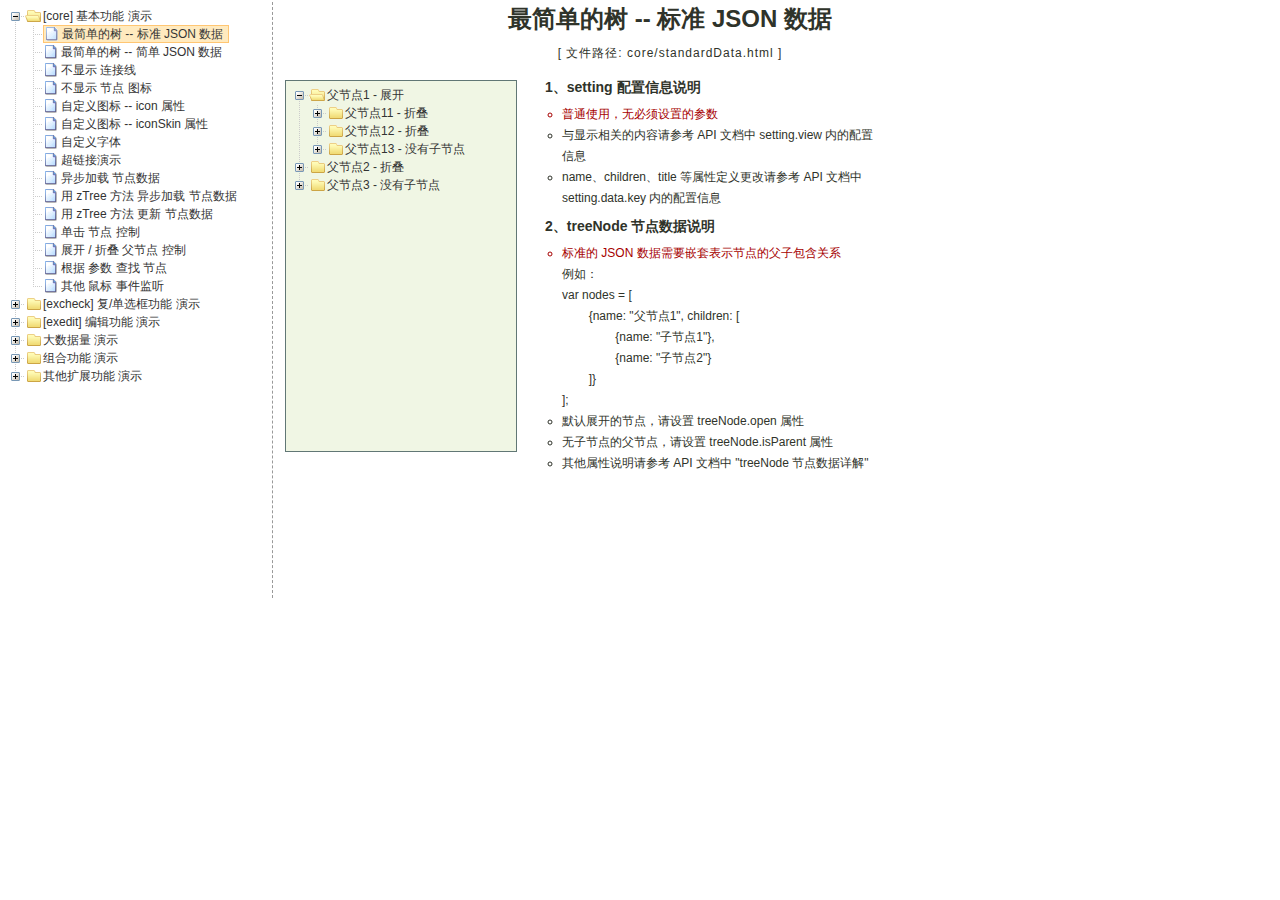
<file: springboot/cms/lib/zTree/demo/cn/index.html>
<!DOCTYPE HTML PUBLIC "-//W3C//DTD HTML 4.01//EN" "http://www.w3.org/TR/html4/strict.dtd">
<HTML>
<HEAD>
  <TITLE> ZTREE DEMO </TITLE>
  <meta http-equiv="content-type" content="text/html; charset=UTF-8">
  <link rel="stylesheet" href="../../css/zTreeStyle/zTreeStyle.css" type="text/css">
  <style>
    body {
      background-color: white;
      margin: 0;
      padding: 0;
      text-align: center;
    }

    div, p, table, th, td {
      list-style: none;
      margin: 0;
      padding: 0;
      color: #333;
      font-size: 12px;
      font-family: dotum, Verdana, Arial, Helvetica, AppleGothic, sans-serif;
    }

    #testIframe {
      margin-left: 10px;
    }
  </style>
  <script type="text/javascript" src="../../js/jquery-1.4.4.min.js"></script>
  <script type="text/javascript" src="../../js/jquery.ztree.core.js"></script>
  <SCRIPT type="text/javascript">
    <!--
    var zTree;
    var demoIframe;

    var setting = {
      view: {
        dblClickExpand: false,
        showLine: true,
        selectedMulti: false
      },
      data: {
        simpleData: {
          enable: true,
          idKey: "id",
          pIdKey: "pId",
          rootPId: ""
        }
      },
      callback: {
        beforeClick: function (treeId, treeNode) {
          var zTree = $.fn.zTree.getZTreeObj("tree");
          if (treeNode.isParent) {
            zTree.expandNode(treeNode);
            return false;
          } else {
            demoIframe.attr("src", treeNode.file + ".html");
            return true;
          }
        }
      }
    };

    var zNodes = [
      {id: 1, pId: 0, name: "[core] 基本功能 演示", open: true},
      {id: 101, pId: 1, name: "最简单的树 --  标准 JSON 数据", file: "core/standardData"},
      {id: 102, pId: 1, name: "最简单的树 --  简单 JSON 数据", file: "core/simpleData"},
      {id: 103, pId: 1, name: "不显示 连接线", file: "core/noline"},
      {id: 104, pId: 1, name: "不显示 节点 图标", file: "core/noicon"},
      {id: 105, pId: 1, name: "自定义图标 --  icon 属性", file: "core/custom_icon"},
      {id: 106, pId: 1, name: "自定义图标 --  iconSkin 属性", file: "core/custom_iconSkin"},
      {id: 107, pId: 1, name: "自定义字体", file: "core/custom_font"},
      {id: 115, pId: 1, name: "超链接演示", file: "core/url"},
      {id: 108, pId: 1, name: "异步加载 节点数据", file: "core/async"},
      {id: 109, pId: 1, name: "用 zTree 方法 异步加载 节点数据", file: "core/async_fun"},
      {id: 110, pId: 1, name: "用 zTree 方法 更新 节点数据", file: "core/update_fun"},
      {id: 111, pId: 1, name: "单击 节点 控制", file: "core/click"},
      {id: 112, pId: 1, name: "展开 / 折叠 父节点 控制", file: "core/expand"},
      {id: 113, pId: 1, name: "根据 参数 查找 节点", file: "core/searchNodes"},
      {id: 114, pId: 1, name: "其他 鼠标 事件监听", file: "core/otherMouse"},

      {id: 2, pId: 0, name: "[excheck] 复/单选框功能 演示", open: false},
      {id: 201, pId: 2, name: "Checkbox 勾选操作", file: "excheck/checkbox"},
      {id: 206, pId: 2, name: "Checkbox nocheck 演示", file: "excheck/checkbox_nocheck"},
      {id: 207, pId: 2, name: "Checkbox chkDisabled 演示", file: "excheck/checkbox_chkDisabled"},
      {id: 208, pId: 2, name: "Checkbox halfCheck 演示", file: "excheck/checkbox_halfCheck"},
      {id: 202, pId: 2, name: "Checkbox 勾选统计", file: "excheck/checkbox_count"},
      {id: 203, pId: 2, name: "用 zTree 方法 勾选 Checkbox", file: "excheck/checkbox_fun"},
      {id: 204, pId: 2, name: "Radio 勾选操作", file: "excheck/radio"},
      {id: 209, pId: 2, name: "Radio nocheck 演示", file: "excheck/radio_nocheck"},
      {id: 210, pId: 2, name: "Radio chkDisabled 演示", file: "excheck/radio_chkDisabled"},
      {id: 211, pId: 2, name: "Radio halfCheck 演示", file: "excheck/radio_halfCheck"},
      {id: 205, pId: 2, name: "用 zTree 方法 勾选 Radio", file: "excheck/radio_fun"},

      {id: 3, pId: 0, name: "[exedit] 编辑功能 演示", open: false},
      {id: 301, pId: 3, name: "拖拽 节点 基本控制", file: "exedit/drag"},
      {id: 302, pId: 3, name: "拖拽 节点 高级控制", file: "exedit/drag_super"},
      {id: 303, pId: 3, name: "用 zTree 方法 移动 / 复制 节点", file: "exedit/drag_fun"},
      {id: 304, pId: 3, name: "基本 增 / 删 / 改 节点", file: "exedit/edit"},
      {id: 305, pId: 3, name: "高级 增 / 删 / 改 节点", file: "exedit/edit_super"},
      {id: 306, pId: 3, name: "用 zTree 方法 增 / 删 / 改 节点", file: "exedit/edit_fun"},
      {id: 307, pId: 3, name: "异步加载 & 编辑功能 共存", file: "exedit/async_edit"},
      {id: 308, pId: 3, name: "多棵树之间 的 数据交互", file: "exedit/multiTree"},

      {id: 4, pId: 0, name: "大数据量 演示", open: false},
      {id: 401, pId: 4, name: "一次性加载大数据量", file: "bigdata/common"},
      {id: 402, pId: 4, name: "分批异步加载大数据量", file: "bigdata/diy_async"},
      {id: 403, pId: 4, name: "分批异步加载大数据量", file: "bigdata/page"},

      {id: 5, pId: 0, name: "组合功能 演示", open: false},
      {id: 501, pId: 5, name: "冻结根节点", file: "super/oneroot"},
      {id: 502, pId: 5, name: "单击展开/折叠节点", file: "super/oneclick"},
      {id: 503, pId: 5, name: "保持展开单一路径", file: "super/singlepath"},
      {id: 516, pId: 5, name: "模糊查找节点", file: "super/fuzzySearch"},
      {id: 504, pId: 5, name: "添加 自定义控件", file: "super/diydom"},
      {id: 505, pId: 5, name: "checkbox / radio 共存", file: "super/checkbox_radio"},
      {id: 506, pId: 5, name: "左侧菜单", file: "super/left_menu"},
      {id: 513, pId: 5, name: "OutLook 风格", file: "super/left_menuForOutLook"},
      {id: 515, pId: 5, name: "Awesome 风格", file: "super/awesome"},
      {id: 514, pId: 5, name: "Metro 风格", file: "super/metro"},
      {id: 507, pId: 5, name: "下拉菜单", file: "super/select_menu"},
      {id: 509, pId: 5, name: "带 checkbox 的多选下拉菜单", file: "super/select_menu_checkbox"},
      {id: 510, pId: 5, name: "带 radio 的单选下拉菜单", file: "super/select_menu_radio"},
      {id: 508, pId: 5, name: "右键菜单 的 实现", file: "super/rightClickMenu"},
      {id: 511, pId: 5, name: "与其他 DOM 拖拽互动", file: "super/dragWithOther"},
      {id: 512, pId: 5, name: "异步加载模式下全部展开", file: "super/asyncForAll"},

      {id: 6, pId: 0, name: "其他扩展功能 演示", open: false},
      {id: 601, pId: 6, name: "隐藏普通节点", file: "exhide/common"},
      {id: 602, pId: 6, name: "配合 checkbox 的隐藏", file: "exhide/checkbox"},
      {id: 603, pId: 6, name: "配合 radio 的隐藏", file: "exhide/radio"}
    ];

    $(document).ready(function () {
      var t = $("#tree");
      t = $.fn.zTree.init(t, setting, zNodes);
      demoIframe = $("#testIframe");
      demoIframe.bind("load", loadReady);
      var zTree = $.fn.zTree.getZTreeObj("tree");
      zTree.selectNode(zTree.getNodeByParam("id", 101));

    });

    function loadReady() {
      var bodyH = demoIframe.contents().find("body").get(0).scrollHeight,
        htmlH = demoIframe.contents().find("html").get(0).scrollHeight,
        maxH = Math.max(bodyH, htmlH), minH = Math.min(bodyH, htmlH),
        h = demoIframe.height() >= maxH ? minH : maxH;
      if (h < 530) h = 530;
      demoIframe.height(h);
    }

    //-->
  </SCRIPT>
</HEAD>

<BODY>
<TABLE border=0 height=600px align=left>
  <TR>
    <TD width=260px align=left valign=top style="BORDER-RIGHT: #999999 1px dashed">
      <ul id="tree" class="ztree" style="width:260px; overflow:auto;"></ul>
    </TD>
    <TD width=770px align=left valign=top>
      <IFRAME ID="testIframe" Name="testIframe" FRAMEBORDER=0 SCROLLING=AUTO width=100% height=600px
              SRC="core/standardData.html"></IFRAME>
    </TD>
  </TR>
</TABLE>

</BODY>
</HTML>
</file>
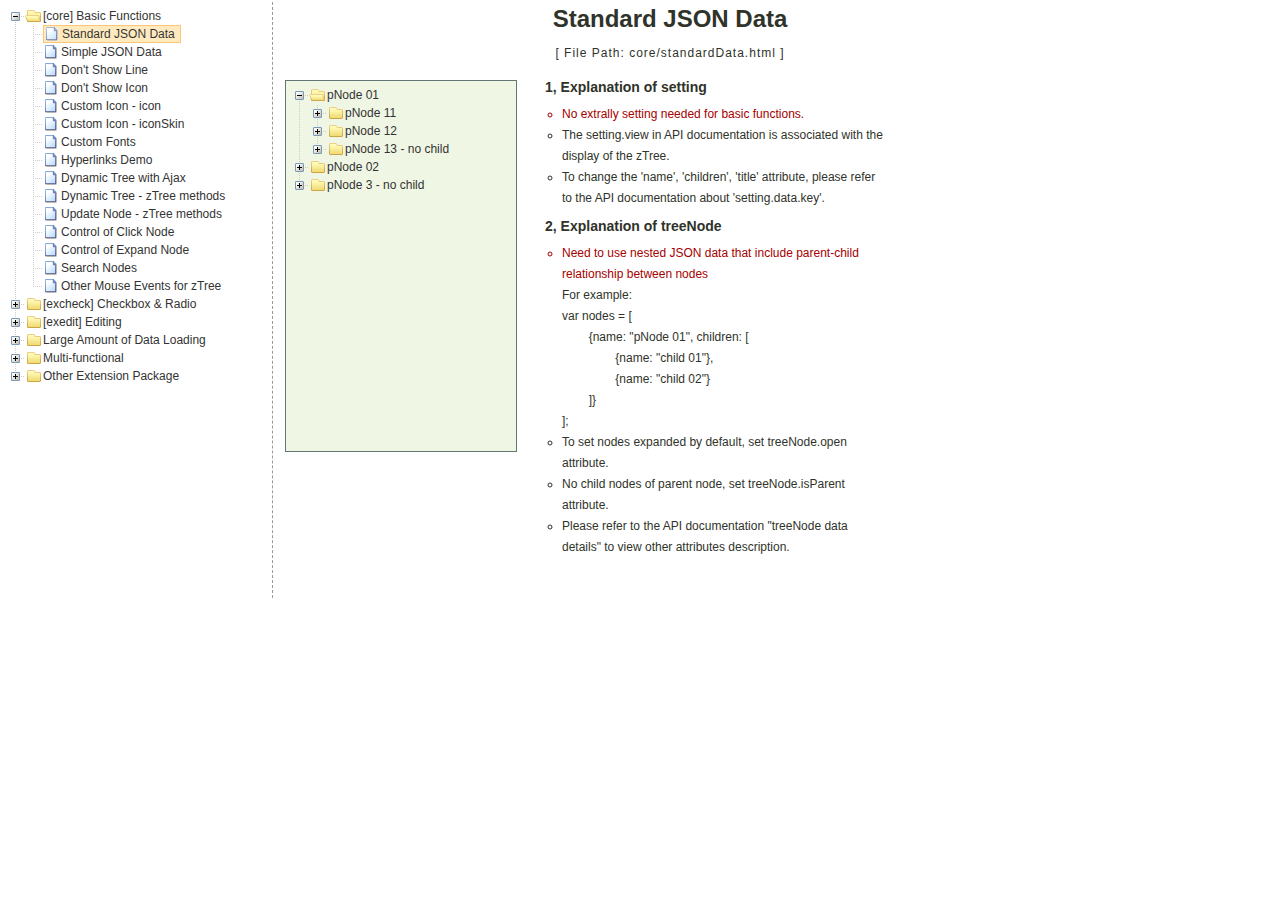
<file: springboot/cms/lib/zTree/demo/en/index.html>
<!DOCTYPE HTML PUBLIC "-//W3C//DTD HTML 4.01//EN" "http://www.w3.org/TR/html4/strict.dtd">
<HTML>
<HEAD>
  <TITLE> ZTREE DEMO </TITLE>
  <meta http-equiv="content-type" content="text/html; charset=UTF-8">
  <link rel="stylesheet" href="../../css/zTreeStyle/zTreeStyle.css" type="text/css">
  <style>
    body {
      background-color: white;
      margin: 0;
      padding: 0;
      text-align: center;
    }

    div, p, table, th, td {
      list-style: none;
      margin: 0;
      padding: 0;
      color: #333;
      font-size: 12px;
      font-family: dotum, Verdana, Arial, Helvetica, AppleGothic, sans-serif;
    }

    #testIframe {
      margin-left: 10px;
    }
  </style>
  <script type="text/javascript" src="../../js/jquery-1.4.4.min.js"></script>
  <script type="text/javascript" src="../../js/jquery.ztree.core.js"></script>
  <SCRIPT type="text/javascript">
    <!--
    var zTree;
    var demoIframe;

    var setting = {
      view: {
        dblClickExpand: false,
        showLine: true,
        selectedMulti: false
      },
      data: {
        simpleData: {
          enable: true,
          idKey: "id",
          pIdKey: "pId",
          rootPId: ""
        }
      },
      callback: {
        beforeClick: function (treeId, treeNode) {
          var zTree = $.fn.zTree.getZTreeObj("tree");
          if (treeNode.isParent) {
            zTree.expandNode(treeNode);
            return false;
          } else {
            demoIframe.attr("src", treeNode.file + ".html");
            return true;
          }
        }
      }
    };

    var zNodes = [
      {id: 1, pId: 0, name: "[core] Basic Functions", open: false},
      {id: 101, pId: 1, name: "Standard JSON Data", file: "core/standardData"},
      {id: 102, pId: 1, name: "Simple JSON Data", file: "core/simpleData"},
      {id: 103, pId: 1, name: "Don't Show Line", file: "core/noline"},
      {id: 104, pId: 1, name: "Don't Show Icon", file: "core/noicon"},
      {id: 105, pId: 1, name: "Custom Icon - icon", file: "core/custom_icon"},
      {id: 106, pId: 1, name: "Custom Icon - iconSkin", file: "core/custom_iconSkin"},
      {id: 107, pId: 1, name: "Custom Fonts", file: "core/custom_font"},
      {id: 115, pId: 1, name: "Hyperlinks Demo", file: "core/url"},
      {id: 108, pId: 1, name: "Dynamic Tree with Ajax", file: "core/async"},
      {id: 109, pId: 1, name: "Dynamic Tree - zTree methods", file: "core/async_fun"},
      {id: 110, pId: 1, name: "Update Node - zTree methods", file: "core/update_fun"},
      {id: 111, pId: 1, name: "Control of Click Node", file: "core/click"},
      {id: 112, pId: 1, name: "Control of Expand Node", file: "core/expand"},
      {id: 113, pId: 1, name: "Search Nodes", file: "core/searchNodes"},
      {id: 114, pId: 1, name: "Other Mouse Events for zTree", file: "core/otherMouse"},

      {id: 2, pId: 0, name: "[excheck] Checkbox & Radio", open: false},
      {id: 201, pId: 2, name: "Checkbox Operation", file: "excheck/checkbox"},
      {id: 206, pId: 2, name: "Checkbox nocheck Demo", file: "excheck/checkbox_nocheck"},
      {id: 207, pId: 2, name: "Checkbox chkDisabled Demo", file: "excheck/checkbox_chkDisabled"},
      {id: 208, pId: 2, name: "Checkbox halfCheck Demo", file: "excheck/checkbox_halfCheck"},
      {id: 202, pId: 2, name: "Statistics Checkbox is Checked", file: "excheck/checkbox_count"},
      {id: 203, pId: 2, name: "Checkbox - zTree methods", file: "excheck/checkbox_fun"},
      {id: 204, pId: 2, name: "Radio Operation", file: "excheck/radio"},
      {id: 209, pId: 2, name: "Radio nocheck Demo", file: "excheck/radio_nocheck"},
      {id: 210, pId: 2, name: "Radio chkDisabled Demo", file: "excheck/radio_chkDisabled"},
      {id: 211, pId: 2, name: "Radio halfCheck Demo", file: "excheck/radio_halfCheck"},
      {id: 205, pId: 2, name: "Radio - zTree methods", file: "excheck/radio_fun"},

      {id: 3, pId: 0, name: "[exedit] Editing", open: false},
      {id: 301, pId: 3, name: "Normal Drag Node Operation", file: "exedit/drag"},
      {id: 302, pId: 3, name: "Advanced Drag Node Operation", file: "exedit/drag_super"},
      {id: 303, pId: 3, name: "Move / Copy - zTree methods", file: "exedit/drag_fun"},
      {id: 304, pId: 3, name: "Basic Edit Nodes", file: "exedit/edit"},
      {id: 305, pId: 3, name: "Advanced Edit Nodes", file: "exedit/edit_super"},
      {id: 306, pId: 3, name: "Edit Nodes - zTree methods", file: "exedit/edit_fun"},
      {id: 307, pId: 3, name: "Editing Dynamic Tree", file: "exedit/async_edit"},
      {id: 308, pId: 3, name: "Multiple Trees", file: "exedit/multiTree"},

      {id: 4, pId: 0, name: "Large Amount of Data Loading", open: false},
      {id: 401, pId: 4, name: "One-time Large Data Loading", file: "bigdata/common"},
      {id: 402, pId: 4, name: "Loading Data in Batches", file: "bigdata/diy_async"},
      {id: 403, pId: 4, name: "Loading Data By Pagination", file: "bigdata/page"},

      {id: 5, pId: 0, name: "Multi-functional", open: false},
      {id: 501, pId: 5, name: "Freeze the Root Node", file: "super/oneroot"},
      {id: 502, pId: 5, name: "Click to Expand Node", file: "super/oneclick"},
      {id: 503, pId: 5, name: "Keep Single Path", file: "super/singlepath"},
      {id: 516, pId: 5, name: "Fuzzy Search", file: "super/fuzzySearch"},
      {id: 504, pId: 5, name: "Adding Custom DOM", file: "super/diydom"},
      {id: 505, pId: 5, name: "Checkbox / Radio Coexistence", file: "super/checkbox_radio"},
      {id: 506, pId: 5, name: "Left Menu", file: "super/left_menu"},
      {id: 513, pId: 5, name: "OutLook Style", file: "super/left_menuForOutLook"},
      {id: 515, pId: 5, name: "Awesome Style", file: "super/awesome"},
      {id: 514, pId: 5, name: "Metro Style", file: "super/metro"},
      {id: 507, pId: 5, name: "Drop-down Menu", file: "super/select_menu"},
      {id: 509, pId: 5, name: "Drop-down Menu with checkbox", file: "super/select_menu_checkbox"},
      {id: 510, pId: 5, name: "Drop-down Menu with radio", file: "super/select_menu_radio"},
      {id: 508, pId: 5, name: "Right-click Menu", file: "super/rightClickMenu"},
      {id: 511, pId: 5, name: "Drag With Other DOMs", file: "super/dragWithOther"},
      {id: 512, pId: 5, name: "Expand All Nodes with Async", file: "super/asyncForAll"},

      {id: 6, pId: 0, name: "Other Extension Package", open: false},
      {id: 601, pId: 6, name: "hide ordinary node", file: "exhide/common"},
      {id: 602, pId: 6, name: "hide with checkbox mode", file: "exhide/checkbox"},
      {id: 603, pId: 6, name: "hide with radio mode", file: "exhide/radio"}
    ];

    $(document).ready(function () {
      var t = $("#tree");
      t = $.fn.zTree.init(t, setting, zNodes);
      demoIframe = $("#testIframe");
      demoIframe.bind("load", loadReady);
      var zTree = $.fn.zTree.getZTreeObj("tree");
      zTree.selectNode(zTree.getNodeByParam("id", 101));

    });

    function loadReady() {
      var bodyH = demoIframe.contents().find("body").get(0).scrollHeight,
        htmlH = demoIframe.contents().find("html").get(0).scrollHeight,
        maxH = Math.max(bodyH, htmlH), minH = Math.min(bodyH, htmlH),
        h = demoIframe.height() >= maxH ? minH : maxH;
      if (h < 530) h = 530;
      demoIframe.height(h);
    }

    //-->
  </SCRIPT>
</HEAD>

<BODY>
<TABLE border=0 height=600px align=left>
  <TR>
    <TD width=260px align=left valign=top style="BORDER-RIGHT: #999999 1px dashed">
      <ul id="tree" class="ztree" style="width:260px; overflow:auto;"></ul>
    </TD>
    <TD width=770px align=left valign=top>
      <IFRAME ID="testIframe" Name="testIframe" FRAMEBORDER=0 SCROLLING=AUTO width=100% height=600px
              SRC="core/standardData.html"></IFRAME>
    </TD>
  </TR>
</TABLE>

</BODY>
</HTML>
</file>
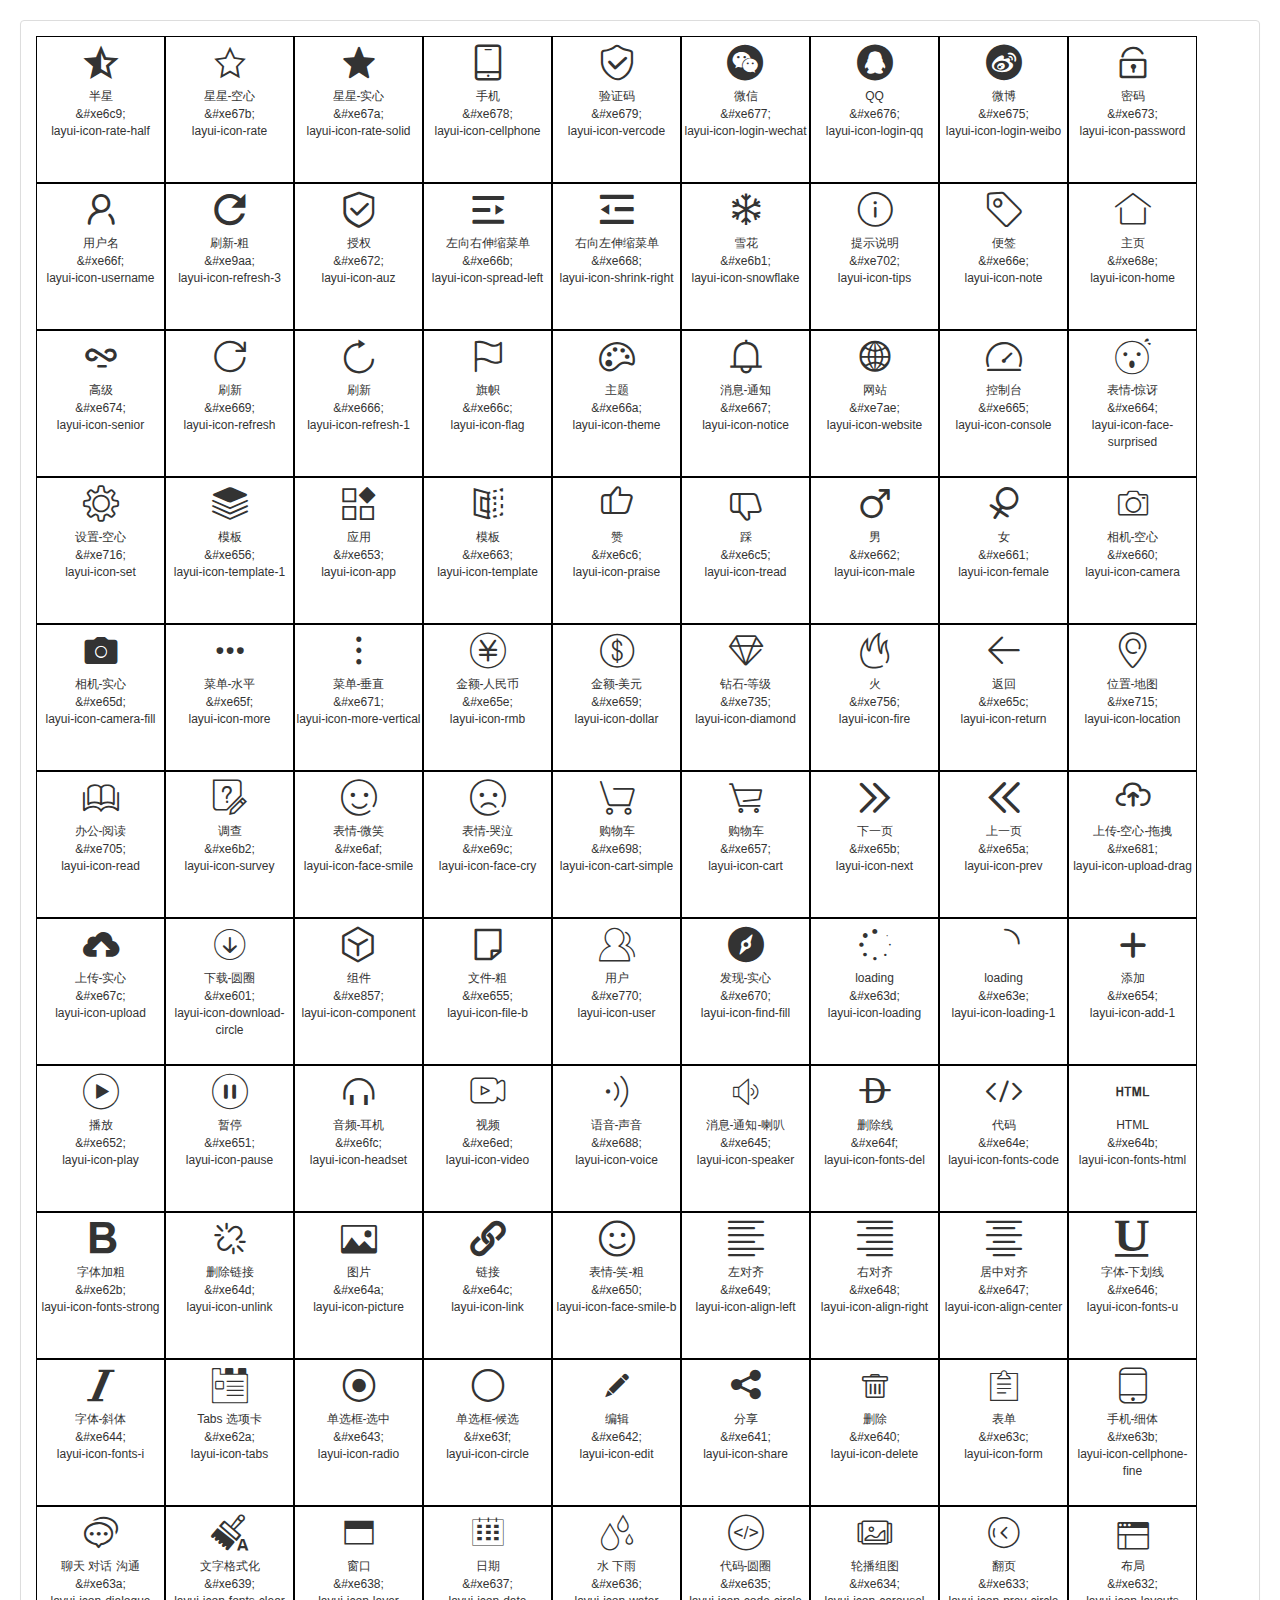
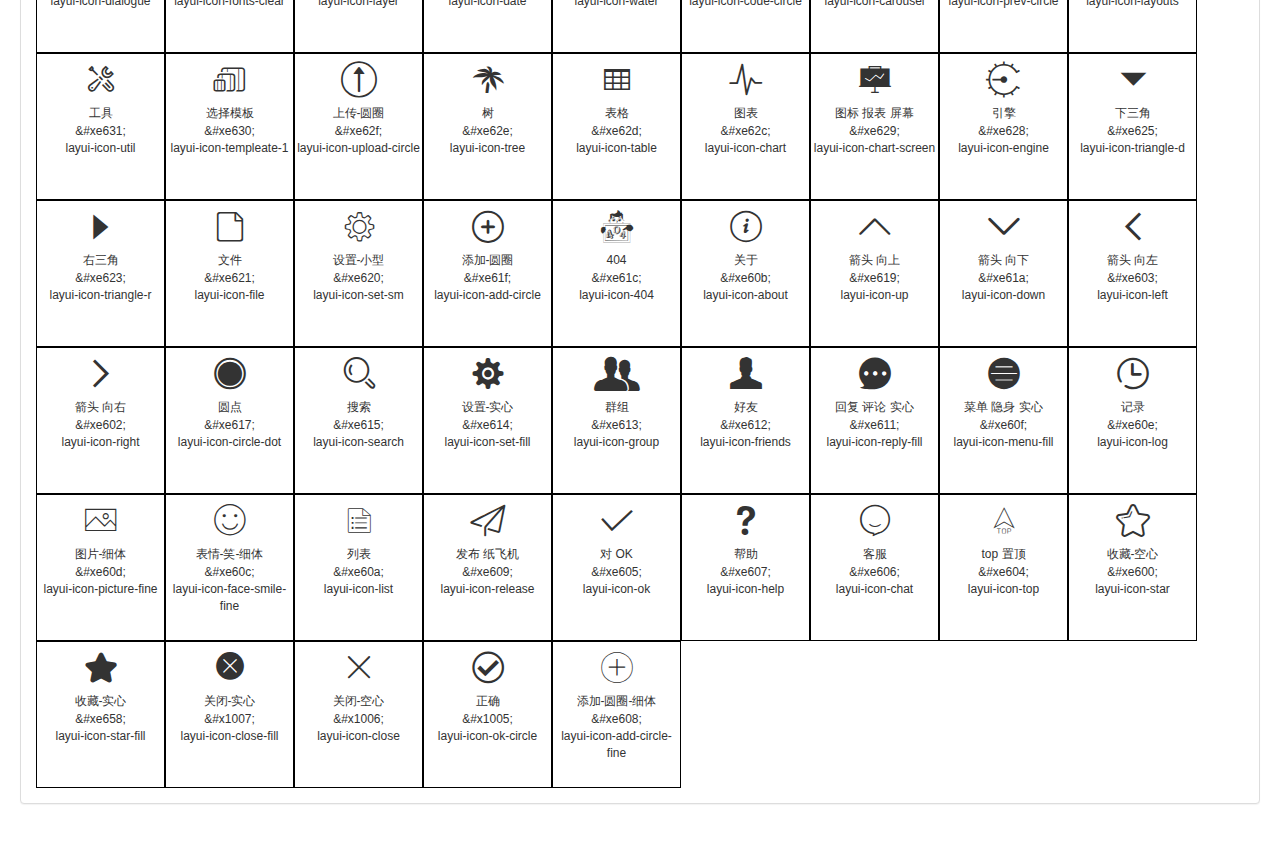
<file: springboot/cms/icon.html>
<!DOCTYPE html>
<html class="x-admin-sm">

<head>
    <meta charset="UTF-8">
    <title>用户管理</title>
    <meta name="renderer" content="webkit">
    <meta http-equiv="X-UA-Compatible" content="IE=edge,chrome=1">
    <meta name="viewport"
          content="width=device-width,user-scalable=yes, minimum-scale=0.4, initial-scale=0.8,target-densitydpi=low-dpi"/>
</head>
<body>
<link rel="stylesheet" href="css/font.css">
<link rel="stylesheet" href="lib/layui/css/layui.css">
<link rel="stylesheet" href="css/xadmin.css">
<link rel="stylesheet" href="lib/bootstrap/css/bootstrap.min.css">
<style>
    .site-doc-icon li {
        border: 1px black solid;
        width: 129px;
        height: 147px;
        display: block;
        float: left;
        text-align: center;
    }
    .site-doc-icon li .layui-icon {
        display: inline-block;
        font-size: 36px;
    }
</style>
<div class="x-body">

    <div class="panel panel-default">
        <div class="panel-body">
            <ul class="site-doc-icon">
                <li>
                    <i class="layui-icon layui-icon-rate-half"></i>
                    <div class="doc-icon-name">半星</div>
                    <div class="doc-icon-code">&amp;#xe6c9;</div>
                    <div class="doc-icon-fontclass">layui-icon-rate-half</div>
                </li>
                <li>
                    <i class="layui-icon layui-icon-rate"></i>
                    <div class="doc-icon-name">星星-空心</div>
                    <div class="doc-icon-code">&amp;#xe67b;</div>
                    <div class="doc-icon-fontclass">layui-icon-rate</div>
                </li>
                <li>
                    <i class="layui-icon layui-icon-rate-solid"></i>
                    <div class="doc-icon-name">星星-实心</div>
                    <div class="doc-icon-code">&amp;#xe67a;</div>
                    <div class="doc-icon-fontclass">layui-icon-rate-solid</div>
                </li>
                <li>
                    <i class="layui-icon layui-icon-cellphone"></i>
                    <div class="doc-icon-name">手机</div>
                    <div class="doc-icon-code">&amp;#xe678;</div>
                    <div class="doc-icon-fontclass">layui-icon-cellphone</div>
                </li>
                <li>
                    <i class="layui-icon layui-icon-vercode"></i>
                    <div class="doc-icon-name">验证码</div>
                    <div class="doc-icon-code">&amp;#xe679;</div>
                    <div class="doc-icon-fontclass">layui-icon-vercode</div>
                </li>
                <li>
                    <i class="layui-icon layui-icon-login-wechat"></i>
                    <div class="doc-icon-name">微信</div>
                    <div class="doc-icon-code">&amp;#xe677;</div>
                    <div class="doc-icon-fontclass">layui-icon-login-wechat</div>
                </li>
                <li>
                    <i class="layui-icon layui-icon-login-qq"></i>
                    <div class="doc-icon-name">QQ</div>
                    <div class="doc-icon-code">&amp;#xe676;</div>
                    <div class="doc-icon-fontclass">layui-icon-login-qq</div>
                </li>

                <li>
                    <i class="layui-icon layui-icon-login-weibo"></i>
                    <div class="doc-icon-name">微博</div>
                    <div class="doc-icon-code">&amp;#xe675;</div>
                    <div class="doc-icon-fontclass">layui-icon-login-weibo</div>
                </li>
                <li>
                    <i class="layui-icon layui-icon-password"></i>
                    <div class="doc-icon-name">密码</div>
                    <div class="doc-icon-code">&amp;#xe673;</div>
                    <div class="doc-icon-fontclass">layui-icon-password</div>
                </li>
                <li>
                    <i class="layui-icon layui-icon-username"></i>
                    <div class="doc-icon-name">用户名</div>
                    <div class="doc-icon-code">&amp;#xe66f;</div>
                    <div class="doc-icon-fontclass">layui-icon-username</div>
                </li>
                <li>
                    <i class="layui-icon layui-icon-refresh-3"></i>
                    <div class="doc-icon-name">刷新-粗</div>
                    <div class="doc-icon-code">&amp;#xe9aa;</div>
                    <div class="doc-icon-fontclass">layui-icon-refresh-3</div>
                </li>
                <li>
                    <i class="layui-icon layui-icon-auz"></i>
                    <div class="doc-icon-name">授权</div>
                    <div class="doc-icon-code">&amp;#xe672;</div>
                    <div class="doc-icon-fontclass">layui-icon-auz</div>
                </li>
                <li>
                    <i class="layui-icon layui-icon-spread-left"></i>
                    <div class="doc-icon-name">左向右伸缩菜单</div>
                    <div class="doc-icon-code">&amp;#xe66b;</div>
                    <div class="doc-icon-fontclass">layui-icon-spread-left</div>
                </li>
                <li>
                    <i class="layui-icon layui-icon-shrink-right"></i>
                    <div class="doc-icon-name">右向左伸缩菜单</div>
                    <div class="doc-icon-code">&amp;#xe668;</div>
                    <div class="doc-icon-fontclass">layui-icon-shrink-right</div>
                </li>

                <li>
                    <i class="layui-icon layui-icon-snowflake"></i>
                    <div class="doc-icon-name">雪花</div>
                    <div class="doc-icon-code">&amp;#xe6b1;</div>
                    <div class="doc-icon-fontclass">layui-icon-snowflake</div>
                </li>
                <li>
                    <i class="layui-icon layui-icon-tips"></i>
                    <div class="doc-icon-name">提示说明</div>
                    <div class="doc-icon-code">&amp;#xe702;</div>
                    <div class="doc-icon-fontclass">layui-icon-tips</div>
                </li>
                <li>
                    <i class="layui-icon layui-icon-note"></i>
                    <div class="doc-icon-name">便签</div>
                    <div class="doc-icon-code">&amp;#xe66e;</div>
                    <div class="doc-icon-fontclass">layui-icon-note</div>
                </li>
                <li>
                    <i class="layui-icon layui-icon-home"></i>
                    <div class="doc-icon-name">主页</div>
                    <div class="doc-icon-code">&amp;#xe68e;</div>
                    <div class="doc-icon-fontclass">layui-icon-home</div>
                </li>
                <li>
                    <i class="layui-icon layui-icon-senior"></i>
                    <div class="doc-icon-name">高级</div>
                    <div class="doc-icon-code">&amp;#xe674;</div>
                    <div class="doc-icon-fontclass">layui-icon-senior</div>
                </li>
                <li>
                    <i class="layui-icon layui-icon-refresh"></i>
                    <div class="doc-icon-name">刷新</div>
                    <div class="doc-icon-code">&amp;#xe669;</div>
                    <div class="doc-icon-fontclass">layui-icon-refresh</div>
                </li>
                <li>
                    <i class="layui-icon layui-icon-refresh-1"></i>
                    <div class="doc-icon-name">刷新</div>
                    <div class="doc-icon-code">&amp;#xe666;</div>
                    <div class="doc-icon-fontclass">layui-icon-refresh-1</div>
                </li>

                <li>
                    <i class="layui-icon layui-icon-flag"></i>
                    <div class="doc-icon-name">旗帜</div>
                    <div class="doc-icon-code">&amp;#xe66c;</div>
                    <div class="doc-icon-fontclass">layui-icon-flag</div>
                </li>
                <li>
                    <i class="layui-icon layui-icon-theme"></i>
                    <div class="doc-icon-name">主题</div>
                    <div class="doc-icon-code">&amp;#xe66a;</div>
                    <div class="doc-icon-fontclass">layui-icon-theme</div>
                </li>
                <li>
                    <i class="layui-icon layui-icon-notice"></i>
                    <div class="doc-icon-name">消息-通知</div>
                    <div class="doc-icon-code">&amp;#xe667;</div>
                    <div class="doc-icon-fontclass">layui-icon-notice</div>
                </li>
                <li>
                    <i class="layui-icon layui-icon-website"></i>
                    <div class="doc-icon-name">网站</div>
                    <div class="doc-icon-code">&amp;#xe7ae;</div>
                    <div class="doc-icon-fontclass">layui-icon-website</div>
                </li>
                <li>
                    <i class="layui-icon layui-icon-console"></i>
                    <div class="doc-icon-name">控制台</div>
                    <div class="doc-icon-code">&amp;#xe665;</div>
                    <div class="doc-icon-fontclass">layui-icon-console</div>
                </li>
                <li>
                    <i class="layui-icon layui-icon-face-surprised"></i>
                    <div class="doc-icon-name">表情-惊讶</div>
                    <div class="doc-icon-code">&amp;#xe664;</div>
                    <div class="doc-icon-fontclass">layui-icon-face-surprised</div>
                </li>
                <li>
                    <i class="layui-icon layui-icon-set"></i>
                    <div class="doc-icon-name">设置-空心</div>
                    <div class="doc-icon-code">&amp;#xe716;</div>
                    <div class="doc-icon-fontclass">layui-icon-set</div>
                </li>

                <li>
                    <i class="layui-icon layui-icon-template-1"></i>
                    <div class="doc-icon-name">模板</div>
                    <div class="doc-icon-code">&amp;#xe656;</div>
                    <div class="doc-icon-fontclass">layui-icon-template-1</div>
                </li>
                <li>
                    <i class="layui-icon layui-icon-app"></i>
                    <div class="doc-icon-name">应用</div>
                    <div class="doc-icon-code">&amp;#xe653;</div>
                    <div class="doc-icon-fontclass">layui-icon-app</div>
                </li>
                <li>
                    <i class="layui-icon layui-icon-template"></i>
                    <div class="doc-icon-name">模板</div>
                    <div class="doc-icon-code">&amp;#xe663;</div>
                    <div class="doc-icon-fontclass">layui-icon-template</div>
                </li>
                <li>
                    <i class="layui-icon layui-icon-praise"></i>
                    <div class="doc-icon-name">赞</div>
                    <div class="doc-icon-code">&amp;#xe6c6;</div>
                    <div class="doc-icon-fontclass">layui-icon-praise</div>
                </li>
                <li>
                    <i class="layui-icon layui-icon-tread"></i>
                    <div class="doc-icon-name">踩</div>
                    <div class="doc-icon-code">&amp;#xe6c5;</div>
                    <div class="doc-icon-fontclass">layui-icon-tread</div>
                </li>
                <li>
                    <i class="layui-icon layui-icon-male"></i>
                    <div class="doc-icon-name">男</div>
                    <div class="doc-icon-code">&amp;#xe662;</div>
                    <div class="doc-icon-fontclass">layui-icon-male</div>
                </li>

                <li>
                    <i class="layui-icon layui-icon-female"></i>
                    <div class="doc-icon-name">女</div>
                    <div class="doc-icon-code">&amp;#xe661;</div>
                    <div class="doc-icon-fontclass">layui-icon-female</div>
                </li>
                <li>
                    <i class="layui-icon layui-icon-camera"></i>
                    <div class="doc-icon-name">相机-空心</div>
                    <div class="doc-icon-code">&amp;#xe660;</div>
                    <div class="doc-icon-fontclass">layui-icon-camera</div>
                </li>
                <li>
                    <i class="layui-icon layui-icon-camera-fill"></i>
                    <div class="doc-icon-name">相机-实心</div>
                    <div class="doc-icon-code">&amp;#xe65d;</div>
                    <div class="doc-icon-fontclass">layui-icon-camera-fill</div>
                </li>
                <li>
                    <i class="layui-icon layui-icon-more"></i>
                    <div class="doc-icon-name">菜单-水平</div>
                    <div class="doc-icon-code">&amp;#xe65f;</div>
                    <div class="doc-icon-fontclass">layui-icon-more</div>
                </li>
                <li>
                    <i class="layui-icon layui-icon-more-vertical"></i>
                    <div class="doc-icon-name">菜单-垂直</div>
                    <div class="doc-icon-code">&amp;#xe671;</div>
                    <div class="doc-icon-fontclass">layui-icon-more-vertical</div>
                </li>
                <li>
                    <i class="layui-icon layui-icon-rmb"></i>
                    <div class="doc-icon-name">金额-人民币</div>
                    <div class="doc-icon-code">&amp;#xe65e;</div>
                    <div class="doc-icon-fontclass">layui-icon-rmb</div>
                </li>
                <li>
                    <i class="layui-icon layui-icon-dollar"></i>
                    <div class="doc-icon-name">金额-美元</div>
                    <div class="doc-icon-code">&amp;#xe659;</div>
                    <div class="doc-icon-fontclass">layui-icon-dollar</div>
                </li>
                <li>
                    <i class="layui-icon layui-icon-diamond"></i>
                    <div class="doc-icon-name">钻石-等级</div>
                    <div class="doc-icon-code">&amp;#xe735;</div>
                    <div class="doc-icon-fontclass">layui-icon-diamond</div>
                </li>

                <li>
                    <i class="layui-icon layui-icon-fire"></i>
                    <div class="doc-icon-name">火</div>
                    <div class="doc-icon-code">&amp;#xe756;</div>
                    <div class="doc-icon-fontclass">layui-icon-fire</div>
                </li>
                <li>
                    <i class="layui-icon layui-icon-return"></i>
                    <div class="doc-icon-name">返回</div>
                    <div class="doc-icon-code">&amp;#xe65c;</div>
                    <div class="doc-icon-fontclass">layui-icon-return</div>
                </li>
                <li>
                    <i class="layui-icon layui-icon-location"></i>
                    <div class="doc-icon-name">位置-地图</div>
                    <div class="doc-icon-code">&amp;#xe715;</div>
                    <div class="doc-icon-fontclass">layui-icon-location</div>
                </li>
                <li>
                    <i class="layui-icon layui-icon-read"></i>
                    <div class="doc-icon-name">办公-阅读</div>
                    <div class="doc-icon-code">&amp;#xe705;</div>
                    <div class="doc-icon-fontclass">layui-icon-read</div>
                </li>
                <li>
                    <i class="layui-icon layui-icon-survey"></i>
                    <div class="doc-icon-name">调查</div>
                    <div class="doc-icon-code">&amp;#xe6b2;</div>
                    <div class="doc-icon-fontclass">layui-icon-survey</div>
                </li>
                <li>
                    <i class="layui-icon layui-icon-face-smile"></i>
                    <div class="doc-icon-name">表情-微笑</div>
                    <div class="doc-icon-code">&amp;#xe6af;</div>
                    <div class="doc-icon-fontclass">layui-icon-face-smile</div>
                </li>
                <li>
                    <i class="layui-icon layui-icon-face-cry"></i>
                    <div class="doc-icon-name">表情-哭泣</div>
                    <div class="doc-icon-code">&amp;#xe69c;</div>
                    <div class="doc-icon-fontclass">layui-icon-face-cry</div>
                </li>

                <li>
                    <i class="layui-icon layui-icon-cart-simple"></i>
                    <div class="doc-icon-name">购物车</div>
                    <div class="doc-icon-code">&amp;#xe698;</div>
                    <div class="doc-icon-fontclass">layui-icon-cart-simple</div>
                </li>
                <li>
                    <i class="layui-icon layui-icon-cart"></i>
                    <div class="doc-icon-name">购物车</div>
                    <div class="doc-icon-code">&amp;#xe657;</div>
                    <div class="doc-icon-fontclass">layui-icon-cart</div>
                </li>
                <li>
                    <i class="layui-icon layui-icon-next"></i>
                    <div class="doc-icon-name">下一页</div>
                    <div class="doc-icon-code">&amp;#xe65b;</div>
                    <div class="doc-icon-fontclass">layui-icon-next</div>
                </li>
                <li>
                    <i class="layui-icon layui-icon-prev"></i>
                    <div class="doc-icon-name">上一页</div>
                    <div class="doc-icon-code">&amp;#xe65a;</div>
                    <div class="doc-icon-fontclass">layui-icon-prev</div>
                </li>
                <li>
                    <i class="layui-icon layui-icon-upload-drag"></i>
                    <div class="doc-icon-name">上传-空心-拖拽</div>
                    <div class="doc-icon-code">&amp;#xe681;</div>
                    <div class="doc-icon-fontclass">layui-icon-upload-drag</div>
                </li>
                <li>
                    <i class="layui-icon layui-icon-upload"></i>
                    <div class="doc-icon-name">上传-实心</div>
                    <div class="doc-icon-code">&amp;#xe67c;</div>
                    <div class="doc-icon-fontclass">layui-icon-upload</div>
                </li>
                <li>
                    <i class="layui-icon layui-icon-download-circle"></i>
                    <div class="doc-icon-name">下载-圆圈</div>
                    <div class="doc-icon-code">&amp;#xe601;</div>
                    <div class="doc-icon-fontclass">layui-icon-download-circle</div>
                </li>

                <li>
                    <i class="layui-icon layui-icon-component"></i>
                    <div class="doc-icon-name">组件</div>
                    <div class="doc-icon-code">&amp;#xe857;</div>
                    <div class="doc-icon-fontclass">layui-icon-component</div>
                </li>
                <li>
                    <i class="layui-icon layui-icon-file-b"></i>
                    <div class="doc-icon-name">文件-粗</div>
                    <div class="doc-icon-code">&amp;#xe655;</div>
                    <div class="doc-icon-fontclass">layui-icon-file-b</div>
                </li>
                <li>
                    <i class="layui-icon layui-icon-user"></i>
                    <div class="doc-icon-name">用户</div>
                    <div class="doc-icon-code">&amp;#xe770;</div>
                    <div class="doc-icon-fontclass">layui-icon-user</div>
                </li>
                <li>
                    <i class="layui-icon layui-icon-find-fill"></i>
                    <div class="doc-icon-name">发现-实心</div>
                    <div class="doc-icon-code">&amp;#xe670;</div>
                    <div class="doc-icon-fontclass">layui-icon-find-fill</div>
                </li>
                <li>
                    <i class="layui-icon layui-icon-loading layui-icon layui-anim layui-anim-rotate layui-anim-loop"></i>
                    <div class="doc-icon-name">loading</div>
                    <div class="doc-icon-code">&amp;#xe63d;</div>
                    <div class="doc-icon-fontclass">layui-icon-loading</div>
                </li>
                <li>
                    <i class="layui-icon layui-icon-loading-1 layui-icon layui-anim layui-anim-rotate layui-anim-loop"></i>
                    <div class="doc-icon-name">loading</div>
                    <div class="doc-icon-code">&amp;#xe63e;</div>
                    <div class="doc-icon-fontclass">layui-icon-loading-1</div>
                </li>
                <li>
                    <i class="layui-icon layui-icon-add-1"></i>
                    <div class="doc-icon-name">添加</div>
                    <div class="doc-icon-code">&amp;#xe654;</div>
                    <div class="doc-icon-fontclass">layui-icon-add-1</div>
                </li>

                <li>
                    <i class="layui-icon layui-icon-play"></i>
                    <div class="doc-icon-name">播放</div>
                    <div class="doc-icon-code">&amp;#xe652;</div>
                    <div class="doc-icon-fontclass">layui-icon-play</div>
                </li>
                <li>
                    <i class="layui-icon layui-icon-pause"></i>
                    <div class="doc-icon-name">暂停</div>
                    <div class="doc-icon-code">&amp;#xe651;</div>
                    <div class="doc-icon-fontclass">layui-icon-pause</div>
                </li>
                <li>
                    <i class="layui-icon layui-icon-headset"></i>
                    <div class="doc-icon-name">音频-耳机</div>
                    <div class="doc-icon-code">&amp;#xe6fc;</div>
                    <div class="doc-icon-fontclass">layui-icon-headset</div>
                </li>
                <li>
                    <i class="layui-icon layui-icon-video"></i>
                    <div class="doc-icon-name">视频</div>
                    <div class="doc-icon-code">&amp;#xe6ed;</div>
                    <div class="doc-icon-fontclass">layui-icon-video</div>
                </li>
                <li>
                    <i class="layui-icon layui-icon-voice"></i>
                    <div class="doc-icon-name">语音-声音</div>
                    <div class="doc-icon-code">&amp;#xe688;</div>
                    <div class="doc-icon-fontclass">layui-icon-voice</div>
                </li>
                <li>
                    <i class="layui-icon layui-icon-speaker"></i>
                    <div class="doc-icon-name">消息-通知-喇叭</div>
                    <div class="doc-icon-code">&amp;#xe645;</div>
                    <div class="doc-icon-fontclass">layui-icon-speaker</div>
                </li>
                <li>
                    <i class="layui-icon layui-icon-fonts-del"></i>
                    <div class="doc-icon-name">删除线</div>
                    <div class="doc-icon-code">&amp;#xe64f;</div>
                    <div class="doc-icon-fontclass">layui-icon-fonts-del</div>
                </li>

                <li>
                    <i class="layui-icon layui-icon-fonts-code"></i>
                    <div class="doc-icon-name">代码</div>
                    <div class="doc-icon-code">&amp;#xe64e;</div>
                    <div class="doc-icon-fontclass">layui-icon-fonts-code</div>
                </li>
                <li>
                    <i class="layui-icon layui-icon-fonts-html"></i>
                    <div class="doc-icon-name">HTML</div>
                    <div class="doc-icon-code">&amp;#xe64b;</div>
                    <div class="doc-icon-fontclass">layui-icon-fonts-html</div>
                </li>
                <li>
                    <i class="layui-icon layui-icon-fonts-strong"></i>
                    <div class="doc-icon-name">字体加粗</div>
                    <div class="doc-icon-code">&amp;#xe62b;</div>
                    <div class="doc-icon-fontclass">layui-icon-fonts-strong</div>
                </li>
                <li>
                    <i class="layui-icon layui-icon-unlink"></i>
                    <div class="doc-icon-name">删除链接</div>
                    <div class="doc-icon-code">&amp;#xe64d;</div>
                    <div class="doc-icon-fontclass">layui-icon-unlink</div>
                </li>
                <li>
                    <i class="layui-icon layui-icon-picture"></i>
                    <div class="doc-icon-name">图片</div>
                    <div class="doc-icon-code">&amp;#xe64a;</div>
                    <div class="doc-icon-fontclass">layui-icon-picture</div>
                </li>
                <li>
                    <i class="layui-icon layui-icon-link"></i>
                    <div class="doc-icon-name">链接</div>
                    <div class="doc-icon-code">&amp;#xe64c;</div>
                    <div class="doc-icon-fontclass">layui-icon-link</div>
                </li>
                <li>
                    <i class="layui-icon layui-icon-face-smile-b"></i>
                    <div class="doc-icon-name">表情-笑-粗</div>
                    <div class="doc-icon-code">&amp;#xe650;</div>
                    <div class="doc-icon-fontclass">layui-icon-face-smile-b</div>
                </li>

                <li>
                    <i class="layui-icon layui-icon-align-left"></i>
                    <div class="doc-icon-name">左对齐</div>
                    <div class="doc-icon-code">&amp;#xe649;</div>
                    <div class="doc-icon-fontclass">layui-icon-align-left</div>
                </li>
                <li>
                    <i class="layui-icon layui-icon-align-right"></i>
                    <div class="doc-icon-name">右对齐</div>
                    <div class="doc-icon-code">&amp;#xe648;</div>
                    <div class="doc-icon-fontclass">layui-icon-align-right</div>
                </li>
                <li>
                    <i class="layui-icon layui-icon-align-center"></i>
                    <div class="doc-icon-name">居中对齐</div>
                    <div class="doc-icon-code">&amp;#xe647;</div>
                    <div class="doc-icon-fontclass">layui-icon-align-center</div>
                </li>
                <li>
                    <i class="layui-icon layui-icon-fonts-u"></i>
                    <div class="doc-icon-name">字体-下划线</div>
                    <div class="doc-icon-code">&amp;#xe646;</div>
                    <div class="doc-icon-fontclass">layui-icon-fonts-u</div>
                </li>
                <li>
                    <i class="layui-icon layui-icon-fonts-i"></i>
                    <div class="doc-icon-name">字体-斜体</div>
                    <div class="doc-icon-code">&amp;#xe644;</div>
                    <div class="doc-icon-fontclass">layui-icon-fonts-i</div>
                </li>
                <li>
                    <i class="layui-icon layui-icon-tabs"></i>
                    <div class="doc-icon-name">Tabs 选项卡</div>
                    <div class="doc-icon-code">&amp;#xe62a;</div>
                    <div class="doc-icon-fontclass">layui-icon-tabs</div>
                </li>
                <li>
                    <i class="layui-icon layui-icon-radio"></i>
                    <div class="doc-icon-name">单选框-选中</div>
                    <div class="doc-icon-code">&amp;#xe643;</div>
                    <div class="doc-icon-fontclass">layui-icon-radio</div>
                </li>

                <li>
                    <i class="layui-icon layui-icon-circle"></i>
                    <div class="doc-icon-name">单选框-候选</div>
                    <div class="doc-icon-code">&amp;#xe63f;</div>
                    <div class="doc-icon-fontclass">layui-icon-circle</div>
                </li>
                <li>
                    <i class="layui-icon layui-icon-edit"></i>
                    <div class="doc-icon-name">编辑</div>
                    <div class="doc-icon-code">&amp;#xe642;</div>
                    <div class="doc-icon-fontclass">layui-icon-edit</div>
                </li>
                <li>
                    <i class="layui-icon layui-icon-share"></i>
                    <div class="doc-icon-name">分享</div>
                    <div class="doc-icon-code">&amp;#xe641;</div>
                    <div class="doc-icon-fontclass">layui-icon-share</div>
                </li>
                <li>
                    <i class="layui-icon layui-icon-delete"></i>
                    <div class="doc-icon-name">删除</div>
                    <div class="doc-icon-code">&amp;#xe640;</div>
                    <div class="doc-icon-fontclass">layui-icon-delete</div>
                </li>
                <li>
                    <i class="layui-icon layui-icon-form"></i>
                    <div class="doc-icon-name">表单</div>
                    <div class="doc-icon-code">&amp;#xe63c;</div>
                    <div class="doc-icon-fontclass">layui-icon-form</div>
                </li>
                <li>
                    <i class="layui-icon layui-icon-cellphone-fine"></i>
                    <div class="doc-icon-name">手机-细体</div>
                    <div class="doc-icon-code">&amp;#xe63b;</div>
                    <div class="doc-icon-fontclass">layui-icon-cellphone-fine</div>
                </li>
                <li>
                    <i class="layui-icon layui-icon-dialogue"></i>
                    <div class="doc-icon-name">聊天 对话 沟通</div>
                    <div class="doc-icon-code">&amp;#xe63a;</div>
                    <div class="doc-icon-fontclass">layui-icon-dialogue</div>
                </li>

                <li>
                    <i class="layui-icon layui-icon-fonts-clear"></i>
                    <div class="doc-icon-name">文字格式化</div>
                    <div class="doc-icon-code">&amp;#xe639;</div>
                    <div class="doc-icon-fontclass">layui-icon-fonts-clear</div>
                </li>
                <li>
                    <i class="layui-icon layui-icon-layer"></i>
                    <div class="doc-icon-name">窗口</div>
                    <div class="doc-icon-code">&amp;#xe638;</div>
                    <div class="doc-icon-fontclass">layui-icon-layer</div>
                </li>
                <li>
                    <i class="layui-icon layui-icon-date"></i>
                    <div class="doc-icon-name">日期</div>
                    <div class="doc-icon-code">&amp;#xe637;</div>
                    <div class="doc-icon-fontclass">layui-icon-date</div>
                </li>
                <li>
                    <i class="layui-icon layui-icon-water"></i>
                    <div class="doc-icon-name">水 下雨</div>
                    <div class="doc-icon-code">&amp;#xe636;</div>
                    <div class="doc-icon-fontclass">layui-icon-water</div>
                </li>
                <li>
                    <i class="layui-icon layui-icon-code-circle"></i>
                    <div class="doc-icon-name">代码-圆圈</div>
                    <div class="doc-icon-code">&amp;#xe635;</div>
                    <div class="doc-icon-fontclass">layui-icon-code-circle</div>
                </li>
                <li>
                    <i class="layui-icon layui-icon-carousel"></i>
                    <div class="doc-icon-name">轮播组图</div>
                    <div class="doc-icon-code">&amp;#xe634;</div>
                    <div class="doc-icon-fontclass">layui-icon-carousel</div>
                </li>
                <li>
                    <i class="layui-icon layui-icon-prev-circle"></i>
                    <div class="doc-icon-name">翻页</div>
                    <div class="doc-icon-code">&amp;#xe633;</div>
                    <div class="doc-icon-fontclass">layui-icon-prev-circle</div>
                </li>

                <li>
                    <i class="layui-icon layui-icon-layouts"></i>
                    <div class="doc-icon-name">布局</div>
                    <div class="doc-icon-code">&amp;#xe632;</div>
                    <div class="doc-icon-fontclass">layui-icon-layouts</div>
                </li>
                <li>
                    <i class="layui-icon layui-icon-util"></i>
                    <div class="doc-icon-name">工具</div>
                    <div class="doc-icon-code">&amp;#xe631;</div>
                    <div class="doc-icon-fontclass">layui-icon-util</div>
                </li>
                <li>
                    <i class="layui-icon layui-icon-templeate-1"></i>
                    <div class="doc-icon-name">选择模板</div>
                    <div class="doc-icon-code">&amp;#xe630;</div>
                    <div class="doc-icon-fontclass">layui-icon-templeate-1</div>
                </li>
                <li>
                    <i class="layui-icon layui-icon-upload-circle"></i>
                    <div class="doc-icon-name">上传-圆圈</div>
                    <div class="doc-icon-code">&amp;#xe62f;</div>
                    <div class="doc-icon-fontclass">layui-icon-upload-circle</div>
                </li>
                <li>
                    <i class="layui-icon layui-icon-tree"></i>
                    <div class="doc-icon-name">树</div>
                    <div class="doc-icon-code">&amp;#xe62e;</div>
                    <div class="doc-icon-fontclass">layui-icon-tree</div>
                </li>
                <li>
                    <i class="layui-icon layui-icon-table"></i>
                    <div class="doc-icon-name">表格</div>
                    <div class="doc-icon-code">&amp;#xe62d;</div>
                    <div class="doc-icon-fontclass">layui-icon-table</div>
                </li>
                <li>
                    <i class="layui-icon layui-icon-chart"></i>
                    <div class="doc-icon-name">图表</div>
                    <div class="doc-icon-code">&amp;#xe62c;</div>
                    <div class="doc-icon-fontclass">layui-icon-chart</div>
                </li>

                <li>
                    <i class="layui-icon layui-icon-chart-screen"></i>
                    <div class="doc-icon-name">图标 报表 屏幕</div>
                    <div class="doc-icon-code">&amp;#xe629;</div>
                    <div class="doc-icon-fontclass">layui-icon-chart-screen</div>
                </li>
                <li>
                    <i class="layui-icon layui-icon-engine"></i>
                    <div class="doc-icon-name">引擎</div>
                    <div class="doc-icon-code">&amp;#xe628;</div>
                    <div class="doc-icon-fontclass">layui-icon-engine</div>
                </li>
                <li>
                    <i class="layui-icon layui-icon-triangle-d"></i>
                    <div class="doc-icon-name">下三角</div>
                    <div class="doc-icon-code">&amp;#xe625;</div>
                    <div class="doc-icon-fontclass">layui-icon-triangle-d</div>
                </li>
                <li>
                    <i class="layui-icon layui-icon-triangle-r"></i>
                    <div class="doc-icon-name">右三角</div>
                    <div class="doc-icon-code">&amp;#xe623;</div>
                    <div class="doc-icon-fontclass">layui-icon-triangle-r</div>
                </li>
                <li>
                    <i class="layui-icon layui-icon-file"></i>
                    <div class="doc-icon-name">文件</div>
                    <div class="doc-icon-code">&amp;#xe621;</div>
                    <div class="doc-icon-fontclass">layui-icon-file</div>
                </li>
                <li>
                    <i class="layui-icon layui-icon-set-sm"></i>
                    <div class="doc-icon-name">设置-小型</div>
                    <div class="doc-icon-code">&amp;#xe620;</div>
                    <div class="doc-icon-fontclass">layui-icon-set-sm</div>
                </li>
                <li>
                    <i class="layui-icon layui-icon-add-circle"></i>
                    <div class="doc-icon-name">添加-圆圈</div>
                    <div class="doc-icon-code">&amp;#xe61f;</div>
                    <div class="doc-icon-fontclass">layui-icon-add-circle</div>
                </li>


                <li>
                    <i class="layui-icon layui-icon-404"></i>
                    <div class="doc-icon-name">404</div>
                    <div class="doc-icon-code">&amp;#xe61c;</div>
                    <div class="doc-icon-fontclass">layui-icon-404</div>
                </li>
                <li>
                    <i class="layui-icon layui-icon-about"></i>
                    <div class="doc-icon-name">关于</div>
                    <div class="doc-icon-code">&amp;#xe60b;</div>
                    <div class="doc-icon-fontclass">layui-icon-about</div>
                </li>
                <li>
                    <i class="layui-icon layui-icon-up"></i>
                    <div class="doc-icon-name">箭头 向上</div>
                    <div class="doc-icon-code">&amp;#xe619;</div>
                    <div class="doc-icon-fontclass">layui-icon-up</div>
                </li>
                <li>
                    <i class="layui-icon layui-icon-down"></i>
                    <div class="doc-icon-name">箭头 向下</div>
                    <div class="doc-icon-code">&amp;#xe61a;</div>
                    <div class="doc-icon-fontclass">layui-icon-down</div>
                </li>
                <li>
                    <i class="layui-icon layui-icon-left"></i>
                    <div class="doc-icon-name">箭头 向左</div>
                    <div class="doc-icon-code">&amp;#xe603;</div>
                    <div class="doc-icon-fontclass">layui-icon-left</div>
                </li>
                <li>
                    <i class="layui-icon layui-icon-right"></i>
                    <div class="doc-icon-name">箭头 向右</div>
                    <div class="doc-icon-code">&amp;#xe602;</div>
                    <div class="doc-icon-fontclass">layui-icon-right</div>
                </li>
                <li>
                    <i class="layui-icon layui-icon-circle-dot"></i>
                    <div class="doc-icon-name">圆点</div>
                    <div class="doc-icon-code">&amp;#xe617;</div>
                    <div class="doc-icon-fontclass">layui-icon-circle-dot</div>
                </li>

                <li>
                    <i class="layui-icon layui-icon-search"></i>
                    <div class="doc-icon-name">搜索</div>
                    <div class="doc-icon-code">&amp;#xe615;</div>
                    <div class="doc-icon-fontclass">layui-icon-search</div>
                </li>
                <li>
                    <i class="layui-icon layui-icon-set-fill"></i>
                    <div class="doc-icon-name">设置-实心</div>
                    <div class="doc-icon-code">&amp;#xe614;</div>
                    <div class="doc-icon-fontclass">layui-icon-set-fill</div>
                </li>
                <li>
                    <i class="layui-icon layui-icon-group"></i>
                    <div class="doc-icon-name">群组</div>
                    <div class="doc-icon-code">&amp;#xe613;</div>
                    <div class="doc-icon-fontclass">layui-icon-group</div>
                </li>
                <li>
                    <i class="layui-icon layui-icon-friends"></i>
                    <div class="doc-icon-name">好友</div>
                    <div class="doc-icon-code">&amp;#xe612;</div>
                    <div class="doc-icon-fontclass">layui-icon-friends</div>
                </li>
                <li>
                    <i class="layui-icon layui-icon-reply-fill"></i>
                    <div class="doc-icon-name">回复 评论 实心</div>
                    <div class="doc-icon-code">&amp;#xe611;</div>
                    <div class="doc-icon-fontclass">layui-icon-reply-fill</div>
                </li>
                <li>
                    <i class="layui-icon layui-icon-menu-fill"></i>
                    <div class="doc-icon-name">菜单 隐身 实心</div>
                    <div class="doc-icon-code">&amp;#xe60f;</div>
                    <div class="doc-icon-fontclass">layui-icon-menu-fill</div>
                </li>
                <li>
                    <i class="layui-icon layui-icon-log"></i>
                    <div class="doc-icon-name">记录</div>
                    <div class="doc-icon-code">&amp;#xe60e;</div>
                    <div class="doc-icon-fontclass">layui-icon-log</div>
                </li>

                <li>
                    <i class="layui-icon layui-icon-picture-fine"></i>
                    <div class="doc-icon-name">图片-细体</div>
                    <div class="doc-icon-code">&amp;#xe60d;</div>
                    <div class="doc-icon-fontclass">layui-icon-picture-fine</div>
                </li>
                <li>
                    <i class="layui-icon layui-icon-face-smile-fine"></i>
                    <div class="doc-icon-name">表情-笑-细体</div>
                    <div class="doc-icon-code">&amp;#xe60c;</div>
                    <div class="doc-icon-fontclass">layui-icon-face-smile-fine</div>
                </li>
                <li>
                    <i class="layui-icon layui-icon-list"></i>
                    <div class="doc-icon-name">列表</div>
                    <div class="doc-icon-code">&amp;#xe60a;</div>
                    <div class="doc-icon-fontclass">layui-icon-list</div>
                </li>
                <li>
                    <i class="layui-icon layui-icon-release"></i>
                    <div class="doc-icon-name">发布 纸飞机</div>
                    <div class="doc-icon-code">&amp;#xe609;</div>
                    <div class="doc-icon-fontclass">layui-icon-release</div>
                </li>
                <li>
                    <i class="layui-icon layui-icon-ok"></i>
                    <div class="doc-icon-name">对 OK</div>
                    <div class="doc-icon-code">&amp;#xe605;</div>
                    <div class="doc-icon-fontclass">layui-icon-ok</div>
                </li>
                <li>
                    <i class="layui-icon layui-icon-help"></i>
                    <div class="doc-icon-name">帮助</div>
                    <div class="doc-icon-code">&amp;#xe607;</div>
                    <div class="doc-icon-fontclass">layui-icon-help</div>
                </li>
                <li>
                    <i class="layui-icon layui-icon-chat"></i>
                    <div class="doc-icon-name">客服</div>
                    <div class="doc-icon-code">&amp;#xe606;</div>
                    <div class="doc-icon-fontclass">layui-icon-chat</div>
                </li>

                <li>
                    <i class="layui-icon layui-icon-top"></i>
                    <div class="doc-icon-name">top 置顶</div>
                    <div class="doc-icon-code">&amp;#xe604;</div>
                    <div class="doc-icon-fontclass">layui-icon-top</div>
                </li>
                <li>
                    <i class="layui-icon layui-icon-star"></i>
                    <div class="doc-icon-name">收藏-空心</div>
                    <div class="doc-icon-code">&amp;#xe600;</div>
                    <div class="doc-icon-fontclass">layui-icon-star</div>
                </li>
                <li>
                    <i class="layui-icon layui-icon-star-fill"></i>
                    <div class="doc-icon-name">收藏-实心</div>
                    <div class="doc-icon-code">&amp;#xe658;</div>
                    <div class="doc-icon-fontclass">layui-icon-star-fill</div>
                </li>
                <li>
                    <i class="layui-icon layui-icon-close-fill"></i>
                    <div class="doc-icon-name">关闭-实心</div>
                    <div class="doc-icon-code">&amp;#x1007;</div>
                    <div class="doc-icon-fontclass">layui-icon-close-fill</div>
                </li>
                <li>
                    <i class="layui-icon layui-icon-close"></i>
                    <div class="doc-icon-name">关闭-空心</div>
                    <div class="doc-icon-code">&amp;#x1006;</div>
                    <div class="doc-icon-fontclass">layui-icon-close</div>
                </li>
                <li>
                    <i class="layui-icon layui-icon-ok-circle"></i>
                    <div class="doc-icon-name">正确</div>
                    <div class="doc-icon-code">&amp;#x1005;</div>
                    <div class="doc-icon-fontclass">layui-icon-ok-circle</div>
                </li>
                <li>
                    <i class="layui-icon layui-icon-add-circle-fine"></i>
                    <div class="doc-icon-name">添加-圆圈-细体</div>
                    <div class="doc-icon-code">&amp;#xe608;</div>
                    <div class="doc-icon-fontclass">layui-icon-add-circle-fine</div>
                </li>
            </ul>
        </div>

    </div>

    <script type="text/javascript" src="lib/jquery/jquery-1.10.2.min.js"></script>
    <script type="text/javascript" src="lib/layui/layui.all.js"></script>
    <script type="text/javascript" src="lib/bootstrap/js/bootstrap.min.js" charset="utf-8"></script>
    <script>
        var icon = null;
        $(function () {
            $(".site-doc-icon li").click(function () {
                var icon = $(this).children("div.doc-icon-fontclass").text();
                icon = "layui-icon " + icon;
                //父窗口生命该方法即可把值返回
                parent.setLayerIconValue({icon: icon});
                var index = parent.layer.getFrameIndex(window.name); //先得到当前iframe层的索引
                parent.layer.close(index); //再执行关闭
            })
        })

    </script>
</div>
</body>
</html>
</file>
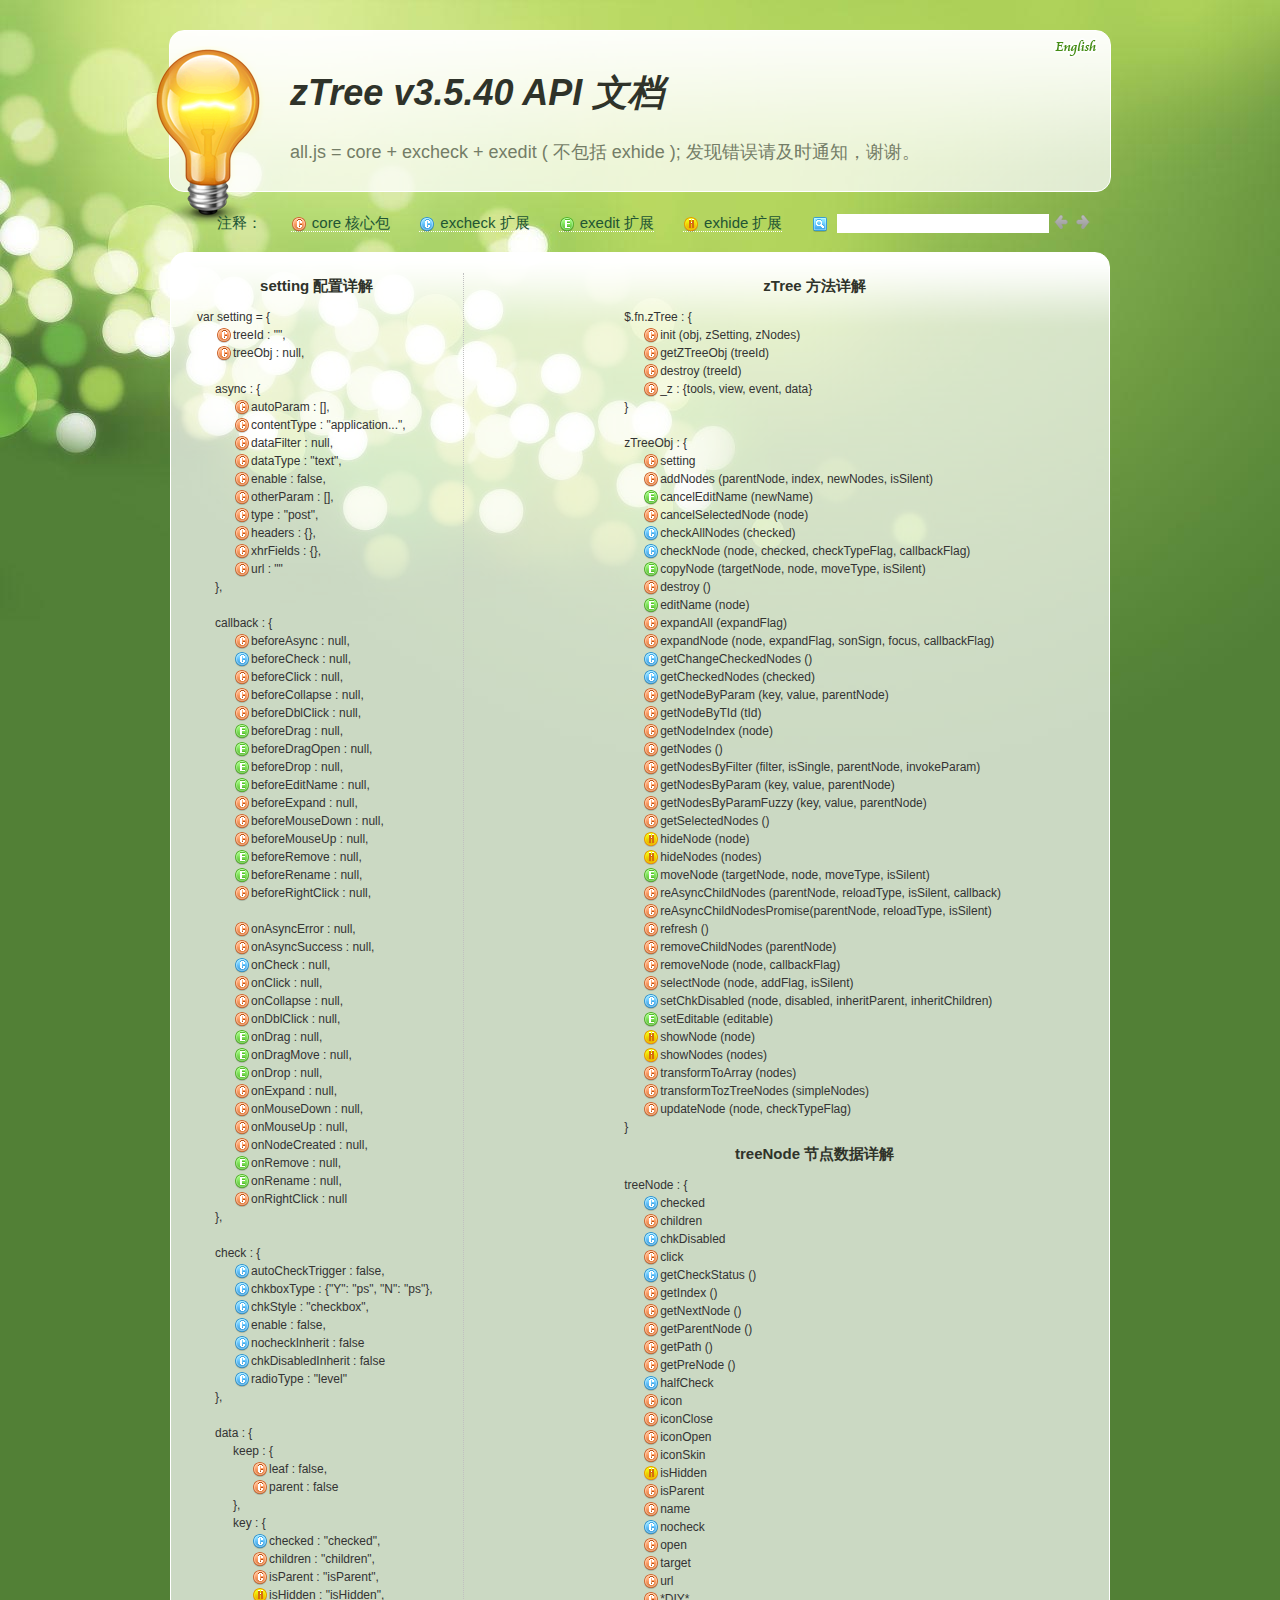
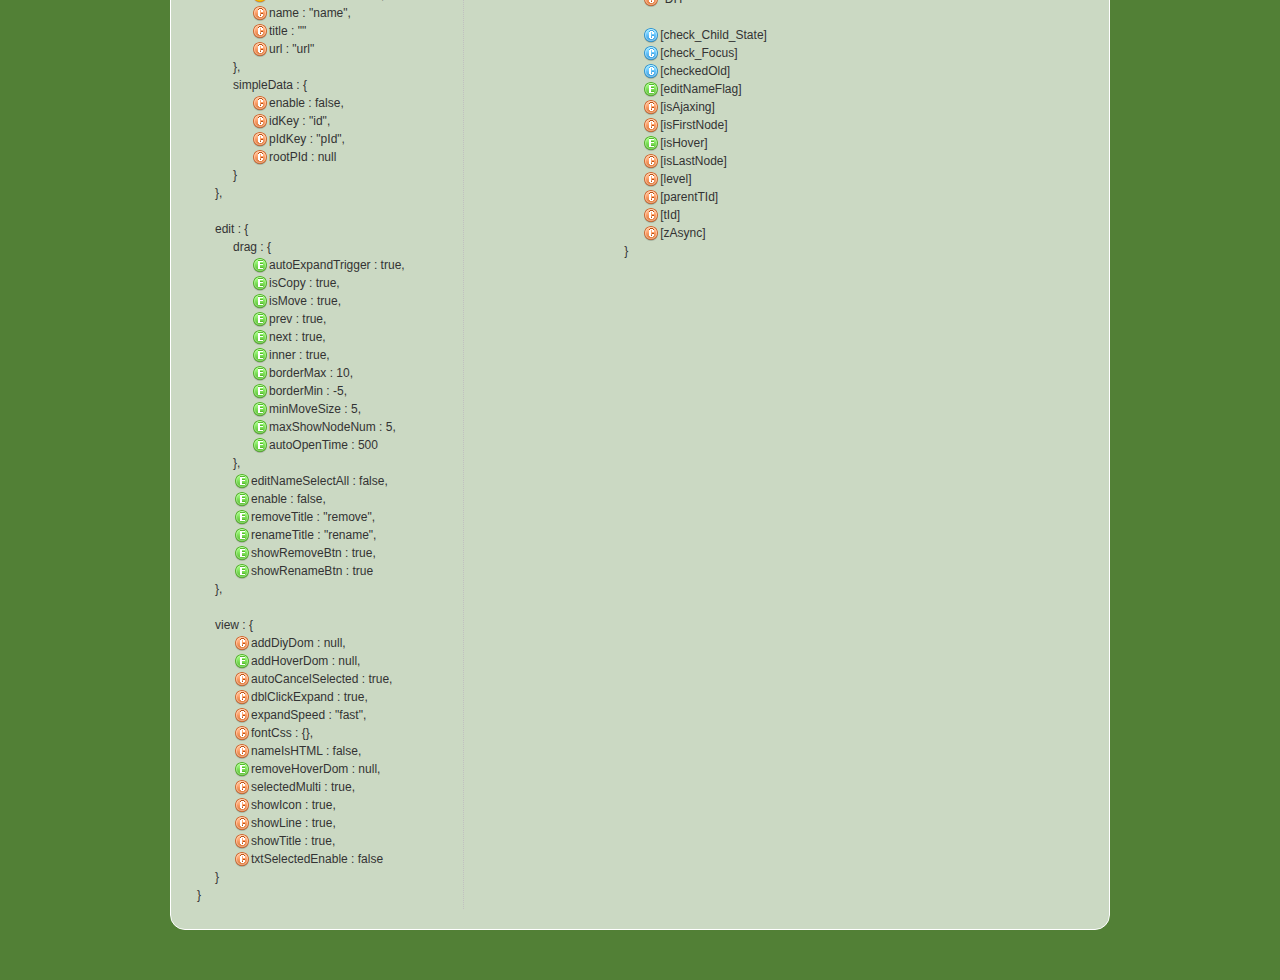
<file: springboot/cms/lib/zTree/api/API_cn.html>
<!DOCTYPE html>
<html>
	<head>
		<meta http-equiv="Content-Type" content="text/html; charset=UTF-8">
		<title>API 文档 [zTree --  jQuery 树插件]</title>
		<link rel="stylesheet" href="apiCss/common.css" type="text/css">
		<link rel='stylesheet' href='apiCss/zTreeStyleForApi.css' type='text/css'>
		<script type="text/javascript">
			var ie = (function(){
				var undef,
				v = 3,
				div = document.createElement('div'),
				all = div.getElementsByTagName('i');
				while (
				div.innerHTML = '<!--[if gt IE ' + (++v) + ']><i></i><![endif]-->',
				all[0]
			);
				return v > 4 ? v : undef;
			}()), ie6 = (ie === 6),
			path = window.location.pathname.replace(/.*\/([^\/\.]*)\..*/g,"$1"),
			langLib = [];
			ie = ie<9;
			if(ie) {
				document.write('<link rel="stylesheet" href="apiCss/common_ie6.css" type="text/css">');
			}
			var lang = "cn",
			ajaxMsg = "如果你使用的是 Chrome 浏览器，那么请把 API 文档发布到 web 服务目录下访问。\n\n（Chrome 浏览器不支持本地 ajax 访问, 即：file://）";

		</script>
	</head>
	<body>
		<div id="header_wrap" class="header_wrap" style="padding-top: 30px;">
			<div id="header" class="header round">
				<div class="light-bulb" alt=""></div>
				<div class="ieSuggest">浏览本网站建议您使用 Chrome、FireFox、Opera、IE9 等浏览器（只要不是 IE6 7 8 就行）, 速度会更快，画面会更炫！</div>
				<div class="google_plus"><g:plusone></g:plusone></div>
				<div class="header-text">
					<h1><em>zTree v3.5.40 API 文档</em></h1><p></p>
					<p>all.js = core + excheck + exedit ( 不包括 exhide ); 发现错误请及时通知，谢谢。</p>
				</div>
				<ul class="shortcuts language" style="top:0;">
					<li><a href="API_en.html" onclick="window.location.href='API_en.html'"><button class="ico en" title="英文版" type="button"></button><span class=""></span></a></li>
				</ul>
			</div>
		</div>
		<div id="content_wrap" class="content_wrap">
			<div id="content" class="content">
				<div class="nav_section">
					<ul>
						<li class="first">注释：</li>
						<li><button class="ico16 z_core" onfocus="this.blur();"></button><span>core 核心包</span></li>
						<li><button class="ico16 z_check" onfocus="this.blur();"></button><span>excheck 扩展</span></li>
						<li><button class="ico16 z_edit" onfocus="this.blur();"></button><span>exedit 扩展</span></li>
						<li><button class="ico16 z_hide" onfocus="this.blur();"></button><span>exhide 扩展</span></li>
						<li class="noline">
							<button class="ico16 z_search" onfocus="this.blur();" title="Enter 以及 左、右键可以快速定位查找结果"></button>
							<input type="text" class="searchKey search empty" value=""><input type="text" class="searchResult search" value="">
							<button class="ico16 searchPrev disabled" onfocus="this.blur();" title="Enter 以及 左、右键可以快速定位查找结果"></button><button class="ico16 searchNext disabled" onfocus="this.blur();" title="Enter 以及 左、右键可以快速定位查找结果"></button>
						</li>
					</ul>
				</div>

				<div id="contentBox" class="contentBox round clearfix">
					<div id="apiContent" class="apiContent">
						<div id="api_setting" class="api_setting left">
							<ul class="api_content_title"><li>setting 配置详解</li></ul>
							<ul id="settingTree" class="ztree"></ul>
						</div>
						<div id="api_function" class="api_function right">
							<ul class="api_content_title"><li>zTree 方法详解</li></ul>
							<ul id="functionTree" class="ztree"></ul>
							<ul class="api_content_title"><li>treeNode 节点数据详解</li></ul>
							<ul id="treenodeTree" class="ztree"></ul>
						</div>
					</div>
				</div>
				<div class="clear"></div>
			</div>
		</div>

		<!-- overlayed -->
		<div id="overlayDiv" class="baby_overlay">
			<div id="overlayContent" class="content round clearfix">
				<div class="overlaySearch">
					<button class="ico16 z_search" onfocus="this.blur();" title="Enter 以及 左、右键可以快速定位查找结果"></button>
					<input type="text" class="searchKey search empty" value=""><input type="text" class="searchResult search" value="">
					<button class="ico16 searchPrev disabled" onfocus="this.blur();" title="Enter 以及 左、右键可以快速定位查找结果"></button><button class="ico16 searchNext disabled" onfocus="this.blur();" title="Enter 以及 左、右键可以快速定位查找结果"></button>
				</div>
				<a id="overlayDivCloseBtn" class="close"></a>
				<div id="overlayDetailDiv" class="details"></div>
			</div>
			<div id="overlayDivArrow" class="baby_overlay_arrow"></div>
		</div>
		<script type="text/javascript" src="apiCss/jquery-1.6.2.min.js"></script>
		<script type='text/javascript' src='apiCss/jquery.ztree.core.js'></script>
		<script type='text/javascript' src='apiCss/api.js'></script>
		<script type="text/javascript">
			$(document).ready(function(){
				apiContent._init();
			});
		</script>
	</body>
</html>
</file>
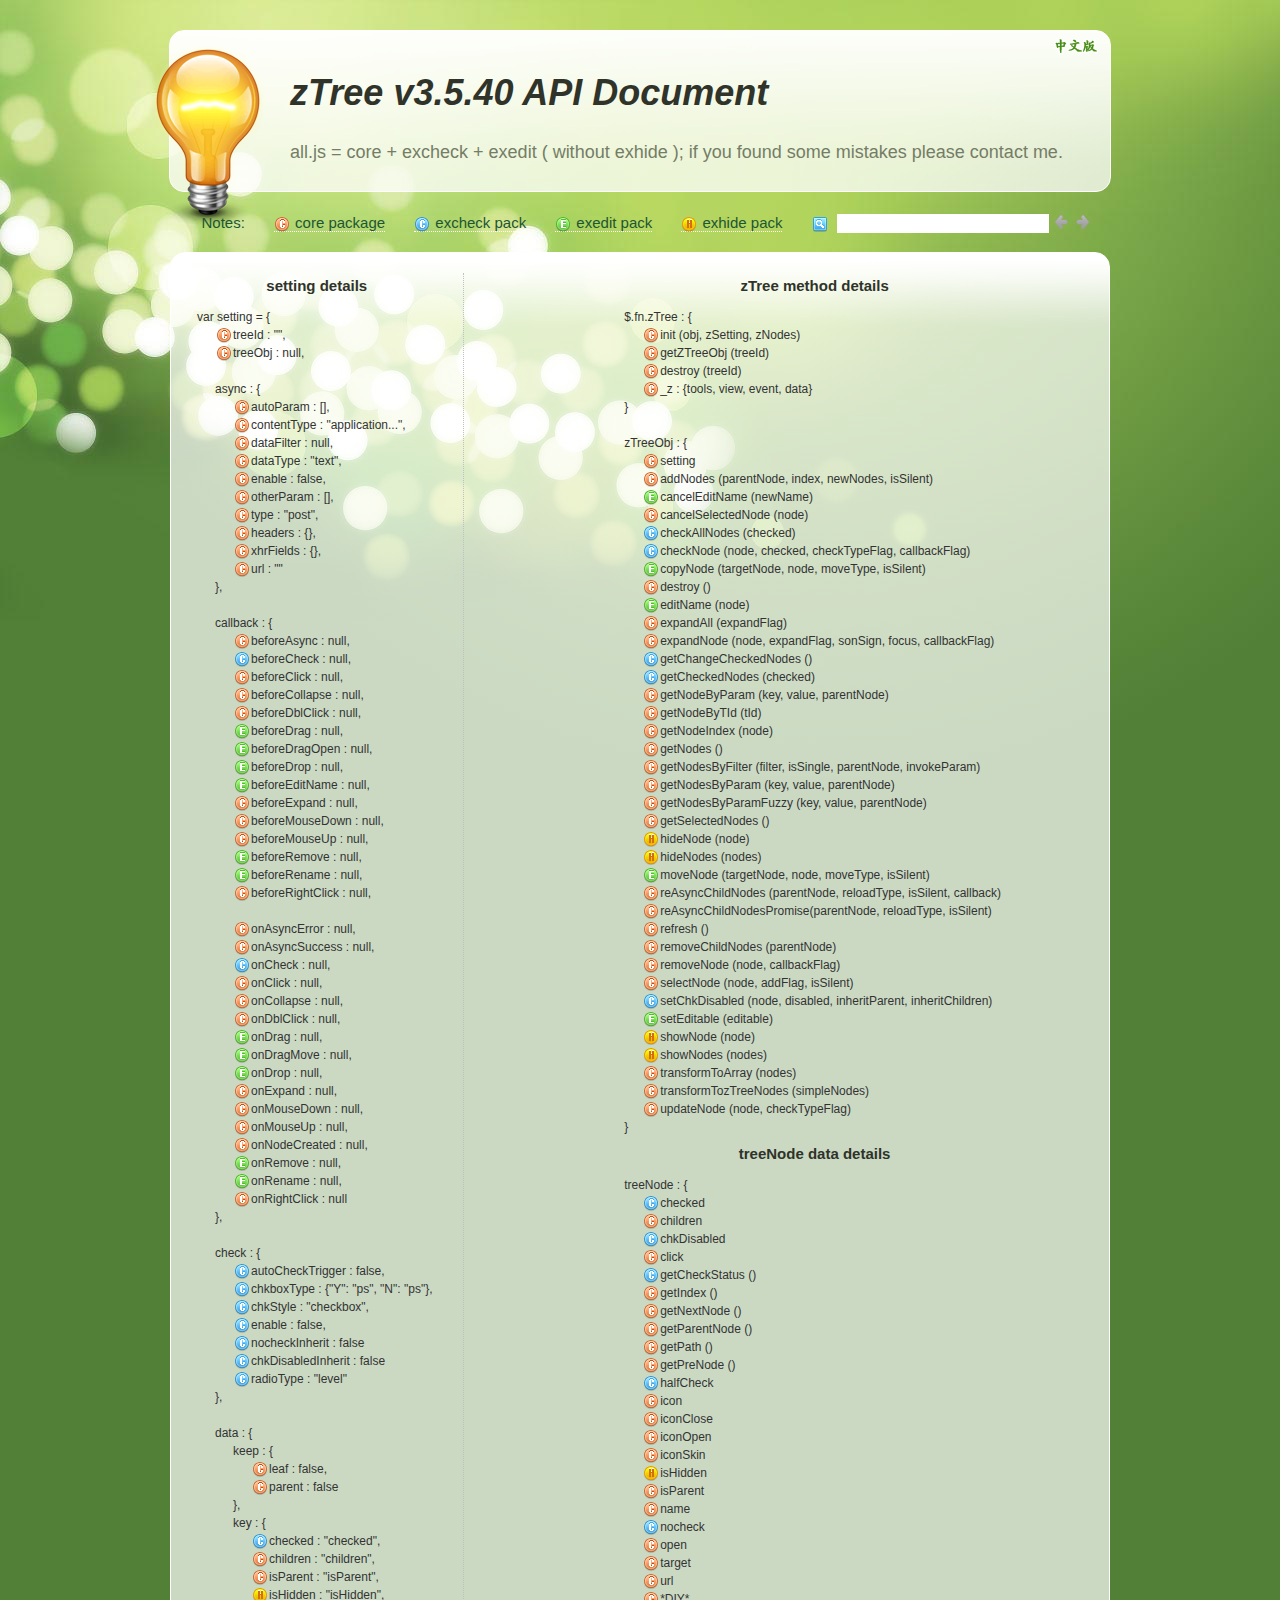
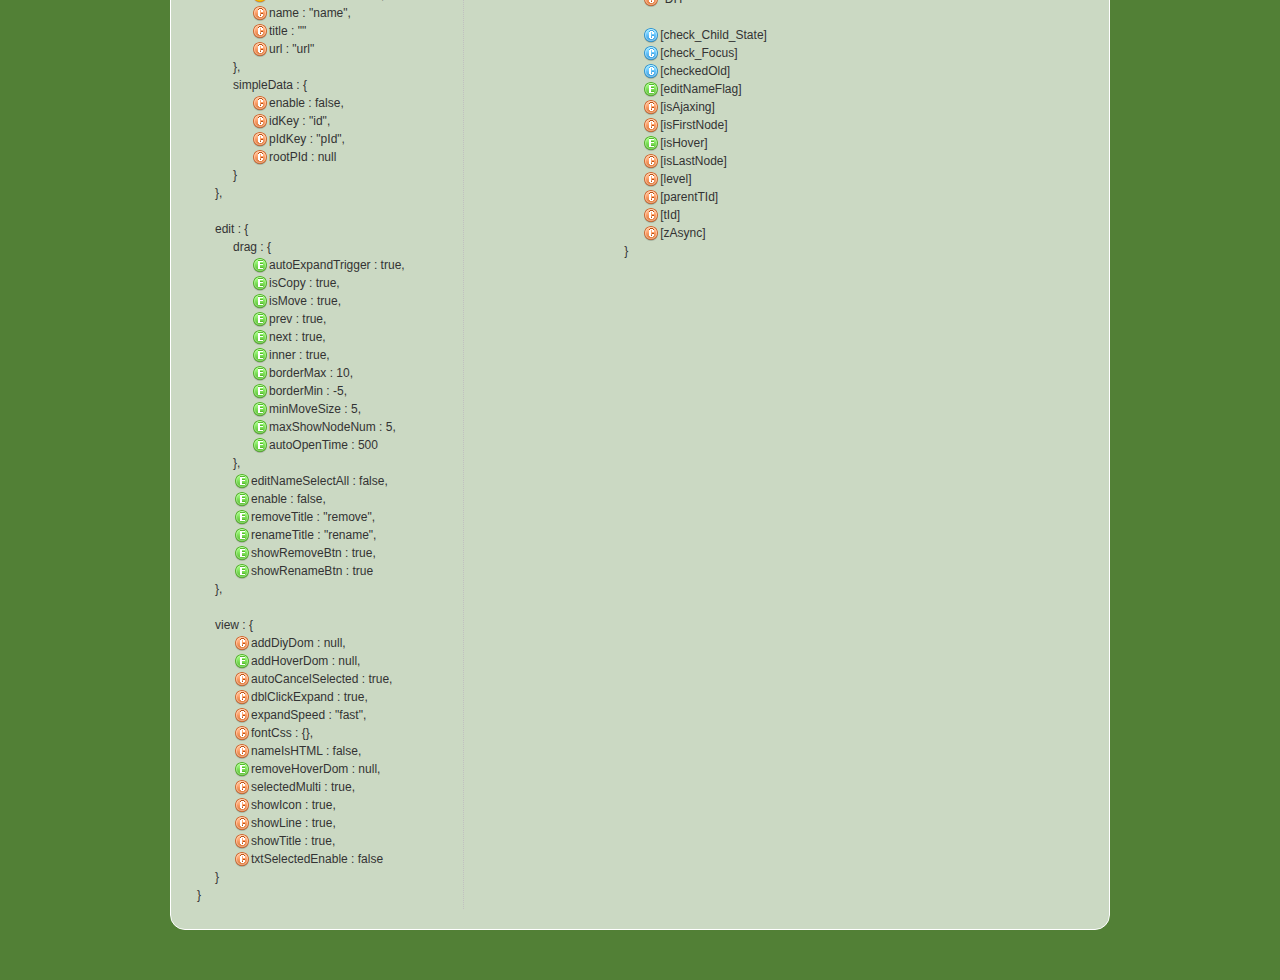
<file: springboot/cms/lib/zTree/api/API_en.html>
<!DOCTYPE html>
<html>
	<head>
		<meta http-equiv="Content-Type" content="text/html; charset=UTF-8">
		<title>API Document [zTree -- jQuery tree plug-ins.]</title>
		<link rel="stylesheet" href="apiCss/common.css" type="text/css">
		<link rel='stylesheet' href='apiCss/zTreeStyleForApi.css' type='text/css'>
		<script type="text/javascript">
			var ie = (function(){
				var undef,
				v = 3,
				div = document.createElement('div'),
				all = div.getElementsByTagName('i');
				while (
				div.innerHTML = '<!--[if gt IE ' + (++v) + ']><i></i><![endif]-->',
				all[0]
			);
				return v > 4 ? v : undef;
			}()), ie6 = (ie === 6),
			path = window.location.pathname.replace(/.*\/([^\/\.]*)\..*/g,"$1"),
			langLib = [];
			ie = ie<9;
			if(ie) {
				document.write('<link rel="stylesheet" href="apiCss/common_ie6.css" type="text/css">');
			}
			var lang = "en",
			ajaxMsg = "If you use chrome browser, please copy the API files to local webserver. \n\n( because chrome browser can't allow AJAX access to 'file://' )";
		</script>
	</head>
	<body>
		<div id="header_wrap" class="header_wrap" style="padding-top: 30px;">
			<div id="header" class="header round">
				<div class="light-bulb" alt=""></div>
				<div class="ieSuggest">If you use the Chrome / FireFox / Opera / IE9 browser will be even more dazzling effect!</div>
				<div class="google_plus"><g:plusone></g:plusone></div>
				<div class="header-text">
					<h1><em>zTree v3.5.40 API Document</em></h1><p></p>
					<p>all.js = core + excheck + exedit ( without exhide ); if you found some mistakes please contact me.</p>
				</div>
				<ul class="shortcuts language" style="top:0;">
					<li><a href="API_cn.html" onclick="window.location.href='API_cn.html'"><button class="ico cn" title="Chinese" type="button"></button><span class=""></span></a></li>
				</ul>
			</div>
		</div>
		<div id="content_wrap" class="content_wrap">
			<div id="content" class="content">
				<div class="nav_section">
					<ul>
						<li class="first">Notes: </li>
						<li><button class="ico16 z_core" onfocus="this.blur();"></button><span>core package</span></li>
						<li><button class="ico16 z_check" onfocus="this.blur();"></button><span>excheck pack</span></li>
						<li><button class="ico16 z_edit" onfocus="this.blur();"></button><span>exedit pack</span></li>
						<li><button class="ico16 z_hide" onfocus="this.blur();"></button><span>exhide pack</span></li>
						<li class="noline">
							<button class="ico16 z_search" onfocus="this.blur();" title="'Enter', 'left' and 'right' key can locate the search results quickly."></button>
							<input type="text" class="searchKey search empty" value=""><input type="text" class="searchResult search" value="">
							<button class="ico16 searchPrev disabled" onfocus="this.blur();" title="'Enter', 'left' and 'right' key can locate the search results quickly."></button><button class="ico16 searchNext disabled" onfocus="this.blur();" title="'Enter', 'left' and 'right' key can locate the search results quickly."></button>
						</li>
					</ul>
				</div>

				<div id="contentBox" class="contentBox round clearfix">
					<div id="apiContent" class="apiContent">
						<div id="api_setting" class="api_setting left">
							<ul class="api_content_title"><li>setting details</li></ul>
							<ul id="settingTree" class="ztree"></ul>
						</div>
						<div id="api_function" class="api_function right">
							<ul class="api_content_title"><li>zTree method details</li></ul>
							<ul id="functionTree" class="ztree"></ul>
							<ul class="api_content_title"><li>treeNode data details</li></ul>
							<ul id="treenodeTree" class="ztree"></ul>
						</div>
					</div>
				</div>
				<div class="clear"></div>
			</div>
		</div>

		<!-- overlayed -->
		<div id="overlayDiv" class="baby_overlay">
			<div id="overlayContent" class="content round clearfix">
				<div class="overlaySearch">
					<button class="ico16 z_search" onfocus="this.blur();" title="'Enter', 'left' and 'right' key can locate the search results quickly."></button>
					<input type="text" class="searchKey search empty" value=""><input type="text" class="searchResult search" value="">
					<button class="ico16 searchPrev disabled" onfocus="this.blur();" title="'Enter', 'left' and 'right' key can locate the search results quickly."></button><button class="ico16 searchNext disabled" onfocus="this.blur();" title="'Enter', 'left' and 'right' key can locate the search results quickly."></button>
				</div>
				<a id="overlayDivCloseBtn" class="close"></a>
				<div id="overlayDetailDiv" class="details"></div>
			</div>
			<div id="overlayDivArrow" class="baby_overlay_arrow"></div>
		</div>
		<script type="text/javascript" src="apiCss/jquery-1.6.2.min.js"></script>
		<script type='text/javascript' src='apiCss/jquery.ztree.core.js'></script>
		<script type='text/javascript' src='apiCss/api.js'></script>
		<script type="text/javascript">
			$(document).ready(function(){
				apiContent._init();
			});
		</script>
	</body>
</html>
</file>
<file: springboot/cms/css/font.css>
@font-face {
  font-family: 'iconfont';
  src: url('../fonts/iconfont.eot');
  src: url('../fonts/iconfont.eot?#iefix') format('embedded-opentype'),
  url('../fonts/iconfont.woff') format('woff'),
  url('../fonts/iconfont.ttf') format('truetype'),
  url('../fonts/iconfont.svg#iconfont') format('svg');
}
.iconfont{
  font-family:"iconfont" !important;
  font-size:16px;font-style:normal;
  -webkit-font-smoothing: antialiased;
  -webkit-text-stroke-width: 0.2px;
  -moz-osx-font-smoothing: grayscale;
}
</file>
<file: springboot/cms/lib/layui/css/layui.css>
/** layui-v2.4.5 MIT License By https://www.layui.com */
 .layui-inline,img{display:inline-block;vertical-align:middle}h1,h2,h3,h4,h5,h6{font-weight:400}.layui-edge,.layui-header,.layui-inline,.layui-main{position:relative}.layui-elip,.layui-form-checkbox span,.layui-form-pane .layui-form-label{text-overflow:ellipsis;white-space:nowrap}.layui-btn,.layui-edge,.layui-inline,img{vertical-align:middle}.layui-btn,.layui-disabled,.layui-icon,.layui-unselect{-webkit-user-select:none;-ms-user-select:none;-moz-user-select:none}blockquote,body,button,dd,div,dl,dt,form,h1,h2,h3,h4,h5,h6,input,li,ol,p,pre,td,textarea,th,ul{margin:0;padding:0;-webkit-tap-highlight-color:rgba(0,0,0,0)}a:active,a:hover{outline:0}img{border:none}li{list-style:none}table{border-collapse:collapse;border-spacing:0}h4,h5,h6{font-size:100%}button,input,optgroup,option,select,textarea{font-family:inherit;font-size:inherit;font-style:inherit;font-weight:inherit;outline:0}pre{white-space:pre-wrap;white-space:-moz-pre-wrap;white-space:-pre-wrap;white-space:-o-pre-wrap;word-wrap:break-word}body{line-height:24px;font:14px Helvetica Neue,Helvetica,PingFang SC,Tahoma,Arial,sans-serif}hr{height:1px;margin:10px 0;border:0;clear:both}a{color:#333;text-decoration:none}a:hover{color:#777}a cite{font-style:normal;*cursor:pointer}.layui-border-box,.layui-border-box *{box-sizing:border-box}.layui-box,.layui-box *{box-sizing:content-box}.layui-clear{clear:both;*zoom:1}.layui-clear:after{content:'\20';clear:both;*zoom:1;display:block;height:0}.layui-inline{*display:inline;*zoom:1}.layui-edge{display:inline-block;width:0;height:0;border-width:6px;border-style:dashed;border-color:transparent;overflow:hidden}.layui-edge-top{top:-4px;border-bottom-color:#999;border-bottom-style:solid}.layui-edge-right{border-left-color:#999;border-left-style:solid}.layui-edge-bottom{top:2px;border-top-color:#999;border-top-style:solid}.layui-edge-left{border-right-color:#999;border-right-style:solid}.layui-elip{overflow:hidden}.layui-disabled,.layui-disabled:hover{color:#d2d2d2!important;cursor:not-allowed!important}.layui-circle{border-radius:100%}.layui-show{display:block!important}.layui-hide{display:none!important}@font-face{font-family:layui-icon;src:url(../font/iconfont.eot?v=240);src:url(../font/iconfont.eot?v=240#iefix) format('embedded-opentype'),url(../font/iconfont.svg?v=240#iconfont) format('svg'),url(../font/iconfont.woff?v=240) format('woff'),url(../font/iconfont.ttf?v=240) format('truetype')}.layui-icon{font-family:layui-icon!important;font-size:16px;font-style:normal;-webkit-font-smoothing:antialiased;-moz-osx-font-smoothing:grayscale}.layui-icon-reply-fill:before{content:"\e611"}.layui-icon-set-fill:before{content:"\e614"}.layui-icon-menu-fill:before{content:"\e60f"}.layui-icon-search:before{content:"\e615"}.layui-icon-share:before{content:"\e641"}.layui-icon-set-sm:before{content:"\e620"}.layui-icon-engine:before{content:"\e628"}.layui-icon-close:before{content:"\1006"}.layui-icon-close-fill:before{content:"\1007"}.layui-icon-chart-screen:before{content:"\e629"}.layui-icon-star:before{content:"\e600"}.layui-icon-circle-dot:before{content:"\e617"}.layui-icon-chat:before{content:"\e606"}.layui-icon-release:before{content:"\e609"}.layui-icon-list:before{content:"\e60a"}.layui-icon-chart:before{content:"\e62c"}.layui-icon-ok-circle:before{content:"\1005"}.layui-icon-layim-theme:before{content:"\e61b"}.layui-icon-table:before{content:"\e62d"}.layui-icon-right:before{content:"\e602"}.layui-icon-left:before{content:"\e603"}.layui-icon-cart-simple:before{content:"\e698"}.layui-icon-face-cry:before{content:"\e69c"}.layui-icon-face-smile:before{content:"\e6af"}.layui-icon-survey:before{content:"\e6b2"}.layui-icon-tree:before{content:"\e62e"}.layui-icon-upload-circle:before{content:"\e62f"}.layui-icon-add-circle:before{content:"\e61f"}.layui-icon-download-circle:before{content:"\e601"}.layui-icon-templeate-1:before{content:"\e630"}.layui-icon-util:before{content:"\e631"}.layui-icon-face-surprised:before{content:"\e664"}.layui-icon-edit:before{content:"\e642"}.layui-icon-speaker:before{content:"\e645"}.layui-icon-down:before{content:"\e61a"}.layui-icon-file:before{content:"\e621"}.layui-icon-layouts:before{content:"\e632"}.layui-icon-rate-half:before{content:"\e6c9"}.layui-icon-add-circle-fine:before{content:"\e608"}.layui-icon-prev-circle:before{content:"\e633"}.layui-icon-read:before{content:"\e705"}.layui-icon-404:before{content:"\e61c"}.layui-icon-carousel:before{content:"\e634"}.layui-icon-help:before{content:"\e607"}.layui-icon-code-circle:before{content:"\e635"}.layui-icon-water:before{content:"\e636"}.layui-icon-username:before{content:"\e66f"}.layui-icon-find-fill:before{content:"\e670"}.layui-icon-about:before{content:"\e60b"}.layui-icon-location:before{content:"\e715"}.layui-icon-up:before{content:"\e619"}.layui-icon-pause:before{content:"\e651"}.layui-icon-date:before{content:"\e637"}.layui-icon-layim-uploadfile:before{content:"\e61d"}.layui-icon-delete:before{content:"\e640"}.layui-icon-play:before{content:"\e652"}.layui-icon-top:before{content:"\e604"}.layui-icon-friends:before{content:"\e612"}.layui-icon-refresh-3:before{content:"\e9aa"}.layui-icon-ok:before{content:"\e605"}.layui-icon-layer:before{content:"\e638"}.layui-icon-face-smile-fine:before{content:"\e60c"}.layui-icon-dollar:before{content:"\e659"}.layui-icon-group:before{content:"\e613"}.layui-icon-layim-download:before{content:"\e61e"}.layui-icon-picture-fine:before{content:"\e60d"}.layui-icon-link:before{content:"\e64c"}.layui-icon-diamond:before{content:"\e735"}.layui-icon-log:before{content:"\e60e"}.layui-icon-rate-solid:before{content:"\e67a"}.layui-icon-fonts-del:before{content:"\e64f"}.layui-icon-unlink:before{content:"\e64d"}.layui-icon-fonts-clear:before{content:"\e639"}.layui-icon-triangle-r:before{content:"\e623"}.layui-icon-circle:before{content:"\e63f"}.layui-icon-radio:before{content:"\e643"}.layui-icon-align-center:before{content:"\e647"}.layui-icon-align-right:before{content:"\e648"}.layui-icon-align-left:before{content:"\e649"}.layui-icon-loading-1:before{content:"\e63e"}.layui-icon-return:before{content:"\e65c"}.layui-icon-fonts-strong:before{content:"\e62b"}.layui-icon-upload:before{content:"\e67c"}.layui-icon-dialogue:before{content:"\e63a"}.layui-icon-video:before{content:"\e6ed"}.layui-icon-headset:before{content:"\e6fc"}.layui-icon-cellphone-fine:before{content:"\e63b"}.layui-icon-add-1:before{content:"\e654"}.layui-icon-face-smile-b:before{content:"\e650"}.layui-icon-fonts-html:before{content:"\e64b"}.layui-icon-form:before{content:"\e63c"}.layui-icon-cart:before{content:"\e657"}.layui-icon-camera-fill:before{content:"\e65d"}.layui-icon-tabs:before{content:"\e62a"}.layui-icon-fonts-code:before{content:"\e64e"}.layui-icon-fire:before{content:"\e756"}.layui-icon-set:before{content:"\e716"}.layui-icon-fonts-u:before{content:"\e646"}.layui-icon-triangle-d:before{content:"\e625"}.layui-icon-tips:before{content:"\e702"}.layui-icon-picture:before{content:"\e64a"}.layui-icon-more-vertical:before{content:"\e671"}.layui-icon-flag:before{content:"\e66c"}.layui-icon-loading:before{content:"\e63d"}.layui-icon-fonts-i:before{content:"\e644"}.layui-icon-refresh-1:before{content:"\e666"}.layui-icon-rmb:before{content:"\e65e"}.layui-icon-home:before{content:"\e68e"}.layui-icon-user:before{content:"\e770"}.layui-icon-notice:before{content:"\e667"}.layui-icon-login-weibo:before{content:"\e675"}.layui-icon-voice:before{content:"\e688"}.layui-icon-upload-drag:before{content:"\e681"}.layui-icon-login-qq:before{content:"\e676"}.layui-icon-snowflake:before{content:"\e6b1"}.layui-icon-file-b:before{content:"\e655"}.layui-icon-template:before{content:"\e663"}.layui-icon-auz:before{content:"\e672"}.layui-icon-console:before{content:"\e665"}.layui-icon-app:before{content:"\e653"}.layui-icon-prev:before{content:"\e65a"}.layui-icon-website:before{content:"\e7ae"}.layui-icon-next:before{content:"\e65b"}.layui-icon-component:before{content:"\e857"}.layui-icon-more:before{content:"\e65f"}.layui-icon-login-wechat:before{content:"\e677"}.layui-icon-shrink-right:before{content:"\e668"}.layui-icon-spread-left:before{content:"\e66b"}.layui-icon-camera:before{content:"\e660"}.layui-icon-note:before{content:"\e66e"}.layui-icon-refresh:before{content:"\e669"}.layui-icon-female:before{content:"\e661"}.layui-icon-male:before{content:"\e662"}.layui-icon-password:before{content:"\e673"}.layui-icon-senior:before{content:"\e674"}.layui-icon-theme:before{content:"\e66a"}.layui-icon-tread:before{content:"\e6c5"}.layui-icon-praise:before{content:"\e6c6"}.layui-icon-star-fill:before{content:"\e658"}.layui-icon-rate:before{content:"\e67b"}.layui-icon-template-1:before{content:"\e656"}.layui-icon-vercode:before{content:"\e679"}.layui-icon-cellphone:before{content:"\e678"}.layui-icon-screen-full:before{content:"\e622"}.layui-icon-screen-restore:before{content:"\e758"}.layui-icon-cols:before{content:"\e610"}.layui-icon-export:before{content:"\e67d"}.layui-icon-print:before{content:"\e66d"}.layui-icon-slider:before{content:"\e714"}.layui-main{width:1140px;margin:0 auto}.layui-header{z-index:1000;height:60px}.layui-header a:hover{transition:all .5s;-webkit-transition:all .5s}.layui-side{position:fixed;left:0;top:0;bottom:0;z-index:999;width:200px;overflow-x:hidden}.layui-side-scroll{position:relative;width:220px;height:100%;overflow-x:hidden}.layui-body{position:absolute;left:200px;right:0;top:0;bottom:0;z-index:998;width:auto;overflow:hidden;overflow-y:auto;box-sizing:border-box}.layui-layout-body{overflow:hidden}.layui-layout-admin .layui-header{background-color:#23262E}.layui-layout-admin .layui-side{top:60px;width:200px;overflow-x:hidden}.layui-layout-admin .layui-body{top:60px;bottom:44px}.layui-layout-admin .layui-main{width:auto;margin:0 15px}.layui-layout-admin .layui-footer{position:fixed;left:200px;right:0;bottom:0;height:44px;line-height:44px;padding:0 15px;background-color:#eee}.layui-layout-admin .layui-logo{position:absolute;left:0;top:0;width:200px;height:100%;line-height:60px;text-align:center;color:#009688;font-size:16px}.layui-layout-admin .layui-header .layui-nav{background:0 0}.layui-layout-left{position:absolute!important;left:200px;top:0}.layui-layout-right{position:absolute!important;right:0;top:0}.layui-container{position:relative;margin:0 auto;padding:0 15px;box-sizing:border-box}.layui-fluid{position:relative;margin:0 auto;padding:0 15px}.layui-row:after,.layui-row:before{content:'';display:block;clear:both}.layui-col-lg1,.layui-col-lg10,.layui-col-lg11,.layui-col-lg12,.layui-col-lg2,.layui-col-lg3,.layui-col-lg4,.layui-col-lg5,.layui-col-lg6,.layui-col-lg7,.layui-col-lg8,.layui-col-lg9,.layui-col-md1,.layui-col-md10,.layui-col-md11,.layui-col-md12,.layui-col-md2,.layui-col-md3,.layui-col-md4,.layui-col-md5,.layui-col-md6,.layui-col-md7,.layui-col-md8,.layui-col-md9,.layui-col-sm1,.layui-col-sm10,.layui-col-sm11,.layui-col-sm12,.layui-col-sm2,.layui-col-sm3,.layui-col-sm4,.layui-col-sm5,.layui-col-sm6,.layui-col-sm7,.layui-col-sm8,.layui-col-sm9,.layui-col-xs1,.layui-col-xs10,.layui-col-xs11,.layui-col-xs12,.layui-col-xs2,.layui-col-xs3,.layui-col-xs4,.layui-col-xs5,.layui-col-xs6,.layui-col-xs7,.layui-col-xs8,.layui-col-xs9{position:relative;display:block;box-sizing:border-box}.layui-col-xs1,.layui-col-xs10,.layui-col-xs11,.layui-col-xs12,.layui-col-xs2,.layui-col-xs3,.layui-col-xs4,.layui-col-xs5,.layui-col-xs6,.layui-col-xs7,.layui-col-xs8,.layui-col-xs9{float:left}.layui-col-xs1{width:8.33333333%}.layui-col-xs2{width:16.66666667%}.layui-col-xs3{width:25%}.layui-col-xs4{width:33.33333333%}.layui-col-xs5{width:41.66666667%}.layui-col-xs6{width:50%}.layui-col-xs7{width:58.33333333%}.layui-col-xs8{width:66.66666667%}.layui-col-xs9{width:75%}.layui-col-xs10{width:83.33333333%}.layui-col-xs11{width:91.66666667%}.layui-col-xs12{width:100%}.layui-col-xs-offset1{margin-left:8.33333333%}.layui-col-xs-offset2{margin-left:16.66666667%}.layui-col-xs-offset3{margin-left:25%}.layui-col-xs-offset4{margin-left:33.33333333%}.layui-col-xs-offset5{margin-left:41.66666667%}.layui-col-xs-offset6{margin-left:50%}.layui-col-xs-offset7{margin-left:58.33333333%}.layui-col-xs-offset8{margin-left:66.66666667%}.layui-col-xs-offset9{margin-left:75%}.layui-col-xs-offset10{margin-left:83.33333333%}.layui-col-xs-offset11{margin-left:91.66666667%}.layui-col-xs-offset12{margin-left:100%}@media screen and (max-width:768px){.layui-hide-xs{display:none!important}.layui-show-xs-block{display:block!important}.layui-show-xs-inline{display:inline!important}.layui-show-xs-inline-block{display:inline-block!important}}@media screen and (min-width:768px){.layui-container{width:750px}.layui-hide-sm{display:none!important}.layui-show-sm-block{display:block!important}.layui-show-sm-inline{display:inline!important}.layui-show-sm-inline-block{display:inline-block!important}.layui-col-sm1,.layui-col-sm10,.layui-col-sm11,.layui-col-sm12,.layui-col-sm2,.layui-col-sm3,.layui-col-sm4,.layui-col-sm5,.layui-col-sm6,.layui-col-sm7,.layui-col-sm8,.layui-col-sm9{float:left}.layui-col-sm1{width:8.33333333%}.layui-col-sm2{width:16.66666667%}.layui-col-sm3{width:25%}.layui-col-sm4{width:33.33333333%}.layui-col-sm5{width:41.66666667%}.layui-col-sm6{width:50%}.layui-col-sm7{width:58.33333333%}.layui-col-sm8{width:66.66666667%}.layui-col-sm9{width:75%}.layui-col-sm10{width:83.33333333%}.layui-col-sm11{width:91.66666667%}.layui-col-sm12{width:100%}.layui-col-sm-offset1{margin-left:8.33333333%}.layui-col-sm-offset2{margin-left:16.66666667%}.layui-col-sm-offset3{margin-left:25%}.layui-col-sm-offset4{margin-left:33.33333333%}.layui-col-sm-offset5{margin-left:41.66666667%}.layui-col-sm-offset6{margin-left:50%}.layui-col-sm-offset7{margin-left:58.33333333%}.layui-col-sm-offset8{margin-left:66.66666667%}.layui-col-sm-offset9{margin-left:75%}.layui-col-sm-offset10{margin-left:83.33333333%}.layui-col-sm-offset11{margin-left:91.66666667%}.layui-col-sm-offset12{margin-left:100%}}@media screen and (min-width:992px){.layui-container{width:970px}.layui-hide-md{display:none!important}.layui-show-md-block{display:block!important}.layui-show-md-inline{display:inline!important}.layui-show-md-inline-block{display:inline-block!important}.layui-col-md1,.layui-col-md10,.layui-col-md11,.layui-col-md12,.layui-col-md2,.layui-col-md3,.layui-col-md4,.layui-col-md5,.layui-col-md6,.layui-col-md7,.layui-col-md8,.layui-col-md9{float:left}.layui-col-md1{width:8.33333333%}.layui-col-md2{width:16.66666667%}.layui-col-md3{width:25%}.layui-col-md4{width:33.33333333%}.layui-col-md5{width:41.66666667%}.layui-col-md6{width:50%}.layui-col-md7{width:58.33333333%}.layui-col-md8{width:66.66666667%}.layui-col-md9{width:75%}.layui-col-md10{width:83.33333333%}.layui-col-md11{width:91.66666667%}.layui-col-md12{width:100%}.layui-col-md-offset1{margin-left:8.33333333%}.layui-col-md-offset2{margin-left:16.66666667%}.layui-col-md-offset3{margin-left:25%}.layui-col-md-offset4{margin-left:33.33333333%}.layui-col-md-offset5{margin-left:41.66666667%}.layui-col-md-offset6{margin-left:50%}.layui-col-md-offset7{margin-left:58.33333333%}.layui-col-md-offset8{margin-left:66.66666667%}.layui-col-md-offset9{margin-left:75%}.layui-col-md-offset10{margin-left:83.33333333%}.layui-col-md-offset11{margin-left:91.66666667%}.layui-col-md-offset12{margin-left:100%}}@media screen and (min-width:1200px){.layui-container{width:1170px}.layui-hide-lg{display:none!important}.layui-show-lg-block{display:block!important}.layui-show-lg-inline{display:inline!important}.layui-show-lg-inline-block{display:inline-block!important}.layui-col-lg1,.layui-col-lg10,.layui-col-lg11,.layui-col-lg12,.layui-col-lg2,.layui-col-lg3,.layui-col-lg4,.layui-col-lg5,.layui-col-lg6,.layui-col-lg7,.layui-col-lg8,.layui-col-lg9{float:left}.layui-col-lg1{width:8.33333333%}.layui-col-lg2{width:16.66666667%}.layui-col-lg3{width:25%}.layui-col-lg4{width:33.33333333%}.layui-col-lg5{width:41.66666667%}.layui-col-lg6{width:50%}.layui-col-lg7{width:58.33333333%}.layui-col-lg8{width:66.66666667%}.layui-col-lg9{width:75%}.layui-col-lg10{width:83.33333333%}.layui-col-lg11{width:91.66666667%}.layui-col-lg12{width:100%}.layui-col-lg-offset1{margin-left:8.33333333%}.layui-col-lg-offset2{margin-left:16.66666667%}.layui-col-lg-offset3{margin-left:25%}.layui-col-lg-offset4{margin-left:33.33333333%}.layui-col-lg-offset5{margin-left:41.66666667%}.layui-col-lg-offset6{margin-left:50%}.layui-col-lg-offset7{margin-left:58.33333333%}.layui-col-lg-offset8{margin-left:66.66666667%}.layui-col-lg-offset9{margin-left:75%}.layui-col-lg-offset10{margin-left:83.33333333%}.layui-col-lg-offset11{margin-left:91.66666667%}.layui-col-lg-offset12{margin-left:100%}}.layui-col-space1{margin:-.5px}.layui-col-space1>*{padding:.5px}.layui-col-space3{margin:-1.5px}.layui-col-space3>*{padding:1.5px}.layui-col-space5{margin:-2.5px}.layui-col-space5>*{padding:2.5px}.layui-col-space8{margin:-3.5px}.layui-col-space8>*{padding:3.5px}.layui-col-space10{margin:-5px}.layui-col-space10>*{padding:5px}.layui-col-space12{margin:-6px}.layui-col-space12>*{padding:6px}.layui-col-space15{margin:-7.5px}.layui-col-space15>*{padding:7.5px}.layui-col-space18{margin:-9px}.layui-col-space18>*{padding:9px}.layui-col-space20{margin:-10px}.layui-col-space20>*{padding:10px}.layui-col-space22{margin:-11px}.layui-col-space22>*{padding:11px}.layui-col-space25{margin:-12.5px}.layui-col-space25>*{padding:12.5px}.layui-col-space30{margin:-15px}.layui-col-space30>*{padding:15px}.layui-btn,.layui-input,.layui-select,.layui-textarea,.layui-upload-button{outline:0;-webkit-appearance:none;transition:all .3s;-webkit-transition:all .3s;box-sizing:border-box}.layui-elem-quote{margin-bottom:10px;padding:15px;line-height:22px;border-left:5px solid #009688;border-radius:0 2px 2px 0;background-color:#f2f2f2}.layui-quote-nm{border-style:solid;border-width:1px 1px 1px 5px;background:0 0}.layui-elem-field{margin-bottom:10px;padding:0;border-width:1px;border-style:solid}.layui-elem-field legend{margin-left:20px;padding:0 10px;font-size:20px;font-weight:300}.layui-field-title{margin:10px 0 20px;border-width:1px 0 0}.layui-field-box{padding:10px 15px}.layui-field-title .layui-field-box{padding:10px 0}.layui-progress{position:relative;height:6px;border-radius:20px;background-color:#e2e2e2}.layui-progress-bar{position:absolute;left:0;top:0;width:0;max-width:100%;height:6px;border-radius:20px;text-align:right;background-color:#5FB878;transition:all .3s;-webkit-transition:all .3s}.layui-progress-big,.layui-progress-big .layui-progress-bar{height:18px;line-height:18px}.layui-progress-text{position:relative;top:-20px;line-height:18px;font-size:12px;color:#666}.layui-progress-big .layui-progress-text{position:static;padding:0 10px;color:#fff}.layui-collapse{border-width:1px;border-style:solid;border-radius:2px}.layui-colla-content,.layui-colla-item{border-top-width:1px;border-top-style:solid}.layui-colla-item:first-child{border-top:none}.layui-colla-title{position:relative;height:42px;line-height:42px;padding:0 15px 0 35px;color:#333;background-color:#f2f2f2;cursor:pointer;font-size:14px;overflow:hidden}.layui-colla-content{display:none;padding:10px 15px;line-height:22px;color:#666}.layui-colla-icon{position:absolute;left:15px;top:0;font-size:14px}.layui-card{margin-bottom:15px;border-radius:2px;background-color:#fff;box-shadow:0 1px 2px 0 rgba(0,0,0,.05)}.layui-card:last-child{margin-bottom:0}.layui-card-header{position:relative;height:42px;line-height:42px;padding:0 15px;border-bottom:1px solid #f6f6f6;color:#333;border-radius:2px 2px 0 0;font-size:14px}.layui-bg-black,.layui-bg-blue,.layui-bg-cyan,.layui-bg-green,.layui-bg-orange,.layui-bg-red{color:#fff!important}.layui-card-body{position:relative;padding:10px 15px;line-height:24px}.layui-card-body[pad15]{padding:15px}.layui-card-body[pad20]{padding:20px}.layui-card-body .layui-table{margin:5px 0}.layui-card .layui-tab{margin:0}.layui-panel-window{position:relative;padding:15px;border-radius:0;border-top:5px solid #E6E6E6;background-color:#fff}.layui-auxiliar-moving{position:fixed;left:0;right:0;top:0;bottom:0;width:100%;height:100%;background:0 0;z-index:9999999999}.layui-form-label,.layui-form-mid,.layui-form-select,.layui-input-block,.layui-input-inline,.layui-textarea{position:relative}.layui-bg-red{background-color:#FF5722!important}.layui-bg-orange{background-color:#FFB800!important}.layui-bg-green{background-color:#009688!important}.layui-bg-cyan{background-color:#2F4056!important}.layui-bg-blue{background-color:#1E9FFF!important}.layui-bg-black{background-color:#393D49!important}.layui-bg-gray{background-color:#eee!important;color:#666!important}.layui-badge-rim,.layui-colla-content,.layui-colla-item,.layui-collapse,.layui-elem-field,.layui-form-pane .layui-form-item[pane],.layui-form-pane .layui-form-label,.layui-input,.layui-layedit,.layui-layedit-tool,.layui-quote-nm,.layui-select,.layui-tab-bar,.layui-tab-card,.layui-tab-title,.layui-tab-title .layui-this:after,.layui-textarea{border-color:#e6e6e6}.layui-timeline-item:before,hr{background-color:#e6e6e6}.layui-text{line-height:22px;font-size:14px;color:#666}.layui-text h1,.layui-text h2,.layui-text h3{font-weight:500;color:#333}.layui-text h1{font-size:30px}.layui-text h2{font-size:24px}.layui-text h3{font-size:18px}.layui-text a:not(.layui-btn){color:#01AAED}.layui-text a:not(.layui-btn):hover{text-decoration:underline}.layui-text ul{padding:5px 0 5px 15px}.layui-text ul li{margin-top:5px;list-style-type:disc}.layui-text em,.layui-word-aux{color:#999!important;padding:0 5px!important}.layui-btn{display:inline-block;height:38px;line-height:38px;padding:0 18px;background-color:#009688;color:#fff;white-space:nowrap;text-align:center;font-size:14px;border:none;border-radius:2px;cursor:pointer}.layui-btn:hover{opacity:.8;filter:alpha(opacity=80);color:#fff}.layui-btn:active{opacity:1;filter:alpha(opacity=100)}.layui-btn+.layui-btn{margin-left:10px}.layui-btn-container{font-size:0}.layui-btn-container .layui-btn{margin-right:10px;margin-bottom:10px}.layui-btn-container .layui-btn+.layui-btn{margin-left:0}.layui-table .layui-btn-container .layui-btn{margin-bottom:9px}.layui-btn-radius{border-radius:100px}.layui-btn .layui-icon{margin-right:3px;font-size:18px;vertical-align:bottom;vertical-align:middle\9}.layui-btn-primary{border:1px solid #C9C9C9;background-color:#fff;color:#555}.layui-btn-primary:hover{border-color:#009688;color:#333}.layui-btn-normal{background-color:#1E9FFF}.layui-btn-warm{background-color:#FFB800}.layui-btn-danger{background-color:#FF5722}.layui-btn-disabled,.layui-btn-disabled:active,.layui-btn-disabled:hover{border:1px solid #e6e6e6;background-color:#FBFBFB;color:#C9C9C9;cursor:not-allowed;opacity:1}.layui-btn-lg{height:44px;line-height:44px;padding:0 25px;font-size:16px}.layui-btn-sm{height:30px;line-height:30px;padding:0 10px;font-size:12px}.layui-btn-sm i{font-size:16px!important}.layui-btn-xs{height:22px;line-height:22px;padding:0 5px;font-size:12px}.layui-btn-xs i{font-size:14px!important}.layui-btn-group{display:inline-block;vertical-align:middle;font-size:0}.layui-btn-group .layui-btn{margin-left:0!important;margin-right:0!important;border-left:1px solid rgba(255,255,255,.5);border-radius:0}.layui-btn-group .layui-btn-primary{border-left:none}.layui-btn-group .layui-btn-primary:hover{border-color:#C9C9C9;color:#009688}.layui-btn-group .layui-btn:first-child{border-left:none;border-radius:2px 0 0 2px}.layui-btn-group .layui-btn-primary:first-child{border-left:1px solid #c9c9c9}.layui-btn-group .layui-btn:last-child{border-radius:0 2px 2px 0}.layui-btn-group .layui-btn+.layui-btn{margin-left:0}.layui-btn-group+.layui-btn-group{margin-left:10px}.layui-btn-fluid{width:100%}.layui-input,.layui-select,.layui-textarea{height:38px;line-height:1.3;line-height:38px\9;border-width:1px;border-style:solid;background-color:#fff;border-radius:2px}.layui-input::-webkit-input-placeholder,.layui-select::-webkit-input-placeholder,.layui-textarea::-webkit-input-placeholder{line-height:1.3}.layui-input,.layui-textarea{display:block;width:100%;padding-left:10px}.layui-input:hover,.layui-textarea:hover{border-color:#D2D2D2!important}.layui-input:focus,.layui-textarea:focus{border-color:#C9C9C9!important}.layui-textarea{min-height:100px;height:auto;line-height:20px;padding:6px 10px;resize:vertical}.layui-select{padding:0 10px}.layui-form input[type=checkbox],.layui-form input[type=radio],.layui-form select{display:none}.layui-form [lay-ignore]{display:initial}.layui-form-item{margin-bottom:15px;clear:both;*zoom:1}.layui-form-item:after{content:'\20';clear:both;*zoom:1;display:block;height:0}.layui-form-label{float:left;display:block;padding:9px 15px;width:80px;font-weight:400;line-height:20px;text-align:right}.layui-form-label-col{display:block;float:none;padding:9px 0;line-height:20px;text-align:left}.layui-form-item .layui-inline{margin-bottom:5px;margin-right:10px}.layui-input-block{margin-left:110px;min-height:36px}.layui-input-inline{display:inline-block;vertical-align:middle}.layui-form-item .layui-input-inline{float:left;width:190px;margin-right:10px}.layui-form-text .layui-input-inline{width:auto}.layui-form-mid{float:left;display:block;padding:9px 0!important;line-height:20px;margin-right:10px}.layui-form-danger+.layui-form-select .layui-input,.layui-form-danger:focus{border-color:#FF5722!important}.layui-form-select .layui-input{padding-right:30px;cursor:pointer}.layui-form-select .layui-edge{position:absolute;right:10px;top:50%;margin-top:-3px;cursor:pointer;border-width:6px;border-top-color:#c2c2c2;border-top-style:solid;transition:all .3s;-webkit-transition:all .3s}.layui-form-select dl{display:none;position:absolute;left:0;top:42px;padding:5px 0;z-index:899;min-width:100%;border:1px solid #d2d2d2;max-height:300px;overflow-y:auto;background-color:#fff;border-radius:2px;box-shadow:0 2px 4px rgba(0,0,0,.12);box-sizing:border-box}.layui-form-select dl dd,.layui-form-select dl dt{padding:0 10px;line-height:36px;white-space:nowrap;overflow:hidden;text-overflow:ellipsis}.layui-form-select dl dt{font-size:12px;color:#999}.layui-form-select dl dd{cursor:pointer}.layui-form-select dl dd:hover{background-color:#f2f2f2;-webkit-transition:.5s all;transition:.5s all}.layui-form-select .layui-select-group dd{padding-left:20px}.layui-form-select dl dd.layui-select-tips{padding-left:10px!important;color:#999}.layui-form-select dl dd.layui-this{background-color:#5FB878;color:#fff}.layui-form-checkbox,.layui-form-select dl dd.layui-disabled{background-color:#fff}.layui-form-selected dl{display:block}.layui-form-checkbox,.layui-form-checkbox *,.layui-form-switch{display:inline-block;vertical-align:middle}.layui-form-selected .layui-edge{margin-top:-9px;-webkit-transform:rotate(180deg);transform:rotate(180deg);margin-top:-3px\9}:root .layui-form-selected .layui-edge{margin-top:-9px\0/IE9}.layui-form-selectup dl{top:auto;bottom:42px}.layui-select-none{margin:5px 0;text-align:center;color:#999}.layui-select-disabled .layui-disabled{border-color:#eee!important}.layui-select-disabled .layui-edge{border-top-color:#d2d2d2}.layui-form-checkbox{position:relative;height:30px;line-height:30px;margin-right:10px;padding-right:30px;cursor:pointer;font-size:0;-webkit-transition:.1s linear;transition:.1s linear;box-sizing:border-box}.layui-form-checkbox span{padding:0 10px;height:100%;font-size:14px;border-radius:2px 0 0 2px;background-color:#d2d2d2;color:#fff;overflow:hidden}.layui-form-checkbox:hover span{background-color:#c2c2c2}.layui-form-checkbox i{position:absolute;right:0;top:0;width:30px;height:28px;border:1px solid #d2d2d2;border-left:none;border-radius:0 2px 2px 0;color:#fff;font-size:20px;text-align:center}.layui-form-checkbox:hover i{border-color:#c2c2c2;color:#c2c2c2}.layui-form-checked,.layui-form-checked:hover{border-color:#5FB878}.layui-form-checked span,.layui-form-checked:hover span{background-color:#5FB878}.layui-form-checked i,.layui-form-checked:hover i{color:#5FB878}.layui-form-item .layui-form-checkbox{margin-top:4px}.layui-form-checkbox[lay-skin=primary]{height:auto!important;line-height:normal!important;min-width:18px;min-height:18px;border:none!important;margin-right:0;padding-left:28px;padding-right:0;background:0 0}.layui-form-checkbox[lay-skin=primary] span{padding-left:0;padding-right:15px;line-height:18px;background:0 0;color:#666}.layui-form-checkbox[lay-skin=primary] i{right:auto;left:0;width:16px;height:16px;line-height:16px;border:1px solid #d2d2d2;font-size:12px;border-radius:2px;background-color:#fff;-webkit-transition:.1s linear;transition:.1s linear}.layui-form-checkbox[lay-skin=primary]:hover i{border-color:#5FB878;color:#fff}.layui-form-checked[lay-skin=primary] i{border-color:#5FB878;background-color:#5FB878;color:#fff}.layui-checkbox-disbaled[lay-skin=primary] span{background:0 0!important;color:#c2c2c2}.layui-checkbox-disbaled[lay-skin=primary]:hover i{border-color:#d2d2d2}.layui-form-item .layui-form-checkbox[lay-skin=primary]{margin-top:10px}.layui-form-switch{position:relative;height:22px;line-height:22px;min-width:35px;padding:0 5px;margin-top:8px;border:1px solid #d2d2d2;border-radius:20px;cursor:pointer;background-color:#fff;-webkit-transition:.1s linear;transition:.1s linear}.layui-form-switch i{position:absolute;left:5px;top:3px;width:16px;height:16px;border-radius:20px;background-color:#d2d2d2;-webkit-transition:.1s linear;transition:.1s linear}.layui-form-switch em{position:relative;top:0;width:25px;margin-left:21px;padding:0!important;text-align:center!important;color:#999!important;font-style:normal!important;font-size:12px}.layui-form-onswitch{border-color:#5FB878;background-color:#5FB878}.layui-checkbox-disbaled,.layui-checkbox-disbaled i{border-color:#e2e2e2!important}.layui-form-onswitch i{left:100%;margin-left:-21px;background-color:#fff}.layui-form-onswitch em{margin-left:5px;margin-right:21px;color:#fff!important}.layui-checkbox-disbaled span{background-color:#e2e2e2!important}.layui-checkbox-disbaled:hover i{color:#fff!important}[lay-radio]{display:none}.layui-form-radio,.layui-form-radio *{display:inline-block;vertical-align:middle}.layui-form-radio{line-height:28px;margin:6px 10px 0 0;padding-right:10px;cursor:pointer;font-size:0}.layui-form-radio *{font-size:14px}.layui-form-radio>i{margin-right:8px;font-size:22px;color:#c2c2c2}.layui-form-radio>i:hover,.layui-form-radioed>i{color:#5FB878}.layui-radio-disbaled>i{color:#e2e2e2!important}.layui-form-pane .layui-form-label{width:110px;padding:8px 15px;height:38px;line-height:20px;border-width:1px;border-style:solid;border-radius:2px 0 0 2px;text-align:center;background-color:#FBFBFB;overflow:hidden;box-sizing:border-box}.layui-form-pane .layui-input-inline{margin-left:-1px}.layui-form-pane .layui-input-block{margin-left:110px;left:-1px}.layui-form-pane .layui-input{border-radius:0 2px 2px 0}.layui-form-pane .layui-form-text .layui-form-label{float:none;width:100%;border-radius:2px;box-sizing:border-box;text-align:left}.layui-form-pane .layui-form-text .layui-input-inline{display:block;margin:0;top:-1px;clear:both}.layui-form-pane .layui-form-text .layui-input-block{margin:0;left:0;top:-1px}.layui-form-pane .layui-form-text .layui-textarea{min-height:100px;border-radius:0 0 2px 2px}.layui-form-pane .layui-form-checkbox{margin:4px 0 4px 10px}.layui-form-pane .layui-form-radio,.layui-form-pane .layui-form-switch{margin-top:6px;margin-left:10px}.layui-form-pane .layui-form-item[pane]{position:relative;border-width:1px;border-style:solid}.layui-form-pane .layui-form-item[pane] .layui-form-label{position:absolute;left:0;top:0;height:100%;border-width:0 1px 0 0}.layui-form-pane .layui-form-item[pane] .layui-input-inline{margin-left:110px}@media screen and (max-width:450px){.layui-form-item .layui-form-label{text-overflow:ellipsis;overflow:hidden;white-space:nowrap}.layui-form-item .layui-inline{display:block;margin-right:0;margin-bottom:20px;clear:both}.layui-form-item .layui-inline:after{content:'\20';clear:both;display:block;height:0}.layui-form-item .layui-input-inline{display:block;float:none;left:-3px;width:auto;margin:0 0 10px 112px}.layui-form-item .layui-input-inline+.layui-form-mid{margin-left:110px;top:-5px;padding:0}.layui-form-item .layui-form-checkbox{margin-right:5px;margin-bottom:5px}}.layui-layedit{border-width:1px;border-style:solid;border-radius:2px}.layui-layedit-tool{padding:3px 5px;border-bottom-width:1px;border-bottom-style:solid;font-size:0}.layedit-tool-fixed{position:fixed;top:0;border-top:1px solid #e2e2e2}.layui-layedit-tool .layedit-tool-mid,.layui-layedit-tool .layui-icon{display:inline-block;vertical-align:middle;text-align:center;font-size:14px}.layui-layedit-tool .layui-icon{position:relative;width:32px;height:30px;line-height:30px;margin:3px 5px;color:#777;cursor:pointer;border-radius:2px}.layui-layedit-tool .layui-icon:hover{color:#393D49}.layui-layedit-tool .layui-icon:active{color:#000}.layui-layedit-tool .layedit-tool-active{background-color:#e2e2e2;color:#000}.layui-layedit-tool .layui-disabled,.layui-layedit-tool .layui-disabled:hover{color:#d2d2d2;cursor:not-allowed}.layui-layedit-tool .layedit-tool-mid{width:1px;height:18px;margin:0 10px;background-color:#d2d2d2}.layedit-tool-html{width:50px!important;font-size:30px!important}.layedit-tool-b,.layedit-tool-code,.layedit-tool-help{font-size:16px!important}.layedit-tool-d,.layedit-tool-face,.layedit-tool-image,.layedit-tool-unlink{font-size:18px!important}.layedit-tool-image input{position:absolute;font-size:0;left:0;top:0;width:100%;height:100%;opacity:.01;filter:Alpha(opacity=1);cursor:pointer}.layui-layedit-iframe iframe{display:block;width:100%}#LAY_layedit_code{overflow:hidden}.layui-laypage{display:inline-block;*display:inline;*zoom:1;vertical-align:middle;margin:10px 0;font-size:0}.layui-laypage>a:first-child,.layui-laypage>a:first-child em{border-radius:2px 0 0 2px}.layui-laypage>a:last-child,.layui-laypage>a:last-child em{border-radius:0 2px 2px 0}.layui-laypage>:first-child{margin-left:0!important}.layui-laypage>:last-child{margin-right:0!important}.layui-laypage a,.layui-laypage button,.layui-laypage input,.layui-laypage select,.layui-laypage span{border:1px solid #e2e2e2}.layui-laypage a,.layui-laypage span{display:inline-block;*display:inline;*zoom:1;vertical-align:middle;padding:0 15px;height:28px;line-height:28px;margin:0 -1px 5px 0;background-color:#fff;color:#333;font-size:12px}.layui-flow-more a *,.layui-laypage input,.layui-table-view select[lay-ignore]{display:inline-block}.layui-laypage a:hover{color:#009688}.layui-laypage em{font-style:normal}.layui-laypage .layui-laypage-spr{color:#999;font-weight:700}.layui-laypage a{text-decoration:none}.layui-laypage .layui-laypage-curr{position:relative}.layui-laypage .layui-laypage-curr em{position:relative;color:#fff}.layui-laypage .layui-laypage-curr .layui-laypage-em{position:absolute;left:-1px;top:-1px;padding:1px;width:100%;height:100%;background-color:#009688}.layui-laypage-em{border-radius:2px}.layui-laypage-next em,.layui-laypage-prev em{font-family:Sim sun;font-size:16px}.layui-laypage .layui-laypage-count,.layui-laypage .layui-laypage-limits,.layui-laypage .layui-laypage-refresh,.layui-laypage .layui-laypage-skip{margin-left:10px;margin-right:10px;padding:0;border:none}.layui-laypage .layui-laypage-limits,.layui-laypage .layui-laypage-refresh{vertical-align:top}.layui-laypage .layui-laypage-refresh i{font-size:18px;cursor:pointer}.layui-laypage select{height:22px;padding:3px;border-radius:2px;cursor:pointer}.layui-laypage .layui-laypage-skip{height:30px;line-height:30px;color:#999}.layui-laypage button,.layui-laypage input{height:30px;line-height:30px;border-radius:2px;vertical-align:top;background-color:#fff;box-sizing:border-box}.layui-laypage input{width:40px;margin:0 10px;padding:0 3px;text-align:center}.layui-laypage input:focus,.layui-laypage select:focus{border-color:#009688!important}.layui-laypage button{margin-left:10px;padding:0 10px;cursor:pointer}.layui-table,.layui-table-view{margin:10px 0}.layui-flow-more{margin:10px 0;text-align:center;color:#999;font-size:14px}.layui-flow-more a{height:32px;line-height:32px}.layui-flow-more a *{vertical-align:top}.layui-flow-more a cite{padding:0 20px;border-radius:3px;background-color:#eee;color:#333;font-style:normal}.layui-flow-more a cite:hover{opacity:.8}.layui-flow-more a i{font-size:30px;color:#737383}.layui-table{width:100%;background-color:#fff;color:#666}.layui-table tr{transition:all .3s;-webkit-transition:all .3s}.layui-table th{text-align:left;font-weight:400}.layui-table tbody tr:hover,.layui-table thead tr,.layui-table-click,.layui-table-header,.layui-table-hover,.layui-table-mend,.layui-table-patch,.layui-table-tool,.layui-table-total,.layui-table-total tr,.layui-table[lay-even] tr:nth-child(even){background-color:#f2f2f2}.layui-table td,.layui-table th,.layui-table-col-set,.layui-table-fixed-r,.layui-table-grid-down,.layui-table-header,.layui-table-page,.layui-table-tips-main,.layui-table-tool,.layui-table-total,.layui-table-view,.layui-table[lay-skin=line],.layui-table[lay-skin=row]{border-width:1px;border-style:solid;border-color:#e6e6e6}.layui-table td,.layui-table th{position:relative;padding:9px 15px;min-height:20px;line-height:20px;font-size:14px}.layui-table[lay-skin=line] td,.layui-table[lay-skin=line] th{border-width:0 0 1px}.layui-table[lay-skin=row] td,.layui-table[lay-skin=row] th{border-width:0 1px 0 0}.layui-table[lay-skin=nob] td,.layui-table[lay-skin=nob] th{border:none}.layui-table img{max-width:100px}.layui-table[lay-size=lg] td,.layui-table[lay-size=lg] th{padding:15px 30px}.layui-table-view .layui-table[lay-size=lg] .layui-table-cell{height:40px;line-height:40px}.layui-table[lay-size=sm] td,.layui-table[lay-size=sm] th{font-size:12px;padding:5px 10px}.layui-table-view .layui-table[lay-size=sm] .layui-table-cell{height:20px;line-height:20px}.layui-table[lay-data]{display:none}.layui-table-box{position:relative;overflow:hidden}.layui-table-view .layui-table{position:relative;width:auto;margin:0}.layui-table-view .layui-table[lay-skin=line]{border-width:0 1px 0 0}.layui-table-view .layui-table[lay-skin=row]{border-width:0 0 1px}.layui-table-view .layui-table td,.layui-table-view .layui-table th{padding:5px 0;border-top:none;border-left:none}.layui-table-view .layui-table th.layui-unselect .layui-table-cell span{cursor:pointer}.layui-table-view .layui-table td{cursor:default}.layui-table-view .layui-form-checkbox[lay-skin=primary] i{width:18px;height:18px}.layui-table-view .layui-form-radio{line-height:0;padding:0}.layui-table-view .layui-form-radio>i{margin:0;font-size:20px}.layui-table-init{position:absolute;left:0;top:0;width:100%;height:100%;text-align:center;z-index:110}.layui-table-init .layui-icon{position:absolute;left:50%;top:50%;margin:-15px 0 0 -15px;font-size:30px;color:#c2c2c2}.layui-table-header{border-width:0 0 1px;overflow:hidden}.layui-table-header .layui-table{margin-bottom:-1px}.layui-table-tool .layui-inline[lay-event]{position:relative;width:26px;height:26px;padding:5px;line-height:16px;margin-right:10px;text-align:center;color:#333;border:1px solid #ccc;cursor:pointer;-webkit-transition:.5s all;transition:.5s all}.layui-table-tool .layui-inline[lay-event]:hover{border:1px solid #999}.layui-table-tool-temp{padding-right:120px}.layui-table-tool-self{position:absolute;right:17px;top:10px}.layui-table-tool .layui-table-tool-self .layui-inline[lay-event]{margin:0 0 0 10px}.layui-table-tool-panel{position:absolute;top:29px;left:-1px;padding:5px 0;min-width:150px;min-height:40px;border:1px solid #d2d2d2;text-align:left;overflow-y:auto;background-color:#fff;box-shadow:0 2px 4px rgba(0,0,0,.12)}.layui-table-cell,.layui-table-tool-panel li{overflow:hidden;text-overflow:ellipsis;white-space:nowrap}.layui-table-tool-panel li{padding:0 10px;line-height:30px;-webkit-transition:.5s all;transition:.5s all}.layui-table-tool-panel li .layui-form-checkbox[lay-skin=primary]{width:100%;padding-left:28px}.layui-table-tool-panel li:hover{background-color:#f2f2f2}.layui-table-tool-panel li .layui-form-checkbox[lay-skin=primary] i{position:absolute;left:0;top:0}.layui-table-tool-panel li .layui-form-checkbox[lay-skin=primary] span{padding:0}.layui-table-tool .layui-table-tool-self .layui-table-tool-panel{left:auto;right:-1px}.layui-table-col-set{position:absolute;right:0;top:0;width:20px;height:100%;border-width:0 0 0 1px;background-color:#fff}.layui-table-sort{width:10px;height:20px;margin-left:5px;cursor:pointer!important}.layui-table-sort .layui-edge{position:absolute;left:5px;border-width:5px}.layui-table-sort .layui-table-sort-asc{top:3px;border-top:none;border-bottom-style:solid;border-bottom-color:#b2b2b2}.layui-table-sort .layui-table-sort-asc:hover{border-bottom-color:#666}.layui-table-sort .layui-table-sort-desc{bottom:5px;border-bottom:none;border-top-style:solid;border-top-color:#b2b2b2}.layui-table-sort .layui-table-sort-desc:hover{border-top-color:#666}.layui-table-sort[lay-sort=asc] .layui-table-sort-asc{border-bottom-color:#000}.layui-table-sort[lay-sort=desc] .layui-table-sort-desc{border-top-color:#000}.layui-table-cell{height:28px;line-height:28px;padding:0 15px;position:relative;box-sizing:border-box}.layui-table-cell .layui-form-checkbox[lay-skin=primary]{top:-1px;padding:0}.layui-table-cell .layui-table-link{color:#01AAED}.laytable-cell-checkbox,.laytable-cell-numbers,.laytable-cell-radio,.laytable-cell-space{padding:0;text-align:center}.layui-table-body{position:relative;overflow:auto;margin-right:-1px;margin-bottom:-1px}.layui-table-body .layui-none{line-height:26px;padding:15px;text-align:center;color:#999}.layui-table-fixed{position:absolute;left:0;top:0;z-index:101}.layui-table-fixed .layui-table-body{overflow:hidden}.layui-table-fixed-l{box-shadow:0 -1px 8px rgba(0,0,0,.08)}.layui-table-fixed-r{left:auto;right:-1px;border-width:0 0 0 1px;box-shadow:-1px 0 8px rgba(0,0,0,.08)}.layui-table-fixed-r .layui-table-header{position:relative;overflow:visible}.layui-table-mend{position:absolute;right:-49px;top:0;height:100%;width:50px}.layui-table-tool{position:relative;z-index:890;width:100%;min-height:50px;line-height:30px;padding:10px 15px;border-width:0 0 1px}.layui-table-tool .layui-btn-container{margin-bottom:-10px}.layui-table-page,.layui-table-total{border-width:1px 0 0;margin-bottom:-1px;overflow:hidden}.layui-table-page{position:relative;width:100%;padding:7px 7px 0;height:41px;font-size:12px;white-space:nowrap}.layui-table-page>div{height:26px}.layui-table-page .layui-laypage{margin:0}.layui-table-page .layui-laypage a,.layui-table-page .layui-laypage span{height:26px;line-height:26px;margin-bottom:10px;border:none;background:0 0}.layui-table-page .layui-laypage a,.layui-table-page .layui-laypage span.layui-laypage-curr{padding:0 12px}.layui-table-page .layui-laypage span{margin-left:0;padding:0}.layui-table-page .layui-laypage .layui-laypage-prev{margin-left:-7px!important}.layui-table-page .layui-laypage .layui-laypage-curr .layui-laypage-em{left:0;top:0;padding:0}.layui-table-page .layui-laypage button,.layui-table-page .layui-laypage input{height:26px;line-height:26px}.layui-table-page .layui-laypage input{width:40px}.layui-table-page .layui-laypage button{padding:0 10px}.layui-table-page select{height:18px}.layui-table-patch .layui-table-cell{padding:0;width:30px}.layui-table-edit{position:absolute;left:0;top:0;width:100%;height:100%;padding:0 14px 1px;border-radius:0;box-shadow:1px 1px 20px rgba(0,0,0,.15)}.layui-table-edit:focus{border-color:#5FB878!important}select.layui-table-edit{padding:0 0 0 10px;border-color:#C9C9C9}.layui-table-view .layui-form-checkbox,.layui-table-view .layui-form-radio,.layui-table-view .layui-form-switch{top:0;margin:0;box-sizing:content-box}.layui-table-view .layui-form-checkbox{top:-1px;height:26px;line-height:26px}.layui-table-view .layui-form-checkbox i{height:26px}.layui-table-grid .layui-table-cell{overflow:visible}.layui-table-grid-down{position:absolute;top:0;right:0;width:26px;height:100%;padding:5px 0;border-width:0 0 0 1px;text-align:center;background-color:#fff;color:#999;cursor:pointer}.layui-table-grid-down .layui-icon{position:absolute;top:50%;left:50%;margin:-8px 0 0 -8px}.layui-table-grid-down:hover{background-color:#fbfbfb}body .layui-table-tips .layui-layer-content{background:0 0;padding:0;box-shadow:0 1px 6px rgba(0,0,0,.12)}.layui-table-tips-main{margin:-44px 0 0 -1px;max-height:150px;padding:8px 15px;font-size:14px;overflow-y:scroll;background-color:#fff;color:#666}.layui-table-tips-c{position:absolute;right:-3px;top:-13px;width:20px;height:20px;padding:3px;cursor:pointer;background-color:#666;border-radius:50%;color:#fff}.layui-table-tips-c:hover{background-color:#777}.layui-table-tips-c:before{position:relative;right:-2px}.layui-upload-file{display:none!important;opacity:.01;filter:Alpha(opacity=1)}.layui-upload-drag,.layui-upload-form,.layui-upload-wrap{display:inline-block}.layui-upload-list{margin:10px 0}.layui-upload-choose{padding:0 10px;color:#999}.layui-upload-drag{position:relative;padding:30px;border:1px dashed #e2e2e2;background-color:#fff;text-align:center;cursor:pointer;color:#999}.layui-upload-drag .layui-icon{font-size:50px;color:#009688}.layui-upload-drag[lay-over]{border-color:#009688}.layui-upload-iframe{position:absolute;width:0;height:0;border:0;visibility:hidden}.layui-upload-wrap{position:relative;vertical-align:middle}.layui-upload-wrap .layui-upload-file{display:block!important;position:absolute;left:0;top:0;z-index:10;font-size:100px;width:100%;height:100%;opacity:.01;filter:Alpha(opacity=1);cursor:pointer}.layui-tree{line-height:26px}.layui-tree li{text-overflow:ellipsis;overflow:hidden;white-space:nowrap}.layui-tree li .layui-tree-spread,.layui-tree li a{display:inline-block;vertical-align:top;height:26px;*display:inline;*zoom:1;cursor:pointer}.layui-tree li a{font-size:0}.layui-tree li a i{font-size:16px}.layui-tree li a cite{padding:0 6px;font-size:14px;font-style:normal}.layui-tree li i{padding-left:6px;color:#333;-moz-user-select:none}.layui-tree li .layui-tree-check{font-size:13px}.layui-tree li .layui-tree-check:hover{color:#009E94}.layui-tree li ul{display:none;margin-left:20px}.layui-tree li .layui-tree-enter{line-height:24px;border:1px dotted #000}.layui-tree-drag{display:none;position:absolute;left:-666px;top:-666px;background-color:#f2f2f2;padding:5px 10px;border:1px dotted #000;white-space:nowrap}.layui-tree-drag i{padding-right:5px}.layui-nav{position:relative;padding:0 20px;background-color:#393D49;color:#fff;border-radius:2px;font-size:0;box-sizing:border-box}.layui-nav *{font-size:14px}.layui-nav .layui-nav-item{position:relative;display:inline-block;*display:inline;*zoom:1;vertical-align:middle;line-height:60px}.layui-nav .layui-nav-item a{display:block;padding:0 20px;color:#fff;color:rgba(255,255,255,.7);transition:all .3s;-webkit-transition:all .3s}.layui-nav .layui-this:after,.layui-nav-bar,.layui-nav-tree .layui-nav-itemed:after{position:absolute;left:0;top:0;width:0;height:5px;background-color:#5FB878;transition:all .2s;-webkit-transition:all .2s}.layui-nav-bar{z-index:1000}.layui-nav .layui-nav-item a:hover,.layui-nav .layui-this a{color:#fff}.layui-nav .layui-this:after{content:'';top:auto;bottom:0;width:100%}.layui-nav-img{width:30px;height:30px;margin-right:10px;border-radius:50%}.layui-nav .layui-nav-more{content:'';width:0;height:0;border-style:solid dashed dashed;border-color:#fff transparent transparent;overflow:hidden;cursor:pointer;transition:all .2s;-webkit-transition:all .2s;position:absolute;top:50%;right:3px;margin-top:-3px;border-width:6px;border-top-color:rgba(255,255,255,.7)}.layui-nav .layui-nav-mored,.layui-nav-itemed>a .layui-nav-more{margin-top:-9px;border-style:dashed dashed solid;border-color:transparent transparent #fff}.layui-nav-child{display:none;position:absolute;left:0;top:65px;min-width:100%;line-height:36px;padding:5px 0;box-shadow:0 2px 4px rgba(0,0,0,.12);border:1px solid #d2d2d2;background-color:#fff;z-index:100;border-radius:2px;white-space:nowrap}.layui-nav .layui-nav-child a{color:#333}.layui-nav .layui-nav-child a:hover{background-color:#f2f2f2;color:#000}.layui-nav-child dd{position:relative}.layui-nav .layui-nav-child dd.layui-this a,.layui-nav-child dd.layui-this{background-color:#5FB878;color:#fff}.layui-nav-child dd.layui-this:after{display:none}.layui-nav-tree{width:200px;padding:0}.layui-nav-tree .layui-nav-item{display:block;width:100%;line-height:45px}.layui-nav-tree .layui-nav-item a{position:relative;height:45px;line-height:45px;text-overflow:ellipsis;overflow:hidden;white-space:nowrap}.layui-nav-tree .layui-nav-item a:hover{background-color:#4E5465}.layui-nav-tree .layui-nav-bar{width:5px;height:0;background-color:#009688}.layui-nav-tree .layui-nav-child dd.layui-this,.layui-nav-tree .layui-nav-child dd.layui-this a,.layui-nav-tree .layui-this,.layui-nav-tree .layui-this>a,.layui-nav-tree .layui-this>a:hover{background-color:#009688;color:#fff}.layui-nav-tree .layui-this:after{display:none}.layui-nav-itemed>a,.layui-nav-tree .layui-nav-title a,.layui-nav-tree .layui-nav-title a:hover{color:#fff!important}.layui-nav-tree .layui-nav-child{position:relative;z-index:0;top:0;border:none;box-shadow:none}.layui-nav-tree .layui-nav-child a{height:40px;line-height:40px;color:#fff;color:rgba(255,255,255,.7)}.layui-nav-tree .layui-nav-child,.layui-nav-tree .layui-nav-child a:hover{background:0 0;color:#fff}.layui-nav-tree .layui-nav-more{right:10px}.layui-nav-itemed>.layui-nav-child{display:block;padding:0;background-color:rgba(0,0,0,.3)!important}.layui-nav-itemed>.layui-nav-child>.layui-this>.layui-nav-child{display:block}.layui-nav-side{position:fixed;top:0;bottom:0;left:0;overflow-x:hidden;z-index:999}.layui-bg-blue .layui-nav-bar,.layui-bg-blue .layui-nav-itemed:after,.layui-bg-blue .layui-this:after{background-color:#93D1FF}.layui-bg-blue .layui-nav-child dd.layui-this{background-color:#1E9FFF}.layui-bg-blue .layui-nav-itemed>a,.layui-nav-tree.layui-bg-blue .layui-nav-title a,.layui-nav-tree.layui-bg-blue .layui-nav-title a:hover{background-color:#007DDB!important}.layui-breadcrumb{visibility:hidden;font-size:0}.layui-breadcrumb>*{font-size:14px}.layui-breadcrumb a{color:#999!important}.layui-breadcrumb a:hover{color:#5FB878!important}.layui-breadcrumb a cite{color:#666;font-style:normal}.layui-breadcrumb span[lay-separator]{margin:0 10px;color:#999}.layui-tab{margin:10px 0;text-align:left!important}.layui-tab[overflow]>.layui-tab-title{overflow:hidden}.layui-tab-title{position:relative;left:0;height:40px;white-space:nowrap;font-size:0;border-bottom-width:1px;border-bottom-style:solid;transition:all .2s;-webkit-transition:all .2s}.layui-tab-title li{display:inline-block;*display:inline;*zoom:1;vertical-align:middle;font-size:14px;transition:all .2s;-webkit-transition:all .2s;position:relative;line-height:40px;min-width:65px;padding:0 15px;text-align:center;cursor:pointer}.layui-tab-title li a{display:block}.layui-tab-title .layui-this{color:#000}.layui-tab-title .layui-this:after{position:absolute;left:0;top:0;content:'';width:100%;height:41px;border-width:1px;border-style:solid;border-bottom-color:#fff;border-radius:2px 2px 0 0;box-sizing:border-box;pointer-events:none}.layui-tab-bar{position:absolute;right:0;top:0;z-index:10;width:30px;height:39px;line-height:39px;border-width:1px;border-style:solid;border-radius:2px;text-align:center;background-color:#fff;cursor:pointer}.layui-tab-bar .layui-icon{position:relative;display:inline-block;top:3px;transition:all .3s;-webkit-transition:all .3s}.layui-tab-item{display:none}.layui-tab-more{padding-right:30px;height:auto!important;white-space:normal!important}.layui-tab-more li.layui-this:after{border-bottom-color:#e2e2e2;border-radius:2px}.layui-tab-more .layui-tab-bar .layui-icon{top:-2px;top:3px\9;-webkit-transform:rotate(180deg);transform:rotate(180deg)}:root .layui-tab-more .layui-tab-bar .layui-icon{top:-2px\0/IE9}.layui-tab-content{padding:10px}.layui-tab-title li .layui-tab-close{position:relative;display:inline-block;width:18px;height:18px;line-height:20px;margin-left:8px;top:1px;text-align:center;font-size:14px;color:#c2c2c2;transition:all .2s;-webkit-transition:all .2s}.layui-tab-title li .layui-tab-close:hover{border-radius:2px;background-color:#FF5722;color:#fff}.layui-tab-brief>.layui-tab-title .layui-this{color:#009688}.layui-tab-brief>.layui-tab-more li.layui-this:after,.layui-tab-brief>.layui-tab-title .layui-this:after{border:none;border-radius:0;border-bottom:2px solid #5FB878}.layui-tab-brief[overflow]>.layui-tab-title .layui-this:after{top:-1px}.layui-tab-card{border-width:1px;border-style:solid;border-radius:2px;box-shadow:0 2px 5px 0 rgba(0,0,0,.1)}.layui-tab-card>.layui-tab-title{background-color:#f2f2f2}.layui-tab-card>.layui-tab-title li{margin-right:-1px;margin-left:-1px}.layui-tab-card>.layui-tab-title .layui-this{background-color:#fff}.layui-tab-card>.layui-tab-title .layui-this:after{border-top:none;border-width:1px;border-bottom-color:#fff}.layui-tab-card>.layui-tab-title .layui-tab-bar{height:40px;line-height:40px;border-radius:0;border-top:none;border-right:none}.layui-tab-card>.layui-tab-more .layui-this{background:0 0;color:#5FB878}.layui-tab-card>.layui-tab-more .layui-this:after{border:none}.layui-timeline{padding-left:5px}.layui-timeline-item{position:relative;padding-bottom:20px}.layui-timeline-axis{position:absolute;left:-5px;top:0;z-index:10;width:20px;height:20px;line-height:20px;background-color:#fff;color:#5FB878;border-radius:50%;text-align:center;cursor:pointer}.layui-timeline-axis:hover{color:#FF5722}.layui-timeline-item:before{content:'';position:absolute;left:5px;top:0;z-index:0;width:1px;height:100%}.layui-timeline-item:last-child:before{display:none}.layui-timeline-item:first-child:before{display:block}.layui-timeline-content{padding-left:25px}.layui-timeline-title{position:relative;margin-bottom:10px}.layui-badge,.layui-badge-dot,.layui-badge-rim{position:relative;display:inline-block;padding:0 6px;font-size:12px;text-align:center;background-color:#FF5722;color:#fff;border-radius:2px}.layui-badge{height:18px;line-height:18px}.layui-badge-dot{width:8px;height:8px;padding:0;border-radius:50%}.layui-badge-rim{height:18px;line-height:18px;border-width:1px;border-style:solid;background-color:#fff;color:#666}.layui-btn .layui-badge,.layui-btn .layui-badge-dot{margin-left:5px}.layui-nav .layui-badge,.layui-nav .layui-badge-dot{position:absolute;top:50%;margin:-8px 6px 0}.layui-tab-title .layui-badge,.layui-tab-title .layui-badge-dot{left:5px;top:-2px}.layui-carousel{position:relative;left:0;top:0;background-color:#f8f8f8}.layui-carousel>[carousel-item]{position:relative;width:100%;height:100%;overflow:hidden}.layui-carousel>[carousel-item]:before{position:absolute;content:'\e63d';left:50%;top:50%;width:100px;line-height:20px;margin:-10px 0 0 -50px;text-align:center;color:#c2c2c2;font-family:layui-icon!important;font-size:30px;font-style:normal;-webkit-font-smoothing:antialiased;-moz-osx-font-smoothing:grayscale}.layui-carousel>[carousel-item]>*{display:none;position:absolute;left:0;top:0;width:100%;height:100%;background-color:#f8f8f8;transition-duration:.3s;-webkit-transition-duration:.3s}.layui-carousel-updown>*{-webkit-transition:.3s ease-in-out up;transition:.3s ease-in-out up}.layui-carousel-arrow{display:none\9;opacity:0;position:absolute;left:10px;top:50%;margin-top:-18px;width:36px;height:36px;line-height:36px;text-align:center;font-size:20px;border:0;border-radius:50%;background-color:rgba(0,0,0,.2);color:#fff;-webkit-transition-duration:.3s;transition-duration:.3s;cursor:pointer}.layui-carousel-arrow[lay-type=add]{left:auto!important;right:10px}.layui-carousel:hover .layui-carousel-arrow[lay-type=add],.layui-carousel[lay-arrow=always] .layui-carousel-arrow[lay-type=add]{right:20px}.layui-carousel[lay-arrow=always] .layui-carousel-arrow{opacity:1;left:20px}.layui-carousel[lay-arrow=none] .layui-carousel-arrow{display:none}.layui-carousel-arrow:hover,.layui-carousel-ind ul:hover{background-color:rgba(0,0,0,.35)}.layui-carousel:hover .layui-carousel-arrow{display:block\9;opacity:1;left:20px}.layui-carousel-ind{position:relative;top:-35px;width:100%;line-height:0!important;text-align:center;font-size:0}.layui-carousel[lay-indicator=outside]{margin-bottom:30px}.layui-carousel[lay-indicator=outside] .layui-carousel-ind{top:10px}.layui-carousel[lay-indicator=outside] .layui-carousel-ind ul{background-color:rgba(0,0,0,.5)}.layui-carousel[lay-indicator=none] .layui-carousel-ind{display:none}.layui-carousel-ind ul{display:inline-block;padding:5px;background-color:rgba(0,0,0,.2);border-radius:10px;-webkit-transition-duration:.3s;transition-duration:.3s}.layui-carousel-ind li{display:inline-block;width:10px;height:10px;margin:0 3px;font-size:14px;background-color:#e2e2e2;background-color:rgba(255,255,255,.5);border-radius:50%;cursor:pointer;-webkit-transition-duration:.3s;transition-duration:.3s}.layui-carousel-ind li:hover{background-color:rgba(255,255,255,.7)}.layui-carousel-ind li.layui-this{background-color:#fff}.layui-carousel>[carousel-item]>.layui-carousel-next,.layui-carousel>[carousel-item]>.layui-carousel-prev,.layui-carousel>[carousel-item]>.layui-this{display:block}.layui-carousel>[carousel-item]>.layui-this{left:0}.layui-carousel>[carousel-item]>.layui-carousel-prev{left:-100%}.layui-carousel>[carousel-item]>.layui-carousel-next{left:100%}.layui-carousel>[carousel-item]>.layui-carousel-next.layui-carousel-left,.layui-carousel>[carousel-item]>.layui-carousel-prev.layui-carousel-right{left:0}.layui-carousel>[carousel-item]>.layui-this.layui-carousel-left{left:-100%}.layui-carousel>[carousel-item]>.layui-this.layui-carousel-right{left:100%}.layui-carousel[lay-anim=updown] .layui-carousel-arrow{left:50%!important;top:20px;margin:0 0 0 -18px}.layui-carousel[lay-anim=updown]>[carousel-item]>*,.layui-carousel[lay-anim=fade]>[carousel-item]>*{left:0!important}.layui-carousel[lay-anim=updown] .layui-carousel-arrow[lay-type=add]{top:auto!important;bottom:20px}.layui-carousel[lay-anim=updown] .layui-carousel-ind{position:absolute;top:50%;right:20px;width:auto;height:auto}.layui-carousel[lay-anim=updown] .layui-carousel-ind ul{padding:3px 5px}.layui-carousel[lay-anim=updown] .layui-carousel-ind li{display:block;margin:6px 0}.layui-carousel[lay-anim=updown]>[carousel-item]>.layui-this{top:0}.layui-carousel[lay-anim=updown]>[carousel-item]>.layui-carousel-prev{top:-100%}.layui-carousel[lay-anim=updown]>[carousel-item]>.layui-carousel-next{top:100%}.layui-carousel[lay-anim=updown]>[carousel-item]>.layui-carousel-next.layui-carousel-left,.layui-carousel[lay-anim=updown]>[carousel-item]>.layui-carousel-prev.layui-carousel-right{top:0}.layui-carousel[lay-anim=updown]>[carousel-item]>.layui-this.layui-carousel-left{top:-100%}.layui-carousel[lay-anim=updown]>[carousel-item]>.layui-this.layui-carousel-right{top:100%}.layui-carousel[lay-anim=fade]>[carousel-item]>.layui-carousel-next,.layui-carousel[lay-anim=fade]>[carousel-item]>.layui-carousel-prev{opacity:0}.layui-carousel[lay-anim=fade]>[carousel-item]>.layui-carousel-next.layui-carousel-left,.layui-carousel[lay-anim=fade]>[carousel-item]>.layui-carousel-prev.layui-carousel-right{opacity:1}.layui-carousel[lay-anim=fade]>[carousel-item]>.layui-this.layui-carousel-left,.layui-carousel[lay-anim=fade]>[carousel-item]>.layui-this.layui-carousel-right{opacity:0}.layui-fixbar{position:fixed;right:15px;bottom:15px;z-index:999999}.layui-fixbar li{width:50px;height:50px;line-height:50px;margin-bottom:1px;text-align:center;cursor:pointer;font-size:30px;background-color:#9F9F9F;color:#fff;border-radius:2px;opacity:.95}.layui-fixbar li:hover{opacity:.85}.layui-fixbar li:active{opacity:1}.layui-fixbar .layui-fixbar-top{display:none;font-size:40px}body .layui-util-face{border:none;background:0 0}body .layui-util-face .layui-layer-content{padding:0;background-color:#fff;color:#666;box-shadow:none}.layui-util-face .layui-layer-TipsG{display:none}.layui-util-face ul{position:relative;width:372px;padding:10px;border:1px solid #D9D9D9;background-color:#fff;box-shadow:0 0 20px rgba(0,0,0,.2)}.layui-util-face ul li{cursor:pointer;float:left;border:1px solid #e8e8e8;height:22px;width:26px;overflow:hidden;margin:-1px 0 0 -1px;padding:4px 2px;text-align:center}.layui-util-face ul li:hover{position:relative;z-index:2;border:1px solid #eb7350;background:#fff9ec}.layui-code{position:relative;margin:10px 0;padding:15px;line-height:20px;border:1px solid #ddd;border-left-width:6px;background-color:#F2F2F2;color:#333;font-family:Courier New;font-size:12px}.layui-rate,.layui-rate *{display:inline-block;vertical-align:middle}.layui-rate{padding:10px 5px 10px 0;font-size:0}.layui-rate li i.layui-icon{font-size:20px;color:#FFB800;margin-right:5px;transition:all .3s;-webkit-transition:all .3s}.layui-rate li i:hover{cursor:pointer;transform:scale(1.12);-webkit-transform:scale(1.12)}.layui-rate[readonly] li i:hover{cursor:default;transform:scale(1)}.layui-colorpicker{width:26px;height:26px;border:1px solid #e6e6e6;padding:5px;border-radius:2px;line-height:24px;display:inline-block;cursor:pointer;transition:all .3s;-webkit-transition:all .3s}.layui-colorpicker:hover{border-color:#d2d2d2}.layui-colorpicker.layui-colorpicker-lg{width:34px;height:34px;line-height:32px}.layui-colorpicker.layui-colorpicker-sm{width:24px;height:24px;line-height:22px}.layui-colorpicker.layui-colorpicker-xs{width:22px;height:22px;line-height:20px}.layui-colorpicker-trigger-bgcolor{display:block;background:url([data-uri]);border-radius:2px}.layui-colorpicker-trigger-span{display:block;height:100%;box-sizing:border-box;border:1px solid rgba(0,0,0,.15);border-radius:2px;text-align:center}.layui-colorpicker-trigger-i{display:inline-block;color:#FFF;font-size:12px}.layui-colorpicker-trigger-i.layui-icon-close{color:#999}.layui-colorpicker-main{position:absolute;z-index:66666666;width:280px;padding:7px;background:#FFF;border:1px solid #d2d2d2;border-radius:2px;box-shadow:0 2px 4px rgba(0,0,0,.12)}.layui-colorpicker-main-wrapper{height:180px;position:relative}.layui-colorpicker-basis{width:260px;height:100%;position:relative}.layui-colorpicker-basis-white{width:100%;height:100%;position:absolute;top:0;left:0;background:linear-gradient(90deg,#FFF,hsla(0,0%,100%,0))}.layui-colorpicker-basis-black{width:100%;height:100%;position:absolute;top:0;left:0;background:linear-gradient(0deg,#000,transparent)}.layui-colorpicker-basis-cursor{width:10px;height:10px;border:1px solid #FFF;border-radius:50%;position:absolute;top:-3px;right:-3px;cursor:pointer}.layui-colorpicker-side{position:absolute;top:0;right:0;width:12px;height:100%;background:linear-gradient(red,#FF0,#0F0,#0FF,#00F,#F0F,red)}.layui-colorpicker-side-slider{width:100%;height:5px;box-shadow:0 0 1px #888;box-sizing:border-box;background:#FFF;border-radius:1px;border:1px solid #f0f0f0;cursor:pointer;position:absolute;left:0}.layui-colorpicker-main-alpha{display:none;height:12px;margin-top:7px;background:url([data-uri])}.layui-colorpicker-alpha-bgcolor{height:100%;position:relative}.layui-colorpicker-alpha-slider{width:5px;height:100%;box-shadow:0 0 1px #888;box-sizing:border-box;background:#FFF;border-radius:1px;border:1px solid #f0f0f0;cursor:pointer;position:absolute;top:0}.layui-colorpicker-main-pre{padding-top:7px;font-size:0}.layui-colorpicker-pre{width:20px;height:20px;border-radius:2px;display:inline-block;margin-left:6px;margin-bottom:7px;cursor:pointer}.layui-colorpicker-pre:nth-child(11n+1){margin-left:0}.layui-colorpicker-pre-isalpha{background:url([data-uri])}.layui-colorpicker-pre.layui-this{box-shadow:0 0 3px 2px rgba(0,0,0,.15)}.layui-colorpicker-pre>div{height:100%;border-radius:2px}.layui-colorpicker-main-input{text-align:right;padding-top:7px}.layui-colorpicker-main-input .layui-btn-container .layui-btn{margin:0 0 0 10px}.layui-colorpicker-main-input div.layui-inline{float:left;margin-right:10px;font-size:14px}.layui-colorpicker-main-input input.layui-input{width:150px;height:30px;color:#666}.layui-slider{height:4px;background:#e2e2e2;border-radius:3px;position:relative;cursor:pointer}.layui-slider-bar{border-radius:3px;position:absolute;height:100%}.layui-slider-step{position:absolute;top:0;width:4px;height:4px;border-radius:50%;background:#FFF;-webkit-transform:translateX(-50%);transform:translateX(-50%)}.layui-slider-wrap{width:36px;height:36px;position:absolute;top:-16px;-webkit-transform:translateX(-50%);transform:translateX(-50%);z-index:10;text-align:center}.layui-slider-wrap-btn{width:12px;height:12px;border-radius:50%;background:#FFF;display:inline-block;vertical-align:middle;cursor:pointer;transition:.3s}.layui-slider-wrap:after{content:"";height:100%;display:inline-block;vertical-align:middle}.layui-slider-wrap-btn.layui-slider-hover,.layui-slider-wrap-btn:hover{transform:scale(1.2)}.layui-slider-wrap-btn.layui-disabled:hover{transform:scale(1)!important}.layui-slider-tips{position:absolute;top:-42px;z-index:66666666;white-space:nowrap;display:none;-webkit-transform:translateX(-50%);transform:translateX(-50%);color:#FFF;background:#000;border-radius:3px;height:25px;line-height:25px;padding:0 10px}.layui-slider-tips:after{content:'';position:absolute;bottom:-12px;left:50%;margin-left:-6px;width:0;height:0;border-width:6px;border-style:solid;border-color:#000 transparent transparent}.layui-slider-input{width:70px;height:32px;border:1px solid #e6e6e6;border-radius:3px;font-size:16px;line-height:32px;position:absolute;right:0;top:-15px}.layui-slider-input-btn{display:none;position:absolute;top:0;right:0;width:20px;height:100%;border-left:1px solid #d2d2d2}.layui-slider-input-btn i{cursor:pointer;position:absolute;right:0;bottom:0;width:20px;height:50%;font-size:12px;line-height:16px;text-align:center;color:#999}.layui-slider-input-btn i:first-child{top:0;border-bottom:1px solid #d2d2d2}.layui-slider-input-txt{height:100%;font-size:14px}.layui-slider-input-txt input{height:100%;border:none}.layui-slider-input-btn i:hover{color:#009688}.layui-slider-vertical{width:4px;margin-left:34px}.layui-slider-vertical .layui-slider-bar{width:4px}.layui-slider-vertical .layui-slider-step{top:auto;left:0;-webkit-transform:translateY(50%);transform:translateY(50%)}.layui-slider-vertical .layui-slider-wrap{top:auto;left:-16px;-webkit-transform:translateY(50%);transform:translateY(50%)}.layui-slider-vertical .layui-slider-tips{top:auto;left:2px}@media \0screen{.layui-slider-wrap-btn{margin-left:-20px}.layui-slider-vertical .layui-slider-wrap-btn{margin-left:0;margin-bottom:-20px}.layui-slider-vertical .layui-slider-tips{margin-left:-8px}.layui-slider>span{margin-left:8px}}.layui-anim{-webkit-animation-duration:.3s;animation-duration:.3s;-webkit-animation-fill-mode:both;animation-fill-mode:both}.layui-anim.layui-icon{display:inline-block}.layui-anim-loop{-webkit-animation-iteration-count:infinite;animation-iteration-count:infinite}.layui-trans,.layui-trans a{transition:all .3s;-webkit-transition:all .3s}@-webkit-keyframes layui-rotate{from{-webkit-transform:rotate(0)}to{-webkit-transform:rotate(360deg)}}@keyframes layui-rotate{from{transform:rotate(0)}to{transform:rotate(360deg)}}.layui-anim-rotate{-webkit-animation-name:layui-rotate;animation-name:layui-rotate;-webkit-animation-duration:1s;animation-duration:1s;-webkit-animation-timing-function:linear;animation-timing-function:linear}@-webkit-keyframes layui-up{from{-webkit-transform:translate3d(0,100%,0);opacity:.3}to{-webkit-transform:translate3d(0,0,0);opacity:1}}@keyframes layui-up{from{transform:translate3d(0,100%,0);opacity:.3}to{transform:translate3d(0,0,0);opacity:1}}.layui-anim-up{-webkit-animation-name:layui-up;animation-name:layui-up}@-webkit-keyframes layui-upbit{from{-webkit-transform:translate3d(0,30px,0);opacity:.3}to{-webkit-transform:translate3d(0,0,0);opacity:1}}@keyframes layui-upbit{from{transform:translate3d(0,30px,0);opacity:.3}to{transform:translate3d(0,0,0);opacity:1}}.layui-anim-upbit{-webkit-animation-name:layui-upbit;animation-name:layui-upbit}@-webkit-keyframes layui-scale{0%{opacity:.3;-webkit-transform:scale(.5)}100%{opacity:1;-webkit-transform:scale(1)}}@keyframes layui-scale{0%{opacity:.3;-ms-transform:scale(.5);transform:scale(.5)}100%{opacity:1;-ms-transform:scale(1);transform:scale(1)}}.layui-anim-scale{-webkit-animation-name:layui-scale;animation-name:layui-scale}@-webkit-keyframes layui-scale-spring{0%{opacity:.5;-webkit-transform:scale(.5)}80%{opacity:.8;-webkit-transform:scale(1.1)}100%{opacity:1;-webkit-transform:scale(1)}}@keyframes layui-scale-spring{0%{opacity:.5;transform:scale(.5)}80%{opacity:.8;transform:scale(1.1)}100%{opacity:1;transform:scale(1)}}.layui-anim-scaleSpring{-webkit-animation-name:layui-scale-spring;animation-name:layui-scale-spring}@-webkit-keyframes layui-fadein{0%{opacity:0}100%{opacity:1}}@keyframes layui-fadein{0%{opacity:0}100%{opacity:1}}.layui-anim-fadein{-webkit-animation-name:layui-fadein;animation-name:layui-fadein}@-webkit-keyframes layui-fadeout{0%{opacity:1}100%{opacity:0}}@keyframes layui-fadeout{0%{opacity:1}100%{opacity:0}}.layui-anim-fadeout{-webkit-animation-name:layui-fadeout;animation-name:layui-fadeout}
</file>
<file: springboot/cms/css/xadmin.css>
@charset "utf-8";
*{
    margin: 0px;
    padding: 0px;
    font-family: "Helvetica Neue", Helvetica, Arial, sans-serif;
}
a{
    text-decoration: none;
}
html{
    width: 100%;
    height: 100%;
    overflow-x:hidden;
    overflow-y:auto;
}
body{
    width: 100%;
    min-height: 100%;
}
.login-bg{
    /*background: #eeeeee url() 0 0 no-repeat;*/
     background:url(../images/bg.png) no-repeat center;
    background-size: cover;
    overflow: hidden;
}
.login{
    margin: 120px auto 0 auto;
    min-height: 420px;
    max-width: 420px;
    padding: 40px;
    background-color: #ffffff;
    margin-left: auto;
    margin-right: auto;
    border-radius: 4px;
    /* overflow-x: hidden; */
    box-sizing: border-box;
}
.login a.logo{
    display: block;
    height: 58px;
    width: 167px;
    margin: 0 auto 30px auto;
    background-size: 167px 42px;
}
.login .message {
    margin: 10px 0 0 -58px;
    padding: 18px 10px 18px 60px;
    background: #189F92;
    position: relative;
    color: #fff;
    font-size: 16px;
}
.login #darkbannerwrap {
    background: url(../images/aiwrap.png);
    width: 18px;
    height: 10px;
    margin: 0 0 20px -58px;
    position: relative;
}

.login input[type=text],
.login input[type=file],
.login input[type=password],
.login input[type=email], select {
    border: 1px solid #DCDEE0;
    vertical-align: middle;
    border-radius: 3px;
    height: 50px;
    padding: 0px 16px;
    font-size: 14px;
    color: #555555;
    outline:none;
    width:100%;
    box-sizing: border-box;
}
.login input[type=text]:focus,
.login input[type=file]:focus,
.login input[type=password]:focus,
.login input[type=email]:focus, select:focus {
    border: 1px solid #27A9E3;
}
.login input[type=submit],
.login input[type=button]{
    display: inline-block;
    vertical-align: middle;
    padding: 12px 24px;
    margin: 0px;
    font-size: 18px;
    line-height: 24px;
    text-align: center;
    white-space: nowrap;
    vertical-align: middle;
    cursor: pointer;
    color: #ffffff;
    background-color: #189F92;
    border-radius: 3px;
    border: none;
    -webkit-appearance: none;
    outline:none;
    width:100%;
}
.login hr {
    background: #fff url() 0 0 no-repeat;
}
.login hr.hr15 {
    height: 15px;
    border: none;
    margin: 0px;
    padding: 0px;
    width: 100%;
}
.login hr.hr20 {
    height: 20px;
    border: none;
    margin: 0px;
    padding: 0px;
    width: 100%;
}
.x-body{
    padding: 20px;
}
.x-nav{
    padding: 0 20px;
    position: relative;
    z-index: 99;
    border-bottom: 1px solid #e5e5e5;
    line-height: 39px;
    height: 39px;
    overflow: hidden;
}
.search-body{
    width: 100%;
}
.search-body .search-item {
    padding-left: 0!important;
}
.oper-btn{
    clear: both;
    display: block;
    margin-bottom: 10px;
    margin-top: 10px;
    padding: 5px;
    line-height: 22px;
    /* border-left: 5px solid #009688; */
    border-radius: 0 2px 2px 0;
    background-color: #f2f2f2;
}
.x-right{
  float: right;
}
.x-so{
    /*text-align: center;*/
    /*background: #f2f2f2 url() 0 0 no-repeat;*/
    margin-bottom: 20px;
}
.x-so input.layui-input{
    width: 150px;
}
.x-so .layui-form-label{
    display: inline-block;
}
.x-so input.layui-input,.x-so input.layui-btn{
    display: inline-block;
}
.x-red{
    color: red;
}
.x-a{
    color: #1AA093;
}
.x-a:hover{
    color: #127F74;
}
.x-sort{
    height: 30px;
}
.x-show{
    cursor: pointer;
}
.layui-form-switch{
    margin-top: 0px;
}
.layui-input:focus, .layui-textarea:focus {
    border-color: #189f92!important;
}
.layui-btn-sm i{
    font-size: 10px!important;
}
.page{
    margin-top: 20px;
    text-align: center;

}
.page a{
    display: inline-block;
    background: #fff url() 0 0 no-repeat;
    color: #888;
    padding: 10px;
    min-width: 15px;
    border: 1px solid #E2E2E2;

}
.page span{
    display: inline-block;
    padding: 10px;
    min-width: 15px;
    border: 1px solid #E2E2E2;
}
.page span.current{
    display: inline-block;
    background: #009688 url() 0 0 no-repeat;
    color: #fff;
    padding: 10px;
    min-width: 15px;
    border: 1px solid #009688;
}
.page .pagination li{
    display: inline-block;
    margin-right: 5px;
    text-align: center;
}
.page .pagination li.active span{
    background: #009688 url() 0 0 no-repeat;
    color: #fff;
    border: 1px solid #009688;

}

/*登录样式*/
/*头部*/
.container{
    width: 100%;
    height: 45px;
    background-color: #222;
    border-bottom: 1px solid rgba(255, 255, 255, 0.2);
}
.container .logo a{
    float: left;
    color: #fff;
    font-size: 18px;
    padding-left: 20px;
    line-height: 45px;
    width: 200px;
}
.container .right{
    background-color:rgba(0,0,0,0);
    float: right;

}
.container .left_open{
    height: 45px;
    float: left;
}
.container .left_open i{
    display: block;
    background: rgba(255,255,255,0.1) url() 0 0 no-repeat;
    color: #fff;
    width: 32px;
    height: 32px;
    line-height: 32px;
    border-radius: 3px;
    text-align: center;
    margin-top: 7px;
    cursor: pointer;
}
.container .left_open i:hover{
    background: rgba(255,255,255,0.3) url() 0 0 no-repeat;
}

.container .left{
    background-color:rgba(0,0,0,0);
    float: left;

}
.container .layui-nav-item{
    line-height: 45px;
}
.container .layui-nav-more{
    top: 20px;
}
.container .layui-nav-child{
    top: 50px;
}
.container .layui-nav-child i{
    margin-right: 10px;
}
.layui-nav .layui-nav-item a{
    color: #fff;
    cursor: pointer;
}
.layui-nav .layui-nav-child a{
    color: #333;
    cursor: pointer;
}
.left-nav{
    position: absolute;
    top: 46px;
    bottom: 42px;
    left: 0;
    z-index: 2;
    padding-top: 10px;
    background-color: #EEEEEE;
    width: 220px;
    max-width: 220px;
    overflow: auto;
    overflow-x:hidden;
    border-right: 1px solid #e5e5e5;

    /*width: 0px;*/
}
.left-nav #nav li{
    border-bottom: 1px solid #e5e5e5;
}
.left-nav #nav li:hover > a{
    /*color: blue;*/
}
.left-nav #nav .current{
    background-color: rgba(0, 0, 0, 0.3);
}
.left-nav #nav li a{
    font-size: 14px;
    padding: 10px 15px 10px 20px;
    display: block;
    cursor: pointer;
}
.left-nav #nav li a cite{
    font-size: 14px;
}

.left-nav #nav li .sub-menu{
    display: none;
}
.left-nav #nav li .opened{
    display: block;
}
.left-nav #nav li .opened:hover{
    /*background: #fff url() 0 0 no-repeat;*/
}
.left-nav #nav li .opened .current{

}
.left-nav #nav li .sub-menu li:hover{
    /*color: blue;*/
     /*background: #fff url() 0 0 no-repeat;*/
}
.left-nav #nav li .sub-menu li a{
    padding: 12px 15px 12px 30px;
    font-size: 14px;
    cursor: pointer;
}
.left-nav #nav li .sub-menu li .sub-menu li a{
    padding-left: 45px;
}
.left-nav #nav li .sub-menu li a:hover{
    color: #148cf1;
}
.left-nav #nav li .sub-menu li a i{
    font-size: 12px;
}
.left-nav #nav li a i{
    padding-right: 10px;
    line-height: 14px;
}
.left-nav #nav li .nav_right{
    float: right;
    font-size: 16px;
}
.x-slide_left {
    width: 17px;
    height: 61px;
    background: url(../images/icon.png) 0 0 no-repeat;
    position: absolute;
    top: 200px;
    left: 221px;
    cursor: pointer;
    z-index: 3;
}
.page-content{
    position: absolute;
    top: 46px;
    right: 0;
    bottom: 42px;
    left: 221px;
    overflow: hidden;
    z-index: 1;
}
.page-content-bg{
    position: absolute;
    top: 46px;
    right: 0;
    bottom: 42px;
    left: 221px;
    background: rgba(0,0,0,0.5); url() 0 0 no-repeat;
    overflow: hidden;
    z-index: 100;
    display: none;
}

.page-content .tab{
    height: 100%;
    width: 100%;
    background: #EFEEF0 url() 0 0 no-repeat;
    margin: 0px;
}
.page-content .layui-tab-title{
    /*padding-top: 5px;*/
    height: 35px;
    background: #EFEEF0 url() 0 0 no-repeat;
    position: relative;
    z-index: 100;
}
.page-content .layui-tab-title li.home i{
    padding-right: 5px;
}
.page-content .layui-tab-title li.home .layui-tab-close{
    display: none;
}
.page-content .layui-tab-title li{
    line-height: 35px;
}
.page-content .layui-tab-title .layui-this:after{
    height: 36px;
}
.page-content .layui-tab-title li .layui-tab-close{
    border-radius: 50%;
}
.page-content .layui-tab-title .layui-this{
    background: #fff url() 0 0 no-repeat;
}
.page-content .layui-tab-bar{
    height:34px;
    line-height: 35px;
}
.page-content .layui-tab-content{
    position: absolute;
    top: 36px;
    bottom: 0px;
    width: 100%;
    background: #fff url() 0 0 no-repeat;
    padding: 0px;
    overflow: hidden;
}
.page-content .layui-tab-content .layui-tab-item{
    width: 100%;
    height: 100%;

}
.page-content .layui-tab-content .layui-tab-item iframe{
    width: 100%;
    height: 100%;

}
.x-admin-carousel,.layui-carousel,.x-admin-carousel>[carousel-item]>* {
    background-color:#fff
}

.x-admin-backlog .x-admin-backlog-body {
    display:block;
    padding:10px 15px;
    background-color:#f8f8f8;
    color:#999;
    border-radius:2px;
    transition:all .3s;
    -webkit-transition:all .3s
}
.x-admin-backlog-body h3 {
    padding-bottom:10px;
    font-size:12px
}
.x-admin-backlog-body p cite {
    font-style:normal;
    font-size:30px;
    font-weight:300;
    color:#009688
}
.x-admin-backlog-body:hover {
    background-color:#CFCFCF;
    color:#888
}

.welcome-footer{padding: 30px 0; line-height: 30px; text-align: center; background-color: #eee; color: #666; font-weight: 300;}
body .layui-layout-admin .footer-demo{height: auto; padding: 15px 0; line-height: 26px;}
.welcome-footer a{padding: 0 5px;}

table th, table td {
    word-break: break-all;
}

.footer{
    position: fixed;
    bottom: 0px;
    width: 100%;
    background-color: #222;
    border-top: 1px solid rgba(255, 255, 255, 0.2);
    line-height: 41px;
    color: #fff;
    /*padding-left: 10px;*/
}
.footer .copyright{
    margin-left: 10px;
}

/*404页面样式*/
.fly-panel {
    margin-bottom: 15px;
    border-radius: 2px;
    background-color: #fff;
    box-shadow: 0 1px 2px 0 rgba(0,0,0,.05);
}
.fly-none {
    min-height: 600px;
    text-align: center;
    padding-top: 50px;
    color: #999;
}
.fly-none .layui-icon {
    line-height: 300px;
    font-size: 300px;
    color: #393D49;
}
.fly-none p {
    margin-top: 50px;
    padding: 0 15px;
    font-size: 20px;
    color: #999;
    font-weight: 300;
}
#tab_right{
    display: none;
    width: 80px;
    position: absolute;
    top: 35px;
    left: 0px;
}
#tab_right dl{
    top: 0px;
}
#tab_show{
    position: absolute;
    top: 36px;
    bottom: 0px;
    width: 100%;
    background:rgb(255, 255, 255,0);
    padding: 0px;
    overflow: hidden;
    display: none;
}


@media screen and (max-width: 768px){
    .fast-add{
        display: none;
    }
    .layui-nav .to-index{
        display: none;
    }
    .container .logo a{
        width: 140px;
    }
    .container .left_open {
        /*float: right;*/
    }
    .left-nav{
        left: -221px;
    }
    .page-content{
        left: 0px;
    }
    .page-content .layui-tab-content .layui-tab-item{
        -webkit-overflow-scrolling: touch;
        overflow-y: scroll;
    }
    .x-so input.layui-input{
        width: 100%;
        margin: 10px;
    }
}


/*精细版样式*/

.x-admin-sm{
    font-size: 12px;
}
.x-admin-sm body{
    font-size: 12px;
}
/*登录页面样式*/
.x-admin-sm .login input[type=submit],.x-admin-sm .login input[type=button]{
    font-size: 14px;
}
.x-admin-sm .login input[type=text],
.x-admin-sm .login input[type=file],
.x-admin-sm .login input[type=password],
.x-admin-sm .login input[type=email], .x-admin-sm select {
    font-size: 12px;
}
.x-admin-sm .login .message{
    font-size: 14px;
}

.x-admin-sm .layui-table td, .x-admin-sm .layui-table th{
    font-size: 12px;
}
.x-admin-sm .layui-elem-field legend{
    font-size: 18px;
}

.x-admin-sm .x-admin-backlog-body p cite{
    font-size: 24px;
}
.x-admin-sm .left-nav #nav li a cite{
    font-size: 12px;
}
.x-admin-sm .iconfont{
    font-size: 14px;
}
.x-admin-sm .layui-tab-title li{
    font-size: 12px;
}
.x-admin-sm .layui-icon{
    font-size: 14px;
}
.x-admin-sm .layui-nav *{
    font-size: 12px;
}
.x-admin-sm  .layui-breadcrumb>*{
   font-size: 12px;
}
.x-admin-sm  .layui-btn,.x-admin-sm .layui-btn-xs,.x-admin-sm .layui-btn-sm{
    font-size: 12px;
}

.x-admin-sm .layui-laydate{
    font-size: 12px;
}
.x-admin-sm  .layui-btn{
    height: 30px;
    line-height: 30px;
    padding: 0 10px;
}

.x-admin-sm .layui-btn-lg{
    height: 38px;
    line-height: 38px;
    padding: 0 18px;
    font-size: 14px;
}
.x-admin-sm .layui-layer-title,.x-admin-sm .layui-layer-dialog .layui-layer-content{
    font-size: 12px;
}
.x-admin-sm .layui-input,.x-admin-sm .layui-select,.x-admin-sm .layui-textarea{
    height: 30px;
}

.x-admin-sm .layui-form-pane .layui-form-label{
    height: 30px;
    line-height: 14px;
}
.x-admin-sm .layui-form-checkbox span{
    font-size: 12px;
}
.x-admin-sm .fly-none .layui-icon {
    line-height: 300px;
    font-size: 300px;
    color: #393D49;
}
[v-cloak] {
    display: none;
}
</file>
<file: springboot/cms/lib/zTree/api/apiCss/common_ie6.css>
* html{
/*	background-image:url(about:blank);*/
	background-attachment:fixed;
}
html pre {word-wrap: break-word}
.header {background-image: none;background-color: #F0F6E4;}

.ieSuggest {display:block;}
.shortcuts button.cn {filter: progid:DXImageTransform.Microsoft.AlphaImageLoader(src='apiCss/img/chinese.png');background-image: none;}
.shortcuts button.en {filter: progid:DXImageTransform.Microsoft.AlphaImageLoader(src='apiCss/img/english.png');background-image: none;}

.light-bulb {filter: progid:DXImageTransform.Microsoft.AlphaImageLoader(src='apiCss/img/lightbulb.png');background-image: none;}
.contentBox {background-image: none;background-color: #F0F6E4;}
.zTreeInfo {background-image: none;background-color: #F0F6E4;}

.content button.ico16 {*background-image:url("img/apiMenu.gif")}
.siteTag {background-image: none;}
.apiContent .right {float: right;padding-right: 50px;}

div.baby_overlay {background-color: #3C6E31;background-image:none;color:#fff;}
div.baby_overlay .close {filter: progid:DXImageTransform.Microsoft.AlphaImageLoader(src='apiCss/img/overlay_close_IE6.gif');background-image: none;}
.baby_overlay_arrow {background-image:url(img/overlay_arrow.gif);}
.apiDetail button {background-image:url("img/zTreeStandard.gif")}
</file>
<file: springboot/cms/lib/zTree/css/zTreeStyle/zTreeStyle.css>
/*-------------------------------------
zTree Style

version:	3.5.19
author:		Hunter.z
email:		hunter.z@263.net
website:	http://code.google.com/p/jquerytree/

-------------------------------------*/

.ztree * {padding:0; margin:0; font-size:12px; font-family: Verdana, Arial, Helvetica, AppleGothic, sans-serif}
.ztree {margin:0; padding:5px; color:#333}
.ztree li{padding:0; margin:0; list-style:none; line-height:14px; text-align:left; white-space:nowrap; outline:0}
.ztree li ul{ margin:0; padding:0 0 0 18px}
.ztree li ul.line{ background:url(./img/line_conn.gif) 0 0 repeat-y;}

.ztree li a {padding:1px 3px 0 0; margin:0; cursor:pointer; height:17px; color:#333; background-color: transparent;
	text-decoration:none; vertical-align:top; display: inline-block}
.ztree li a:hover {text-decoration:underline}
.ztree li a.curSelectedNode {padding-top:0px; background-color:#FFE6B0; color:black; height:16px; border:1px #FFB951 solid; opacity:0.8;}
.ztree li a.curSelectedNode_Edit {padding-top:0px; background-color:#FFE6B0; color:black; height:16px; border:1px #FFB951 solid; opacity:0.8;}
.ztree li a.tmpTargetNode_inner {padding-top:0px; background-color:#316AC5; color:white; height:16px; border:1px #316AC5 solid;
	opacity:0.8; filter:alpha(opacity=80)}
.ztree li a.tmpTargetNode_prev {}
.ztree li a.tmpTargetNode_next {}
.ztree li a input.rename {height:14px; width:80px; padding:0; margin:0;
	font-size:12px; border:1px #7EC4CC solid; *border:0px}
.ztree li span {line-height:16px; margin-right:2px}
.ztree li span.button {line-height:0; margin:0; width:16px; height:16px; display: inline-block; vertical-align:middle;
	border:0 none; cursor: pointer;outline:none;
	background-color:transparent; background-repeat:no-repeat; background-attachment: scroll;
	background-image:url("./img/zTreeStandard.png"); *background-image:url("./img/zTreeStandard.gif")}

.ztree li span.button.chk {width:13px; height:13px; margin:0 3px 0 0; cursor: auto}
.ztree li span.button.chk.checkbox_false_full {background-position:0 0}
.ztree li span.button.chk.checkbox_false_full_focus {background-position:0 -14px}
.ztree li span.button.chk.checkbox_false_part {background-position:0 -28px}
.ztree li span.button.chk.checkbox_false_part_focus {background-position:0 -42px}
.ztree li span.button.chk.checkbox_false_disable {background-position:0 -56px}
.ztree li span.button.chk.checkbox_true_full {background-position:-14px 0}
.ztree li span.button.chk.checkbox_true_full_focus {background-position:-14px -14px}
.ztree li span.button.chk.checkbox_true_part {background-position:-14px -28px}
.ztree li span.button.chk.checkbox_true_part_focus {background-position:-14px -42px}
.ztree li span.button.chk.checkbox_true_disable {background-position:-14px -56px}
.ztree li span.button.chk.radio_false_full {background-position:-28px 0}
.ztree li span.button.chk.radio_false_full_focus {background-position:-28px -14px}
.ztree li span.button.chk.radio_false_part {background-position:-28px -28px}
.ztree li span.button.chk.radio_false_part_focus {background-position:-28px -42px}
.ztree li span.button.chk.radio_false_disable {background-position:-28px -56px}
.ztree li span.button.chk.radio_true_full {background-position:-42px 0}
.ztree li span.button.chk.radio_true_full_focus {background-position:-42px -14px}
.ztree li span.button.chk.radio_true_part {background-position:-42px -28px}
.ztree li span.button.chk.radio_true_part_focus {background-position:-42px -42px}
.ztree li span.button.chk.radio_true_disable {background-position:-42px -56px}

.ztree li span.button.switch {width:18px; height:18px}
.ztree li span.button.root_open{background-position:-92px -54px}
.ztree li span.button.root_close{background-position:-74px -54px}
.ztree li span.button.roots_open{background-position:-92px 0}
.ztree li span.button.roots_close{background-position:-74px 0}
.ztree li span.button.center_open{background-position:-92px -18px}
.ztree li span.button.center_close{background-position:-74px -18px}
.ztree li span.button.bottom_open{background-position:-92px -36px}
.ztree li span.button.bottom_close{background-position:-74px -36px}
.ztree li span.button.noline_open{background-position:-92px -72px}
.ztree li span.button.noline_close{background-position:-74px -72px}
.ztree li span.button.root_docu{ background:none;}
.ztree li span.button.roots_docu{background-position:-56px 0}
.ztree li span.button.center_docu{background-position:-56px -18px}
.ztree li span.button.bottom_docu{background-position:-56px -36px}
.ztree li span.button.noline_docu{ background:none;}

.ztree li span.button.ico_open{margin-right:2px; background-position:-110px -16px; vertical-align:top; *vertical-align:middle}
.ztree li span.button.ico_close{margin-right:2px; background-position:-110px 0; vertical-align:top; *vertical-align:middle}
.ztree li span.button.ico_docu{margin-right:2px; background-position:-110px -32px; vertical-align:top; *vertical-align:middle}
.ztree li span.button.edit {margin-right:2px; background-position:-110px -48px; vertical-align:top; *vertical-align:middle}
.ztree li span.button.remove {margin-right:2px; background-position:-110px -64px; vertical-align:top; *vertical-align:middle}

.ztree li span.button.ico_loading{margin-right:2px; background:url(./img/loading.gif) no-repeat scroll 0 0 transparent; vertical-align:top; *vertical-align:middle}

ul.tmpTargetzTree {background-color:#FFE6B0; opacity:0.8; filter:alpha(opacity=80)}

span.tmpzTreeMove_arrow {width:16px; height:16px; display: inline-block; padding:0; margin:2px 0 0 1px; border:0 none; position:absolute;
	background-color:transparent; background-repeat:no-repeat; background-attachment: scroll;
	background-position:-110px -80px; background-image:url("./img/zTreeStandard.png"); *background-image:url("./img/zTreeStandard.gif")}

ul.ztree.zTreeDragUL {margin:0; padding:0; position:absolute; width:auto; height:auto;overflow:hidden; background-color:#cfcfcf; border:1px #00B83F dotted; opacity:0.8; filter:alpha(opacity=80)}
.zTreeMask {z-index:10000; background-color:#cfcfcf; opacity:0.0; filter:alpha(opacity=0); position:absolute}

/* level style*/
/*.ztree li span.button.level0 {
	display:none;
}
.ztree li ul.level0 {
	padding:0;
	background:none;
}*/
</file>
<file: springboot/cms/lib/zTree/api/apiCss/common.css>
/* Resets */
html, body, div, span, applet, object, iframe, h1, h2, h3, h4, h5, h6, p, blockquote, pre, a, abbr, acronym, address, big, cite, code, del, dfn, em, font, img, ins, kbd, q, s, samp, small, strike, strong, sub, sup, tt, var, dl, dt, dd, ol, ul, li, fieldset, form, label, legend, table, caption, tbody, tfoot, thead, tr, th, td {
	margin: 0;padding: 0;border: 0;outline: 0;font-weight: inherit;font-style: inherit;font-size: 100%;font-family: inherit;vertical-align: baseline;}
:focus {outline: 0;}
body {color: #2f332a;font: 15px/21px Arial, Helvetica, simsun, sans-serif;background: #528036 url(img/background.jpg) no-repeat fixed 0 0;}
p {padding-bottom: 20px;}
ol, ul {list-style: none;}
table {border-collapse: separate;border-spacing: 0;}
caption, th, td {text-align: left;font-weight: normal;}
strong {font-weight: bold;}
em {font-style: italic;}
hr {display: none;}
.font1 {color: white;background-color: #528036;}
.right {float: right;}
.left {float: left;}
.hide {display: none;}
.round {-moz-border-radius: 15px;-webkit-border-radius: 15px;-khtml-border-radius: 15px;border-radius: 15px;}
.clear {clear: both;}
.clearfix {display: block;}
.clearfix:after {content: ".";display: block;clear: both;visibility: hidden;line-height: 0;height: 0;}
html[xmlns] .clearfix {display: block;}
* html .clearfix {height: 1%;}

/* Link Styles */
a {color: #528036;}
a:link, a:visited {text-decoration: none;}
a:hover {color: #000;text-decoration: none;}
a:active {text-decoration: none;}

/* Headings */
h1, h2, h3, h4, h5, h6 {color: #2f332a;font-weight: bold;font-family: Helvetica, Arial, simsun, sans-serif;padding-bottom: 5px;}
h1 {font-size: 36px;line-height: 44px;}
h2 {font-size: 20px;line-height: 20px;}
h3 {font-size: 14px;line-height: 14px;}
h4 {font-size: 14px;font-weight: normal;line-height: 25px;}

/* Wraps */
.header_wrap {position: relative;min-width: 940px;padding: 100px 30px 0 30px;}
.content_wrap {position: relative;min-width: 940px;padding: 0 30px 50px 30px;}
.footer_wrap {bottom: 0;height: 47px;width: 100%;background-color: #1b1b1b;border-top: 1px solid #749e58;}

/* Header */
.header {position: relative;width: 940px;margin: 0 auto;height: 160px;border: 1px solid white;background: transparent url(img/header-bg.png) repeat-x 0 -50px;}
.header-text {padding: 40px 25px 15px 120px;font-size: 18px;line-height: 24px;color: #747d67;font-family: Helvetica, sans-serif;}
.header-text img {padding-bottom: 5px;}
.shortcuts {white-space: nowrap;text-align: right;position: absolute;top: -45px;right: 5px;}
.shortcuts.language {top: -85px;right:0px;}
.shortcuts li {display: inline;font-size: 18px;line-height: 28px;font-family: Helvetica, Arial, simsun, sans-serif;padding-bottom: 5px;margin-left: 30px;cursor: pointer;}
.shortcuts li button {cursor: pointer;}
.shortcuts li span {border-bottom: 1px dotted white;}
.shortcuts li span.selected {padding: 2px;background-color: #528036;}
.shortcuts li a {color: #fff;}
.ieSuggest {display:none;font-size: 12px;color: silver;position: absolute;left: 10px;top: 2px;}
.light-bulb {position: absolute;left: -20px;bottom: -35px;width:116px;height:180px;background-image:url(img/lightbulb.png);background-repeat: no-repeat;}

/* Content */
.content {position: relative;width: 940px;margin: 0 auto;}
.nav_section {position: relative;height: 20px;font-family: "Myriad Pro", "Trebuchet MS", sans-serif;font-size: 15px;color: #253;padding: 20px 0;}
.nav_section ul {position: absolute;right: 10px;}
.nav_section ul li {display: inline;line-height: 20px;margin: 0 5px 0 20px;border-bottom: 1px dotted white;}
.nav_section ul li.noline {border-bottom: 0;}
.nav_section ul li a {color: #fff;}
.nav_section ul li a.selected {padding: 2px;background-color: #528036;}
.nav_section ul li.first {border: none;}
.content .title {margin: 50px 30px 20px 70px;}
.content li {margin-bottom: 5px;}
.contentBox {position: relative;overflow: hidden;border: 1px solid white;min-height: 200px;line-height: 25px;background: transparent url(img/contact-bg.png) repeat-x 0 0;}

.zTreeInfo {display:none;width: 940px;position: absolute;}
.zTreeInfo p {padding-bottom: 50px;}
.zTreeInfo-left {float: left;width: 280px;height:300px;padding: 0 50px 60px 75px;background:url(img/zTreeIntroduction.jpg) no-repeat 30px 30px;}
.zTreeInfo-right {position: relative;float: right;width: 475px;padding: 0 50px 60px 0;}
.zTreeInfo-right li {font-size: 12px;list-style-type: disc;}

.license {display:none;width: 940px;position: absolute;}

.donateInfo {display:block;width: 940px;position: absolute;}

.links {display:none;width: 940px;position: absolute;}
.links .content {float: left;width: 160px;height:200px;padding: 0 10px 10px 2px;text-align: center;}
.links .content.first {margin-left: 30px;}

.contact {display:none;width: 940px;position: absolute;}
.contact .myhome { position: absolute; top:10px; left:620px; width:300px; height:266px; background: transparent url(img/myhome.gif) scroll no-repeat 0 0;}

.siteTag {position: absolute;left: -16px;top: 109px;z-index: 10;width: 65px;height: 46px;padding:0;margin:0 10px 0 0;
		 vertical-align:middle;border:0 none;background: transparent url(img/siteTag.png) scroll no-repeat 0 0;}
.siteTag.tag_zTreeInfo {background-position: 0 0}
.siteTag.tag_license {background-position: 0 -46px}
.siteTag.tag_donate {background-position: 0 -92px}
.siteTag.tag_contact {background-position: 0 -138px}

.apiContent {width: 940px;}
.apiContent .right {float: right;padding-right: 100px;}
.apiContent .left {float: left;padding-right: 20px;border-right: 1px dotted silver;}
.api_setting {position: relative;margin:20px 0 20px 20px;}
.api_function {position: relative;margin:20px 0 20px 30px;padding-right: 10px;}
.api_content_title {text-align: center;font-weight: bold;}

.demoContent {width: 940px;}
.demoContent .right {float: right;padding: 20px;width: 600px;}
.demoContent .left {float: left;padding: 20px;}
.demoContent iframe {width:600px;min-height: 530px;}

.faqContent {width: 940px;}
.faqContent .right {float: right;padding: 20px;width: 600px;}
.faqContent .left {float: left;padding: 20px;}
.faqContent iframe {width:600px;min-height: 300px;}

.baby_overlay_tmp {position: absolute;top:0; left:-5000px;display:block;visibility: hidden;width:640px;font-size:11px;}
.baby_overlay_tmp .details {padding: 20px;}
.baby_overlay {display:none;position:absolute;z-index:99;left:0; top:0;width:640px;color:#fff;font-size:11px;}
.baby_overlay .content {width:100%; height:100px;overflow: hidden;background: transparent url(img/overlay_bg.png) scroll repeat 0 0;}
.baby_overlay .details {padding:0 20px 20px 20px;}
.baby_overlay .close {background-image:url(img/close.png);position:absolute; right:5px; top:5px;cursor:pointer;height:36px;width:36px;}
.baby_overlay_arrow {background-image:url(img/overlay_arrow.png);background-position:0 0;position:absolute;height:40px;width:40px;left: -40px;}
.baby_overlay_arrow.reverse {background-position:0 -40px;}

/* Footer */
.footer {position: relative;min-width: 1000px;font: 14px/24px arial, helvetica, sans-serif;}
.footer ul {position:absolute;left: 0px;border:1px solid #393939;background:#262626;padding:12px 0px;line-height: 18px;display: none;list-style: none;}
.footer ul li a {display:block;padding: 2px 15px;color: #9c9c9c;text-indent: 0;}
.footer ul li a:hover {text-decoration:none;color: #fff;}
.footer-logo {position:absolute;margin: 10px 0 0 30px;width:122px; height:24px;top:0; left:0;background: transparent url(img/footer-logo.png) no-repeat 0 0;}
.footer_mii {position: absolute;right: 558px;top: 8px;z-index: 10;padding: 4px 0;}
.footer_mii a {font-size:10px;color:#649140}
.footer_mii a:hover {color:#B6D76F}
.footer_siteMap {position: absolute;right: 358px;top: 8px;width: 155px;z-index: 10;padding: 4px 0;}
.footer_siteMap .footer_siteMap_header {width:155px;text-indent: -9999px;background: transparent url(img/footer_siteMap.gif) no-repeat 0 0;}
.footer_siteMap ul {top:-202px;width:180px;}
.footer_siteMap:hover ul {left: 0}
.footer_contact {position: absolute;right: 193px;top: 8px;width: 155px;z-index: 10;padding: 4px 0;}
.footer_contact .footer_contact_header {width:155px;text-indent: -9999px;background: transparent url(img/footer_contact.gif) no-repeat 0px 0px;}
.footer_contact ul {top:-113px;width:153px;}
.footer_contact:hover ul {left: 0}
.footer_download {position: absolute;right: 60px;top: 8px;width: 123px;z-index: 10;padding: 4px 0;}
.footer_download .footer_download_header {width:123px;text-indent: -9999px;background: transparent url(img/footer_download.png) no-repeat 0px 0px;}
.footer_download ul {top:-113px;width:140px;}
.footer_download:hover ul {left: 0}

/* button icon */
button {vertical-align:middle;border:0 none;background: transparent no-repeat 0 0 scroll;}

.shortcuts button.ico {width:24px; height:24px;padding:0; margin:0 10px 0 0;background-image:url(img/menuIcon.png)}
.shortcuts button.home {background-position: 0 0}
.shortcuts button.demo {background-position: 0 -24px}
.shortcuts button.api {background-position: 0 -48px}
.shortcuts button.faq {background-position: 0 -72px}
.shortcuts button.donate {background-position: 0 -144px}
.shortcuts button.download {background-position: 0 -96px}
.shortcuts button.face {background-position: 0 -120px}
.shortcuts button.cn {width:48px; height:24px;padding:0; margin:0 10px 0 0;background-image:url(img/chinese.png)}
.shortcuts button.en {width:48px; height:24px;padding:0; margin:0 10px 0 0;background-image:url(img/english.png)}

.content button.ico {width:24px; height:24px;padding:0; margin:0 10px 0 0;}

.content button.ico16 {width:16px; height:16px;padding:0; margin:0 5px 0 0;background-image:url("img/apiMenu.png");}
button.z_core {margin-top: -4px;background-position:0 0;}
button.z_check {margin-top: -4px;background-position:0 -16px;}
button.z_edit {margin-top: -4px;background-position:0 -32px;}
button.z_hide {margin-top: -4px;background-position:0 -64px;}
button.z_search {margin-top: -4px;background-position:0 -48px;}
button.searchPrev {margin-top: -4px;background-position:-16px 0;cursor:pointer}
button.searchNext {margin-top: -4px;background-position:-16px -16px;cursor:pointer}
button.searchPrev.disabled {margin-top: -4px;background-position:-16px -32px;cursor:auto}
button.searchNext.disabled {margin-top: -4px;background-position:-16px -48px;cursor:auto}
input.search {margin:0;padding:2px 0; border:0;}
input.searchKey {width:150px;}
input.searchResult {margin-left:-3px;width:65px;text-align:right;background-color:white;color:#707070}
input.searchResult.noResult {background-color:#ff6666;color:black}
.baby_overlay div.overlaySearch {text-align:right;padding-right:50px;padding-top:12px;}

/* api overlay*/
.apiDetail .topLine {border-top: 1px dashed #376B29;margin-top: 5px;padding-top: 5px;}
.apiDetail .highlight_red {color:#A60000;}
.apiDetail .highlight_green {color:#A7F43D;}
.apiDetail h1, .apiDetail h2, .apiDetail h3, .apiDetail h4, .apiDetail h5, .apiDetail h6 {color: white;padding: 0;}
.apiDetail h2 {color: #A7F43D;margin: 5px auto;padding: 5px;font-size: 20px;}
.apiDetail h2 span {font-size: 14px;float: right;font-weight: normal;margin: 2px 20px 0 0;vertical-align: bottom;}
.apiDetail h2 span.path {float: left;margin: 2px 0 0 0;vertical-align: bottom;}
.apiDetail h3 {margin: 5px auto;padding: 5px;font-size: 14px;font-weight: normal;}
.apiDetail h3 span.h3_info {margin-left: 20px;font-size: 12px;}
.apiDetail h4 {margin: 0 auto;padding: 0 5px;font-size: 12px;font-weight: normal;line-height: 16px;}
.apiDetail .desc h4 {color: black;}
.apiDetail h4 b{width: 150px;display:inline-block;}
.apiDetail h4 span{width: 230px;display:inline-block;}

.apiDetail pre, .apiDetail .desc {background: #E8FCD6;color: black;margin: 10px;padding: 10px;display: block;}
.apiDetail pre {word-wrap: break-word;}
.apiDetail p{margin-left: 5px;padding: 0;}
.apiDetail .longdesc {margin-top: 5px;}
.apiDetail .longdesc p{font-size: 12px;line-height:1.5;margin:3px 0;}
.apiDetail .longdesc b{font-size: 14px;}
.apiDetail table {border-collapse:collapse;}
.apiDetail table td {border:1px solid silver;text-align: center;vertical-align: middle;}
.apiDetail table thead td {font-weight: bold}

.apiDetail button {width:16px; height:16px; vertical-align:middle; border:0 none; cursor: pointer;
	background-color:transparent; background-repeat:no-repeat; background-attachment: scroll;
	background-image:url("zTreeStyle/img/zTreeStandard.png");}

.apiDetail button.chk {width:13px; height:13px; margin:0 3px 2px 0; cursor: auto}
.apiDetail button.chk.checkbox_false_full {background-position:0 0}
.apiDetail button.chk.checkbox_false_full_focus {background-position:0 -14px}
.apiDetail button.chk.checkbox_false_part {background-position:0 -28px}
.apiDetail button.chk.checkbox_false_part_focus {background-position:0 -42px}
.apiDetail button.chk.checkbox_true_full {background-position:-14px 0}
.apiDetail button.chk.checkbox_true_full_focus {background-position:-14px -14px}
.apiDetail button.chk.checkbox_true_part {background-position:-14px -28px}
.apiDetail button.chk.checkbox_true_part_focus {background-position:-14px -42px}
.apiDetail button.chk.radio_false_full {background-position:-28px 0}
.apiDetail button.chk.radio_false_full_focus {background-position:-28px -14px}
.apiDetail button.chk.radio_false_part {background-position:-28px -28px}
.apiDetail button.chk.radio_false_part_focus {background-position:-28px -42px}
.apiDetail button.chk.radio_true_full {background-position:-42px 0}
.apiDetail button.chk.radio_true_full_focus {background-position:-42px -14px}
.apiDetail button.chk.radio_true_part {background-position:-42px -28px}
.apiDetail button.chk.radio_true_part_focus {background-position:-42px -42px}
</file>
<file: springboot/cms/lib/zTree/api/apiCss/zTreeStyleForApi.css>
/*-------------------------------------
zTree Style

version:	3.0
author:		Hunter.z
email:		hunter.z@263.net
website:	http://code.google.com/p/jquerytree/

-------------------------------------*/

.ztree * {padding:0; margin:0; font-size:12px; font-family: Verdana, Arial, Helvetica, AppleGothic, sans-serif}
.ztree {margin:0; padding:5px; color:#333}
.ztree li{padding:0; margin:0; list-style:none; line-height:14px; text-align:left; white-space:nowrap}
.ztree li ul{ margin:0; padding:0 0 0 18px}
.ztree li ul.line{ background:url(./img/line_conn.gif) 0 0 repeat-y;}

.ztree li a {padding:1px 3px 0 0; margin:0; cursor:pointer; color:#333; height:17px; text-decoration:none; vertical-align:top; display: inline-block}
.ztree li a:hover {text-decoration:none}
.ztree li a.curSelectedNode {padding-top:0px; background-color:#FFE6B0; color:black; height:16px; border:1px #FFB951 solid;}
.ztree li a.curSelectedNode_Edit {padding-top:0px; background-color:#FFE6B0; color:black; height:16px; border:1px #FFB951 solid; opacity:0.8; filter:alpha(opacity=80)}
.ztree li a.tmpTargetNode_inner {padding-top:0px; background-color:#316AC5; color:white; height:16px; border:1px #316AC5 solid; opacity:0.8; filter:alpha(opacity=80)}
.ztree li a.tmpTargetNode_prev {}
.ztree li a.tmpTargetNode_next {}
.ztree li a input.rename {height:14px; width:80px; padding:0; margin:0;
	font-size:12px; border:1px #7EC4CC solid; *border:0px}
.ztree li span {line-height:16px; margin-right: 2px}
.ztree li span.button {line-height:0; margin:0;width:16px; height:16px; display: inline-block; vertical-align:middle;
	border:0 none; cursor: pointer;
	background-color:transparent; background-repeat:no-repeat; background-attachment: scroll;
	background-image:url("./img/zTreeStandard.png"); *background-image:url("./img/zTreeStandard.gif")}

.ztree li span.button.switch {width:1px; height:18px; visibility: hidden}

.zTreeDragUL {margin:0; padding:0; position:absolute; background-color:#cfcfcf; border:1px #00B83F dotted; opacity:0.8; filter:alpha(opacity=80)}
.zTreeMask {z-index:10000; background-color:#cfcfcf; opacity:0.0; filter:alpha(opacity=0); position:absolute}

/* level 等级样式*/
/*.ztree li button.level0 {
	display:none;
}
.ztree li ul.level0 {
	padding:0;
	background:none;
}*/

.ztree li span.button.core_ico_docu{margin-right:2px; background-position:-126px 0; vertical-align:top; *vertical-align:middle}
.ztree li span.button.check_ico_docu{margin-right:2px; background-position:-126px -16px; vertical-align:top; *vertical-align:middle}
.ztree li span.button.edit_ico_docu{margin-right:2px; background-position:-126px -32px; vertical-align:top; *vertical-align:middle}
.ztree li span.button.hide_ico_docu{margin-right:2px; background-position:-160px 0; vertical-align:top; *vertical-align:middle}
</file>
